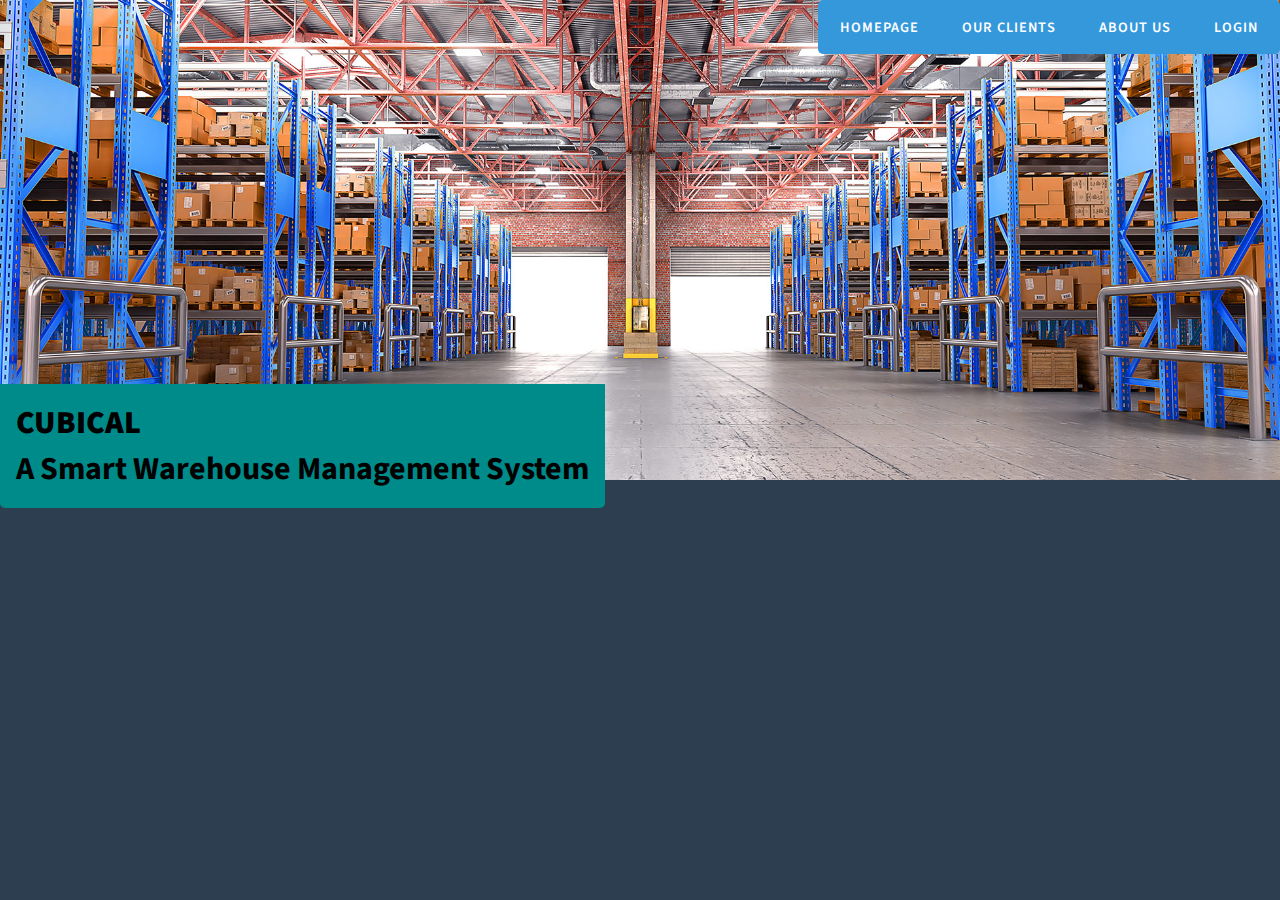
<file: index.html>
<!DOCTYPE html PUBLIC "-//W3C//DTD XHTML 1.0 Strict//EN" "http://www.w3.org/TR/xhtml1/DTD/xhtml1-strict.dtd">
<!--
Design by TEMPLATED
http://templated.co
Released for free under the Creative Commons Attribution License

Name       : Cubical-Warehouse Management System 
Description: A two-column, fixed-width design with dark color scheme.
Version    : 1.0
Released   : 20140131

-->
<html xmlns="http://www.w3.org/1999/xhtml">
<head>
<meta http-equiv="Content-Type" content="text/html; charset=utf-8" />
<title></title>
<meta name="keywords" content="" />
<meta name="description" content="" />
<link href="http://fonts.googleapis.com/css?family=Source+Sans+Pro:200,300,400,600,700,900" rel="stylesheet" />
<link href="default.css" rel="stylesheet" type="text/css" media="all" />
<link href="fonts.css" rel="stylesheet" type="text/css" media="all" />

<!--[if IE 6]><link href="default_ie6.css" rel="stylesheet" type="text/css" /><![endif]-->

</head>
<body>
<div id="header-wrapper">
	<div id="header" class="container">
		<div id="logo">
			<h1><strong>CUBICAL</strong><br/>A Smart Warehouse Management System</h1>
                        <!--<h2><a href="#">Smart Warehouse Management System</a></h2>-->
		</div>
		<div id="menu">
			<ul>
				<li class="active"><a href="#" accesskey="1" title="">Homepage</a></li>
				<li><a href="#" accesskey="2" title="">Our Clients</a></li>
				<li><a href="/home/jayashree/Desktop/software engineering/openspace-396473699/ui/aboutus.html" accesskey="3" title="">About Us</a></li>
				<!--<li><a href="#" accesskey="4" title="">Careers</a></li>-->
				<li><a href="/home/jayashree/Desktop/software engineering/openspace-396473699/ui/Login_v3/Login_v3/index.html" accesskey="4" title="">LogIn</a></li>
			</ul>
		</div>
	</div>
</div>
<!--<div id="welcome-wrapper">
	<div id="welcome" class="container">
		<div class="title">
			<h2 style="color:darkblue">Welcome to CUBICAL</h2>
			<h4 style="color:darkslateblue;">Developers-<br/>Rohan (1501045)<br/>Jayashree Phukan (1501023)</h4>
		</div>
		<p style="color:darkred;"><strong>This is <strong>Cubical</strong>, a software application that is designed to provide smart and centralized management of tasks in a warehouse in real time. This application is designd to give a user friendly warehouse automation experience to make your life easier</strong> </p>
<p style="color:darkred;">Visit the following links for more information:<br/><a href="https://github.com/rg1235/WMS-Software-Engineering-"><strong>CUBICAL</strong> Github repositary</a><br/>
<a href="https://docs.google.com/document/d/1008bHzdMLqnbgx0azYrONwp9vut3qUEJTPbUHhjEHec/edit?usp=sharing"> Documentation</a><br/>
<a href="https://docs.google.com/document/d/16b1S5rFLZnTHWvn0UlbhWC32NNTLfD_nQhq1TpJAnS4/edit"> Product Backlog</a></p>

	</div>
</div>
<div id="wrapper">
<!--	<div id="staff" class="container">
		<div class="title">
			<h2>Etiam rhoncus volutpat</h2>
			<span>Donec leo, vivamus fermentum nibh in augue praesent a lacus at urna congue rutrum</span> </div>
		<div class="boxA"><img src="images/pic01.jpg" width="300" height="450" alt="" /></div>
		<div class="boxB"><img src="images/pic02.jpg" width="300" height="450" alt="" /></div>
		<div class="boxC"><img src="images/pic03.jpg" width="300" height="450" alt="" /></div>
	</div>-->
	<!--<div id="page" class="container">
               
			<h2 style="color:darkblue">Product Description</h2>
			
		
<p>Cubical warehouse management system (WMS) is a software application that is designed to provide smart and centralized management of tasks in a warehouse in real time. The objective of Cubical WMS is to automate the entire warehouse management cycle - from the point that goods are received at the warehouse up to its shipping.</p>
<p>Efficient maintainence of a warehouse is a key aspect of any product based company. E-commerce needs to maintain a large number of warehouses throughout the country.The target of the Cubical WMS is to meet the warehouse management requirements of the automative industries, e-commerce, retail, electronics, pharmaceutical, 3PL(Third party logistics).</p>
<p>The system eliminates the need for paper documentation. All documentation is generated, transmitted, processed and optimized in the system and transformed into precise tasks sent individually to operators. It eliminates the problem of inefficient use of space which is one of the major issues in any warehouse. It makes the retreival of goods easy thereby saving both time and cost.Maintaining a computerised record eliminates human errors.</p>

<p>Traditionally warehouse management is done manually which is prone to human error making it inefficient on the parameters of time and cost. The warehouse management system in common practice only takes care of check-in and check out features along with keeping a count of the stocks. Moreover such systems work on batch processing which doesn't keep a realtime record of the number of stocks. </p>
<p>Contrary to the traditional and common practice, Cubical WMS has realtime computerised book keeping feature.Cubical WMS focuses on effcient space utilization, it keeps track of the location of every good and also the empty spaces in the warehouse and the storage is done accordingly.It also provides features like individual inventory management, order management.Lastly,the packaging and shipping is also kept in track.  </p>
<p>The product will be a web based appllication which will run on the local server accesible to the warehouse workers.</p>
		<!--<div class="boxA">
			<h2>Fusce ultrices<br />
				<span>fringilla metus</span></h2>
			<p>Donec leo, vivamus fermentum nibh in augue praesent a lacus at urna congue rutrum.</p>
			<ul class="style4">
				<li class="first"><a href="#">Consectetuer adipiscing elit</a></li>
				<li><a href="#">Metus aliquam pellentesque</a></li>
				<li><a href="#">Proin gravida orci porttitor</a></li>
			</ul>
		</div>
		<div class="boxB">
			<h2>Praesent<br />
				<span> scelerisque scelerisque</span></h2>
			<ul class="style3">
				<li class="first">
					<p class="date"><a href="#">Jan<b>30</b></a></p>
					<h3>Amet sed volutpat mauris</h3>
					<p><a href="#">Mauris tempus nibh sodales adipiscing dolore.</a></p>
				</li>
				<li>
					<p class="date"><a href="#">Jan<b>28</b></a></p>
					<h3>Sagittis diam dolor amet</h3>
					<p><a href="#">Duis arcu tortor fringilla sed  sed magna.</a></p>
				</li>
			</ul>
		</div>
		<div class="boxC">
			<h2>Etiam posuere<br />
				<span>augue sit amet</span></h2>
			<ul class="style4">
				<li class="first"><a href="#">Consectetuer adipiscing elit</a></li>
				<li><a href="#">Metus aliquam pellentesque</a></li>
				<li><a href="#">Suspendisse iaculis mauris</a></li>
				<li><a href="#">Urnanet non molestie semper</a></li>
				<li><a href="#">Suspendisse iaculis mauris</a></li>
			</ul>
		</div>-->
	<!--</div>
</div>

<div id="copyright" class="container">
	
</div>
</body>
</html>
</file>
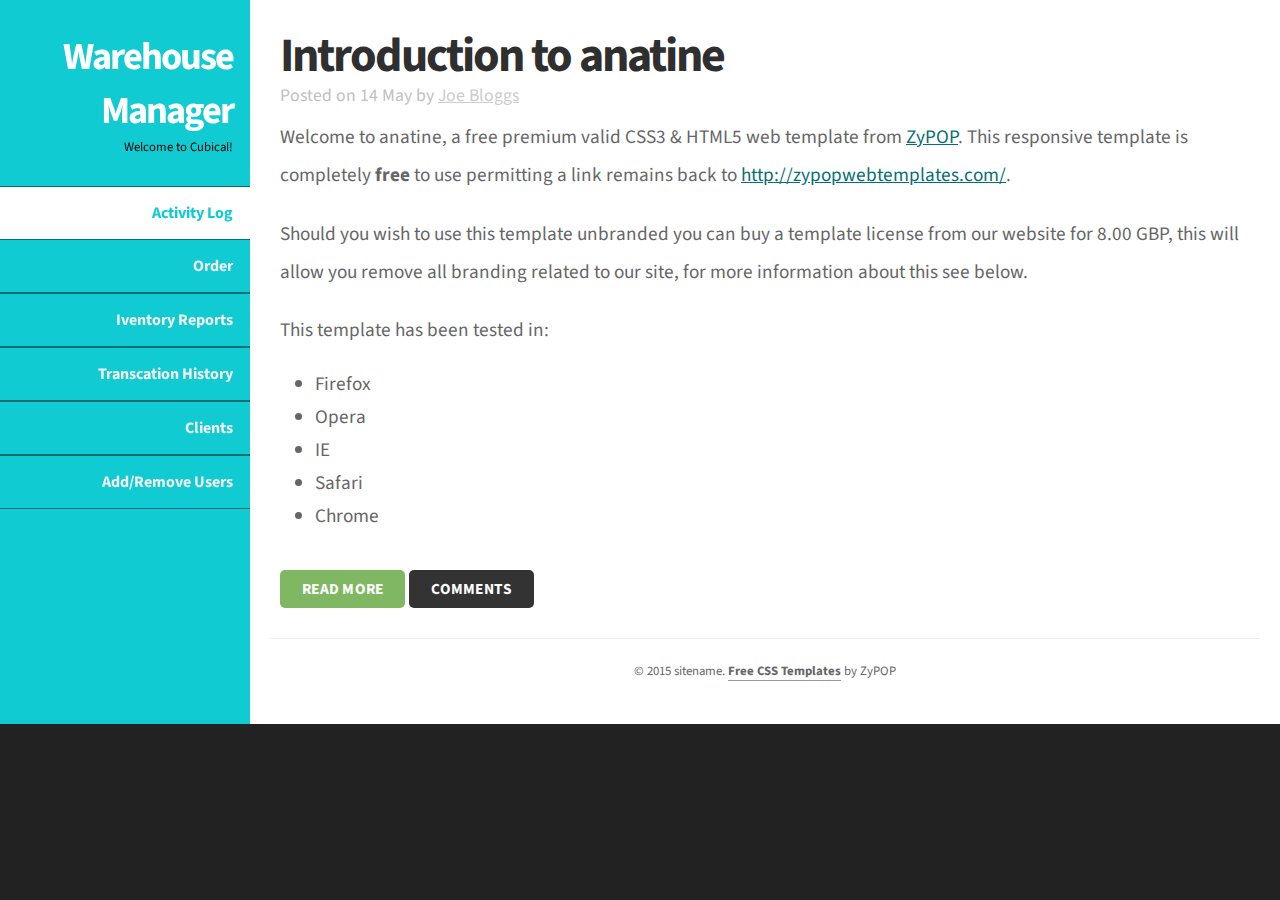
<file: template_3372/index.html>
<!doctype html>
<html>
<head>
<meta http-equiv="Content-Type" content="text/html; charset=iso-8859-1" />
<title>anatine - a free css template</title>
<link rel="stylesheet" href="styles.css" type="text/css" />
<!--[if lt IE 9]>
<script src="http://html5shiv.googlecode.com/svn/trunk/html5.js"></script>
<![endif]-->
<!--
anatine, a free CSS web template by ZyPOP (zypopwebtemplates.com/)

Download: http://zypopwebtemplates.com/

License: Creative Commons Attribution
//-->
<meta name="viewport" content="width=device-width, minimum-scale=1.0, maximum-scale=1.0" />
</head>

<body>

		<section id="body" class="width">
			<aside id="sidebar" class="column-left">

			<header>
				<h1 style="color:#000000"><a href="#">Warehouse Manager</a></h1>

				<h2>Welcome to Cubical!</h2>
				
			</header>

			<nav id="mainnav">
  				<ul>
					<li class="selected-item"><a href="index.html">Activity Log</a></li>
                            		<li class="#"><a href="#">Order</a></li>
                           		 <li><a href="examples.html">Iventory Reports</a></li>
                           		 <li><a href="#">Transcation History</a></li>
                            		<li><a href="#">Clients</a></li>
                            		<li><a href="#">Add/Remove Users</a></li>
                        	</ul>
			</nav>

			
			
			</aside>
			<section id="content" class="column-right">
                		
	    <article>
				
			
			<h2>Introduction to anatine</h2>
			<div class="article-info">Posted on <time datetime="2013-05-14">14 May</time> by <a href="#" rel="author">Joe Bloggs</a></div>

            <p>Welcome to anatine, a free premium valid CSS3 &amp; HTML5 web template from <a href="http://zypopwebtemplates.com/" title="ZyPOP">ZyPOP</a>. This responsive template is completely <strong>free</strong> to use permitting a link remains back to  <a href="http://zypopwebtemplates.com/" title="ZyPOP">http://zypopwebtemplates.com/</a>.</p>

<p>Should you wish to use this template unbranded you can buy a template license from our website for 8.00 GBP, this will allow you remove all branding related to our site, for more information about this see below.</p>	
            
            <p>This template has been tested in:</p>


            <ul class="styledlist">
                <li>Firefox</li>
                <li>Opera</li>
                <li>IE</li>
 		<li>Safari</li>
                <li>Chrome</li>
            </ul>

		<a href="#" class="button">Read more</a>
		<a href="#" class="button button-reversed">Comments</a>


		
		</article>
	
		<!--<article class="expanded">

            		<h2>Buy unbranded</h2>
			<div class="article-info">Posted on <time datetime="2013-05-14">14 May</time> by <a href="#" rel="author">Joe Bloggs</a></div>

			
            <p>Purchasing a template license for 8.00 GBP (at time of writing around 12 USD) gives you the right to remove any branding including links, logos and source tags relating to ZyPOP. As well as waiving the attribution requirement, your payment will also help us provide continued support for users as well as creating new web templates. Find out more about how to buy at the licensing page on our website which can be accessed at <a href="http://zypopwebtemplates.com/licensing" title="template license">http://zypopwebtemplates.com/licensing</a></p>

<h3>Lorem lipsum</h3>

<p>Morbi fermentum condimentum felis, commodo vestibulum sem mattis sed. Aliquam magna ante, mollis vitae tincidunt in, malesuada vitae turpis. Sed aliquam libero ut velit bibendum consectetur. Quisque sagittis, est in laoreet semper, enim dui consequat felis, faucibus ornare urna velit nec leo. Maecenas condimentum velit vitae est lobortis fermentum. In tristique sem vitae metus ornare luctus tempus nisl volutpat. Integer et est id nisi tempus pharetra sagittis et libero.</p>


		<a href="#" class="button">Read more</a>
		<a href="#" class="button button-reversed">Comments</a>
		</article>-->

			
			<footer class="clear">
				<p>&copy; 2015 sitename. <a href="http://zypopwebtemplates.com/">Free CSS Templates</a> by ZyPOP</p>
			</footer>

		</section>

		<div class="clear"></div>

	</section>
	

</body>
</html>
</file>
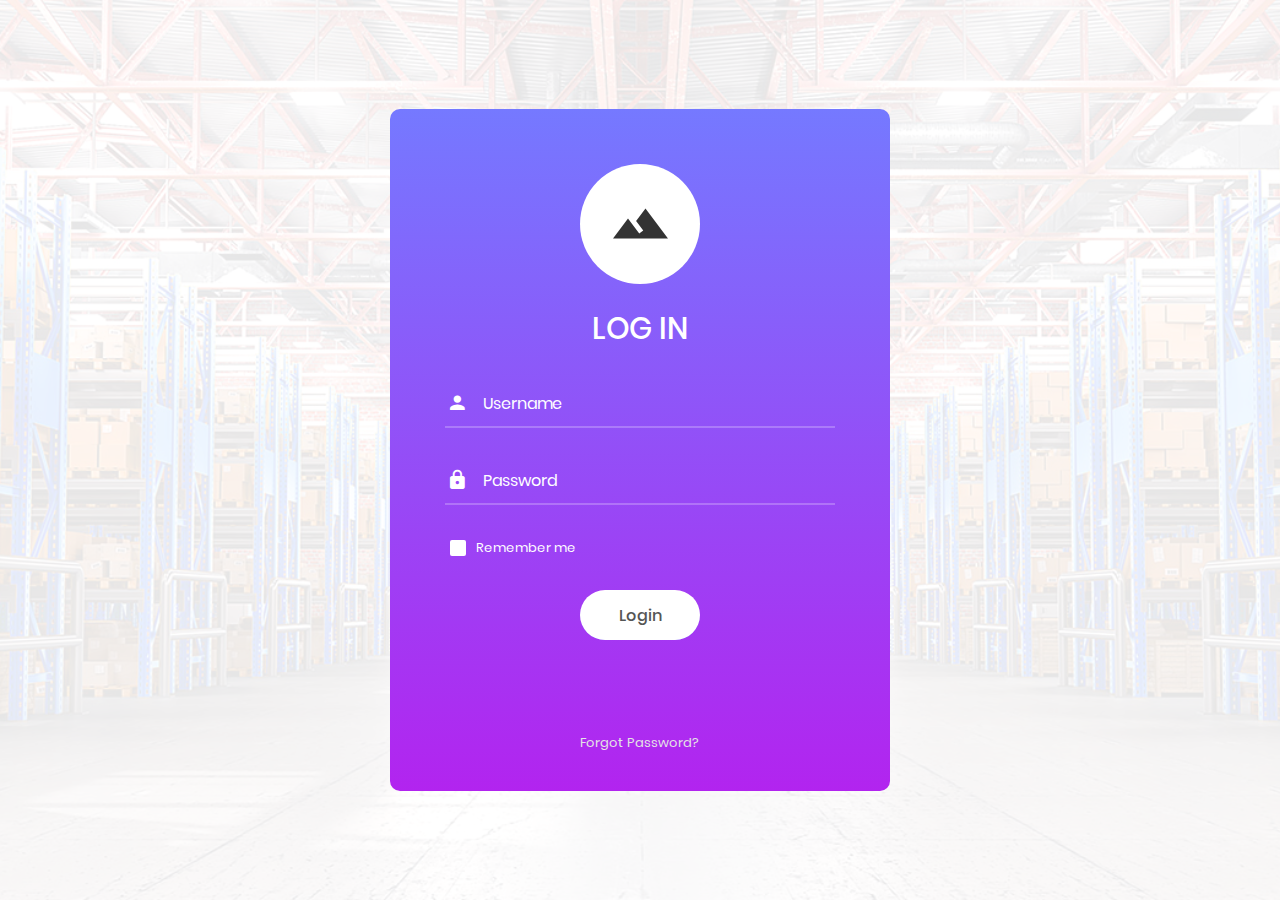
<file: Login_v3/Login_v3/index.html>
<!DOCTYPE html>
<html lang="en">
<head>
	<title>Login V3</title>
	<meta charset="UTF-8">
	<meta name="viewport" content="width=device-width, initial-scale=1">
<!--===============================================================================================-->	
	<link rel="icon" type="image/png" href="images/icons/favicon.ico"/>
<!--===============================================================================================-->
	<link rel="stylesheet" type="text/css" href="vendor/bootstrap/css/bootstrap.min.css">
<!--===============================================================================================-->
	<link rel="stylesheet" type="text/css" href="fonts/font-awesome-4.7.0/css/font-awesome.min.css">
<!--===============================================================================================-->
	<link rel="stylesheet" type="text/css" href="fonts/iconic/css/material-design-iconic-font.min.css">
<!--===============================================================================================-->
	<link rel="stylesheet" type="text/css" href="vendor/animate/animate.css">
<!--===============================================================================================-->	
	<link rel="stylesheet" type="text/css" href="vendor/css-hamburgers/hamburgers.min.css">
<!--===============================================================================================-->
	<link rel="stylesheet" type="text/css" href="vendor/animsition/css/animsition.min.css">
<!--===============================================================================================-->
	<link rel="stylesheet" type="text/css" href="vendor/select2/select2.min.css">
<!--===============================================================================================-->	
	<link rel="stylesheet" type="text/css" href="vendor/daterangepicker/daterangepicker.css">
<!--===============================================================================================-->
	<link rel="stylesheet" type="text/css" href="css/util.css">
	<link rel="stylesheet" type="text/css" href="css/main.css">
<!--===============================================================================================-->
</head>
<body>
	
	<div class="limiter">
		<div class="container-login100" style="background-image: url('images/bg-01.jpg');">
			<div class="wrap-login100">
				<form class="login100-form validate-form">
					<span class="login100-form-logo">
						<i class="zmdi zmdi-landscape"></i>
					</span>

					<span class="login100-form-title p-b-34 p-t-27">
						Log in
					</span>

					<div class="wrap-input100 validate-input" data-validate = "Enter username">
						<input class="input100" type="text" name="username" placeholder="Username">
						<span class="focus-input100" data-placeholder="&#xf207;"></span>
					</div>

					<div class="wrap-input100 validate-input" data-validate="Enter password">
						<input class="input100" type="password" name="pass" placeholder="Password">
						<span class="focus-input100" data-placeholder="&#xf191;"></span>
					</div>

					<div class="contact100-form-checkbox">
						<input class="input-checkbox100" id="ckb1" type="checkbox" name="remember-me">
						<label class="label-checkbox100" for="ckb1">
							Remember me
						</label>
					</div>

					<div class="container-login100-form-btn">
						<button class="login100-form-btn">
							Login
						</button>
					</div>

					<div class="text-center p-t-90">
						<a class="txt1" href="#">
							Forgot Password?
						</a>
					</div>
				</form>
			</div>
		</div>
	</div>
	

	<div id="dropDownSelect1"></div>
	
<!--===============================================================================================-->
	<script src="vendor/jquery/jquery-3.2.1.min.js"></script>
<!--===============================================================================================-->
	<script src="vendor/animsition/js/animsition.min.js"></script>
<!--===============================================================================================-->
	<script src="vendor/bootstrap/js/popper.js"></script>
	<script src="vendor/bootstrap/js/bootstrap.min.js"></script>
<!--===============================================================================================-->
	<script src="vendor/select2/select2.min.js"></script>
<!--===============================================================================================-->
	<script src="vendor/daterangepicker/moment.min.js"></script>
	<script src="vendor/daterangepicker/daterangepicker.js"></script>
<!--===============================================================================================-->
	<script src="vendor/countdowntime/countdowntime.js"></script>
<!--===============================================================================================-->
	<script src="js/main.js"></script>

</body>
</html>
</file>
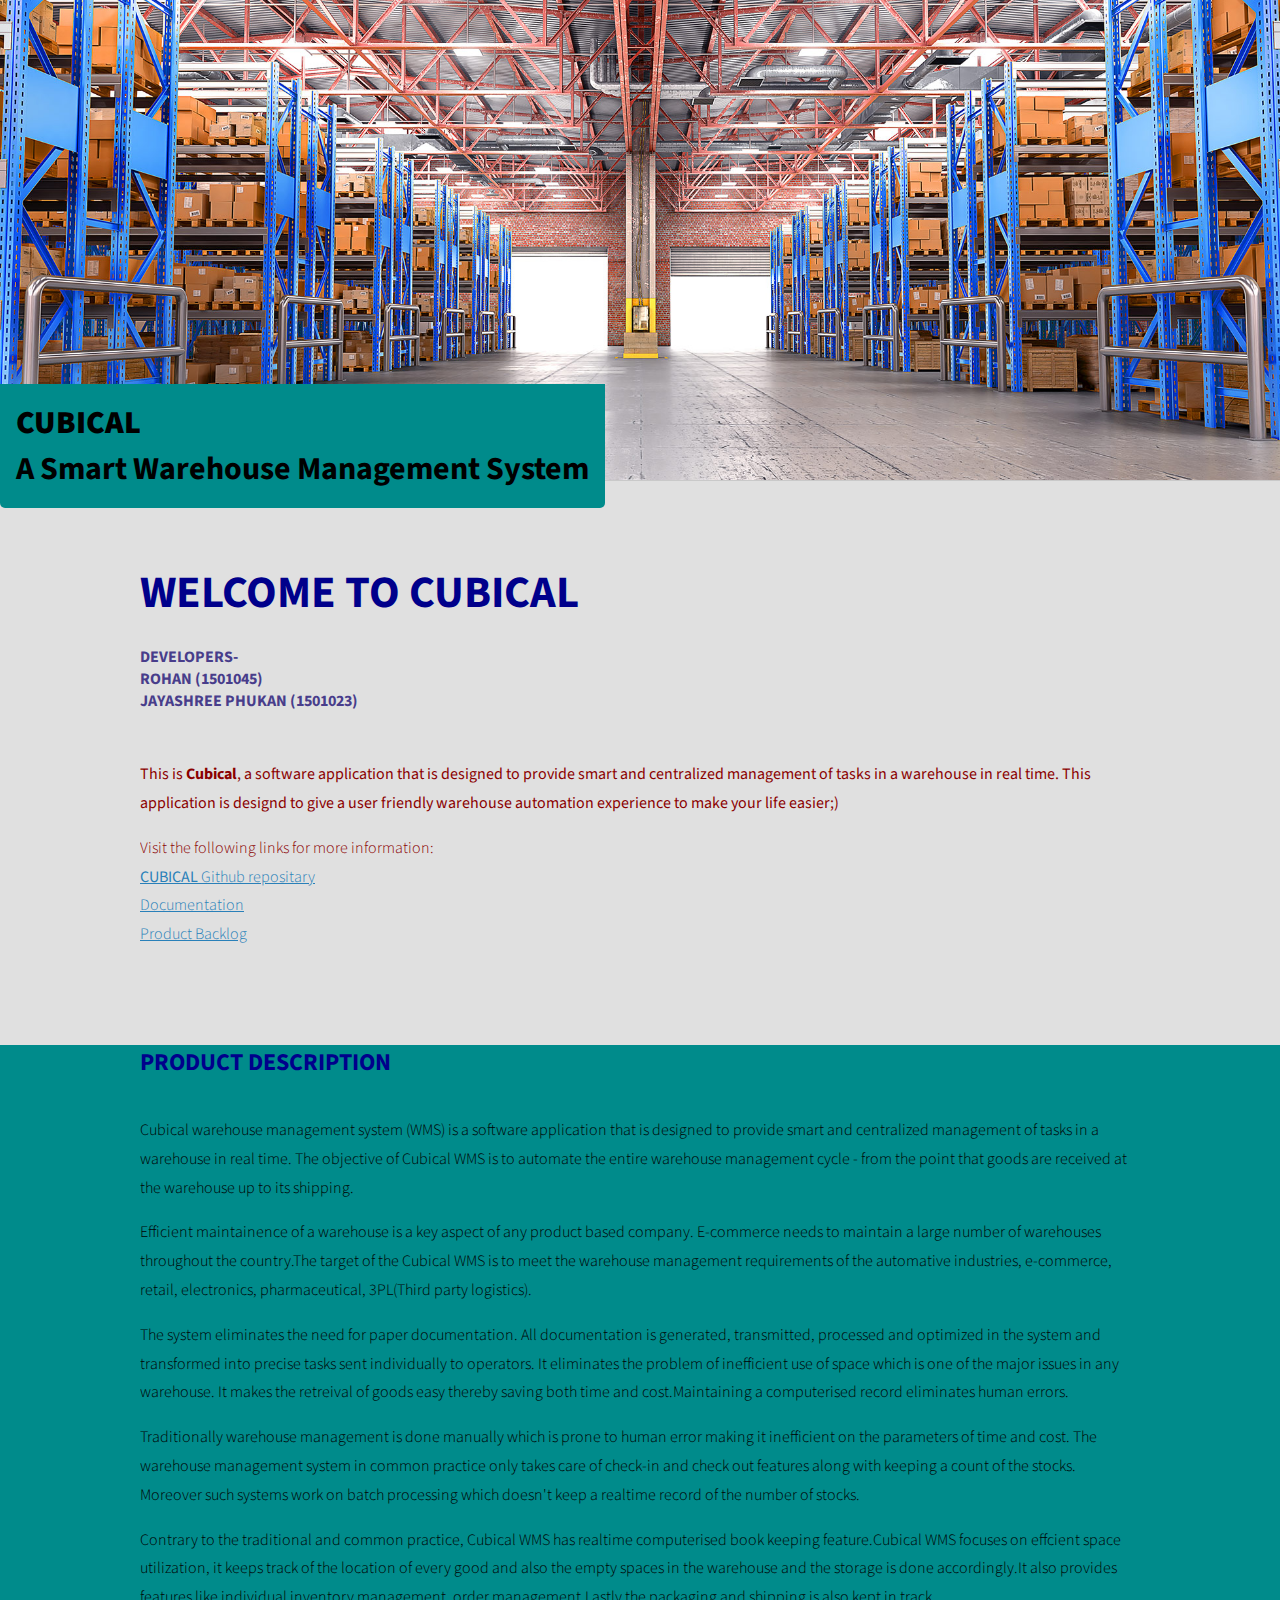
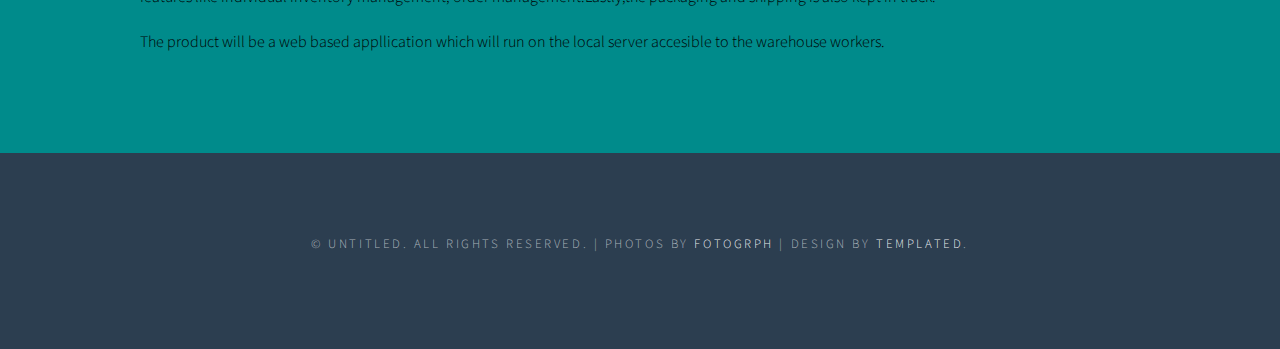
<file: aboutus.html>
<!DOCTYPE html PUBLIC "-//W3C//DTD XHTML 1.0 Strict//EN" "http://www.w3.org/TR/xhtml1/DTD/xhtml1-strict.dtd">
<!--
Design by TEMPLATED
http://templated.co
Released for free under the Creative Commons Attribution License

Name       : Cubical-Warehouse Management System 
Description: A two-column, fixed-width design with dark color scheme.
Version    : 1.0
Released   : 20140131

-->
<html xmlns="http://www.w3.org/1999/xhtml">
<head>
<meta http-equiv="Content-Type" content="text/html; charset=utf-8" />
<title></title>
<meta name="keywords" content="" />
<meta name="description" content="" />
<link href="http://fonts.googleapis.com/css?family=Source+Sans+Pro:200,300,400,600,700,900" rel="stylesheet" />
<link href="default.css" rel="stylesheet" type="text/css" media="all" />
<link href="fonts.css" rel="stylesheet" type="text/css" media="all" />

<!--[if IE 6]><link href="default_ie6.css" rel="stylesheet" type="text/css" /><![endif]-->

</head>
<body>
<div id="header-wrapper">
	<div id="header" class="container">
		<div id="logo">
			<h1><strong>CUBICAL</strong><br/>A Smart Warehouse Management System</h1>
                        <!--<h2><a href="#">Smart Warehouse Management System</a></h2>-->
		</div>
		<!--<div id="menu">
			<ul>
				<li class="active"><a href="#" accesskey="1" title="">Homepage</a></li>
				<li><a href="#" accesskey="2" title="">Our Clients</a></li>
				<li><a href="/home/jayashree/Desktop/software engineering/openspace-396473699/ui/aboutus.html" accesskey="3" title="">About Us</a></li>
				<!--<li><a href="#" accesskey="4" title="">Careers</a></li>-->
				<!--<li><a href="/home/jayashree/Desktop/software engineering/openspace-396473699/ui/Login_v3/Login_v3/index.html" accesskey="4" title="">LogIn</a></li>
			</ul>
		</div>-->
	</div>
</div>
<div id="welcome-wrapper">
	<div id="welcome" class="container">
		<div class="title">
			<h2 style="color:darkblue">Welcome to CUBICAL</h2>
			<h4 style="color:darkslateblue;">Developers-<br/>Rohan (1501045)<br/>Jayashree Phukan (1501023)</h4>
		</div>
		<p style="color:darkred;"><strong>This is <strong>Cubical</strong>, a software application that is designed to provide smart and centralized management of tasks in a warehouse in real time. This application is designd to give a user friendly warehouse automation experience to make your life easier;)</strong> </p>
<p style="color:darkred;">Visit the following links for more information:<br/><a href="https://github.com/rg1235/WMS-Software-Engineering-"><strong>CUBICAL</strong> Github repositary</a><br/>
<a href="https://docs.google.com/document/d/1008bHzdMLqnbgx0azYrONwp9vut3qUEJTPbUHhjEHec/edit?usp=sharing"> Documentation</a><br/>
<a href="https://docs.google.com/document/d/16b1S5rFLZnTHWvn0UlbhWC32NNTLfD_nQhq1TpJAnS4/edit"> Product Backlog</a></p>

	</div>
</div>
<div id="wrapper">
<!--	<div id="staff" class="container">
		<div class="title">
			<h2>Etiam rhoncus volutpat</h2>
			<span>Donec leo, vivamus fermentum nibh in augue praesent a lacus at urna congue rutrum</span> </div>
		<div class="boxA"><img src="images/pic01.jpg" width="300" height="450" alt="" /></div>
		<div class="boxB"><img src="images/pic02.jpg" width="300" height="450" alt="" /></div>
		<div class="boxC"><img src="images/pic03.jpg" width="300" height="450" alt="" /></div>
	</div>-->
	<div id="page" class="container">
               
			<h2 style="color:darkblue">Product Description</h2>
			
		
<p>Cubical warehouse management system (WMS) is a software application that is designed to provide smart and centralized management of tasks in a warehouse in real time. The objective of Cubical WMS is to automate the entire warehouse management cycle - from the point that goods are received at the warehouse up to its shipping.</p>
<p>Efficient maintainence of a warehouse is a key aspect of any product based company. E-commerce needs to maintain a large number of warehouses throughout the country.The target of the Cubical WMS is to meet the warehouse management requirements of the automative industries, e-commerce, retail, electronics, pharmaceutical, 3PL(Third party logistics).</p>
<p>The system eliminates the need for paper documentation. All documentation is generated, transmitted, processed and optimized in the system and transformed into precise tasks sent individually to operators. It eliminates the problem of inefficient use of space which is one of the major issues in any warehouse. It makes the retreival of goods easy thereby saving both time and cost.Maintaining a computerised record eliminates human errors.</p>

<p>Traditionally warehouse management is done manually which is prone to human error making it inefficient on the parameters of time and cost. The warehouse management system in common practice only takes care of check-in and check out features along with keeping a count of the stocks. Moreover such systems work on batch processing which doesn't keep a realtime record of the number of stocks. </p>
<p>Contrary to the traditional and common practice, Cubical WMS has realtime computerised book keeping feature.Cubical WMS focuses on effcient space utilization, it keeps track of the location of every good and also the empty spaces in the warehouse and the storage is done accordingly.It also provides features like individual inventory management, order management.Lastly,the packaging and shipping is also kept in track.  </p>
<p>The product will be a web based appllication which will run on the local server accesible to the warehouse workers.</p>
		<!--<div class="boxA">
			<h2>Fusce ultrices<br />
				<span>fringilla metus</span></h2>
			<p>Donec leo, vivamus fermentum nibh in augue praesent a lacus at urna congue rutrum.</p>
			<ul class="style4">
				<li class="first"><a href="#">Consectetuer adipiscing elit</a></li>
				<li><a href="#">Metus aliquam pellentesque</a></li>
				<li><a href="#">Proin gravida orci porttitor</a></li>
			</ul>
		</div>
		<div class="boxB">
			<h2>Praesent<br />
				<span> scelerisque scelerisque</span></h2>
			<ul class="style3">
				<li class="first">
					<p class="date"><a href="#">Jan<b>30</b></a></p>
					<h3>Amet sed volutpat mauris</h3>
					<p><a href="#">Mauris tempus nibh sodales adipiscing dolore.</a></p>
				</li>
				<li>
					<p class="date"><a href="#">Jan<b>28</b></a></p>
					<h3>Sagittis diam dolor amet</h3>
					<p><a href="#">Duis arcu tortor fringilla sed  sed magna.</a></p>
				</li>
			</ul>
		</div>
		<div class="boxC">
			<h2>Etiam posuere<br />
				<span>augue sit amet</span></h2>
			<ul class="style4">
				<li class="first"><a href="#">Consectetuer adipiscing elit</a></li>
				<li><a href="#">Metus aliquam pellentesque</a></li>
				<li><a href="#">Suspendisse iaculis mauris</a></li>
				<li><a href="#">Urnanet non molestie semper</a></li>
				<li><a href="#">Suspendisse iaculis mauris</a></li>
			</ul>
		</div>-->
	</div>
</div>

<div id="copyright" class="container">
	<p>&copy; Untitled. All rights reserved. | Photos by <a href="http://fotogrph.com/">Fotogrph</a> | Design by <a href="http://templated.co" rel="nofollow">TEMPLATED</a>.</p>
</div>
</body>
</html>
</file>
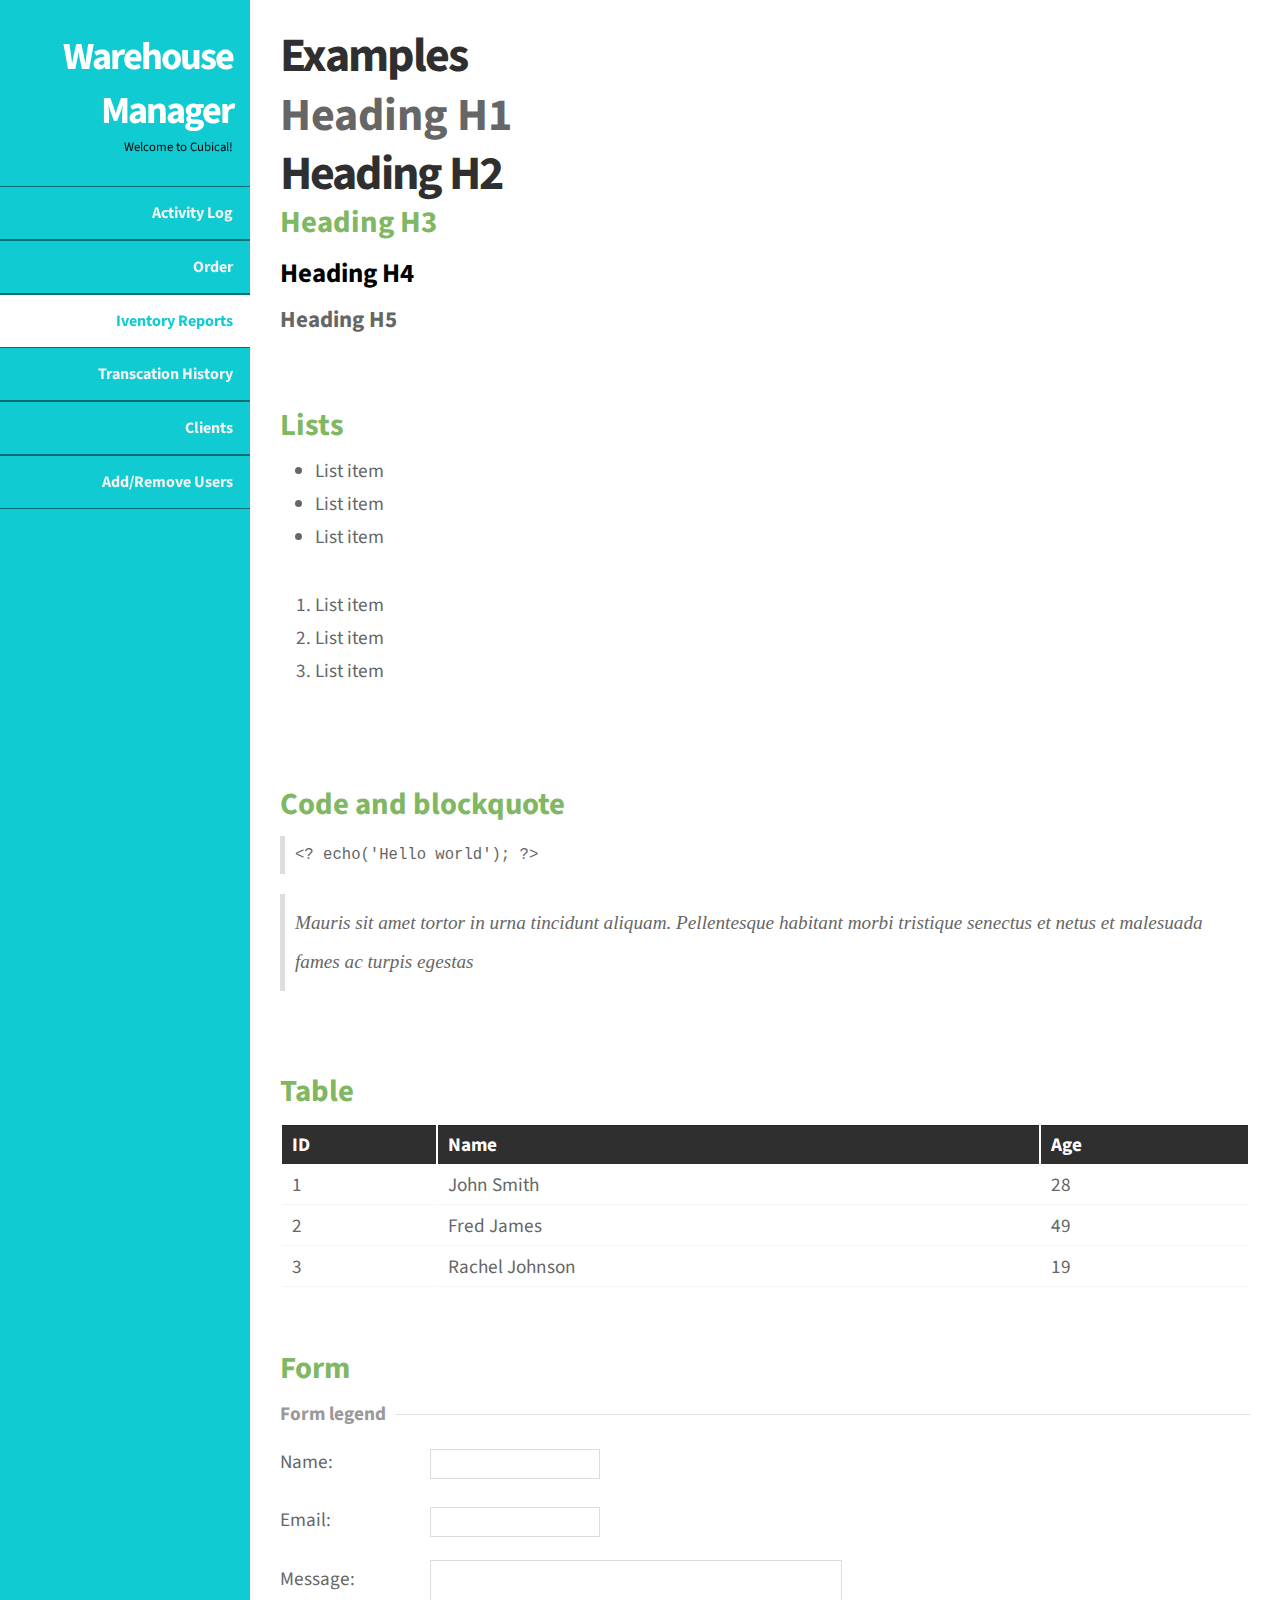
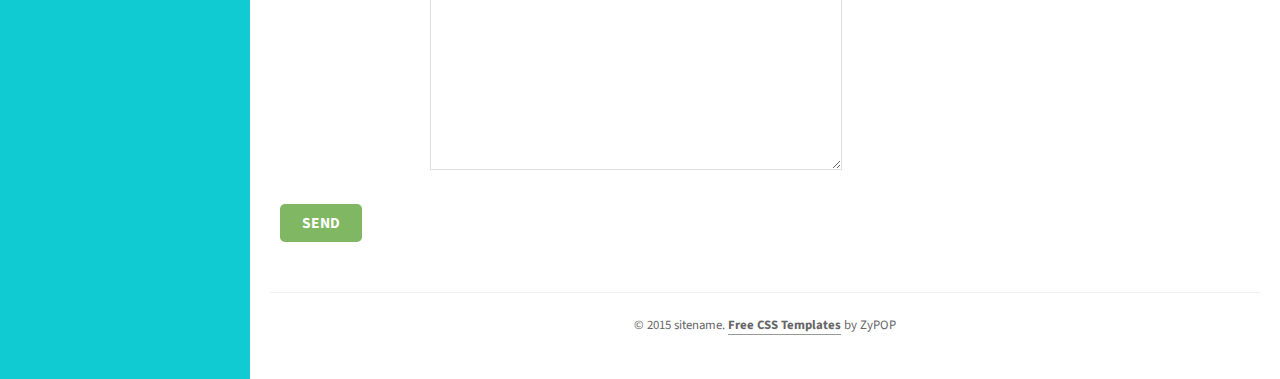
<file: template_3372/examples.html>
<!doctype html>
<html>
<head>
<meta http-equiv="Content-Type" content="text/html; charset=iso-8859-1" />
<title>anatine - a free css template</title>
<link rel="stylesheet" href="styles.css" type="text/css" />
<!--[if lt IE 9]>
<script src="http://html5shiv.googlecode.com/svn/trunk/html5.js"></script>
<![endif]-->
<!--
anatine, a free CSS web template by ZyPOP (zypopwebtemplates.com/)

Download: http://zypopwebtemplates.com/

License: Creative Commons Attribution
//-->
<meta name="viewport" content="width=device-width, minimum-scale=1.0, maximum-scale=1.0" />
</head>

<body>

		<section id="body" class="width">
			<aside id="sidebar" class="column-left">

			<header>
				<h1 style="color:#000000"><a href="#">Warehouse Manager</a></h1>

				<h2>Welcome to Cubical!</h2>
				
			</header>

			<nav id="mainnav">
  				<ul>
                            		<li ><a href="index.html">Activity Log</a></li>
                            		<li class="#"><a href= "#">Order</a></li>
                           		 <li class="selected-item"><a href="examples.html">Iventory Reports</a></li>
                           		 <li><a href="#">Transcation History</a></li>
                            		<li><a href="#">Clients</a></li>
                            		<li><a href="#">Add/Remove Users</a></li>
                        	</ul>
			</nav>

			
			
			</aside>
			<section id="content" class="column-right">
                		
	    <article>
				
			
			<h2>Examples</h2>

				<h1>Heading H1</h1>
				<h2>Heading H2</h2>
				<h3>Heading H3</h3>
				<h4>Heading H4</h4>
				<h5>Heading H5</h5>
				<p>&nbsp;</p>

				
				<h3>Lists</h3>
				<ul>
					<li>List item</li>
					<li>List item</li>
					<li>List item</li>
				</ul>
						
				<ol>

					<li>List item</li>
					<li>List item</li>
					<li>List item</li>
				</ol>
				<p>&nbsp;</p>
				
					
				<h3>Code and blockquote</h3>
				<code>&lt;? echo('Hello world'); ?&gt;</code>

				<blockquote><p>Mauris sit amet tortor in urna tincidunt aliquam. Pellentesque habitant morbi tristique senectus et netus et malesuada fames ac turpis egestas</p></blockquote>
				<p>&nbsp;</p>
				
				
				
				<h3>Table</h3>
				<table>
					<tr>
						<th>ID</th>
						<th>Name</th>
						<th>Age</th>
					</tr>
					<tr>
						<td>1</td>
						<td>John Smith</td>
						<td>28</td>

					</tr>
					<tr>
						<td>2</td>
						<td>Fred James</td>
						<td>49</td>
					</tr>
					<tr>
						<td>3</td>
						<td>Rachel Johnson</td>
						<td>19</td>
					</tr>
	
				</table>
				<p>&nbsp;</p>
				
				<h3>Form</h3>
				<fieldset>

					<legend>Form legend</legend>
					<form action="#" method="get">
						<p><label for="name">Name:</label>
						<input type="text" name="name" id="name" value="" /><br /></p>		
						<p><label for="email">Email:</label>
						<input type="text" name="email" id="email" value="" /><br /></p>
						<p><label for="message">Message:</label>	
						<textarea cols="60" rows="11" name="message" id="message"></textarea><br /></p>
						<p><input type="submit" name="send" class="formbutton" value="Send" /></p>
					</form>
	
				</fieldset>
		</article>

			
			<footer class="clear">
				<p>&copy; 2015 sitename. <a href="http://zypopwebtemplates.com/">Free CSS Templates</a> by ZyPOP</p>
			</footer>

		</section>

		<div class="clear"></div>

	</section>
	

</body>
</html>
</file>
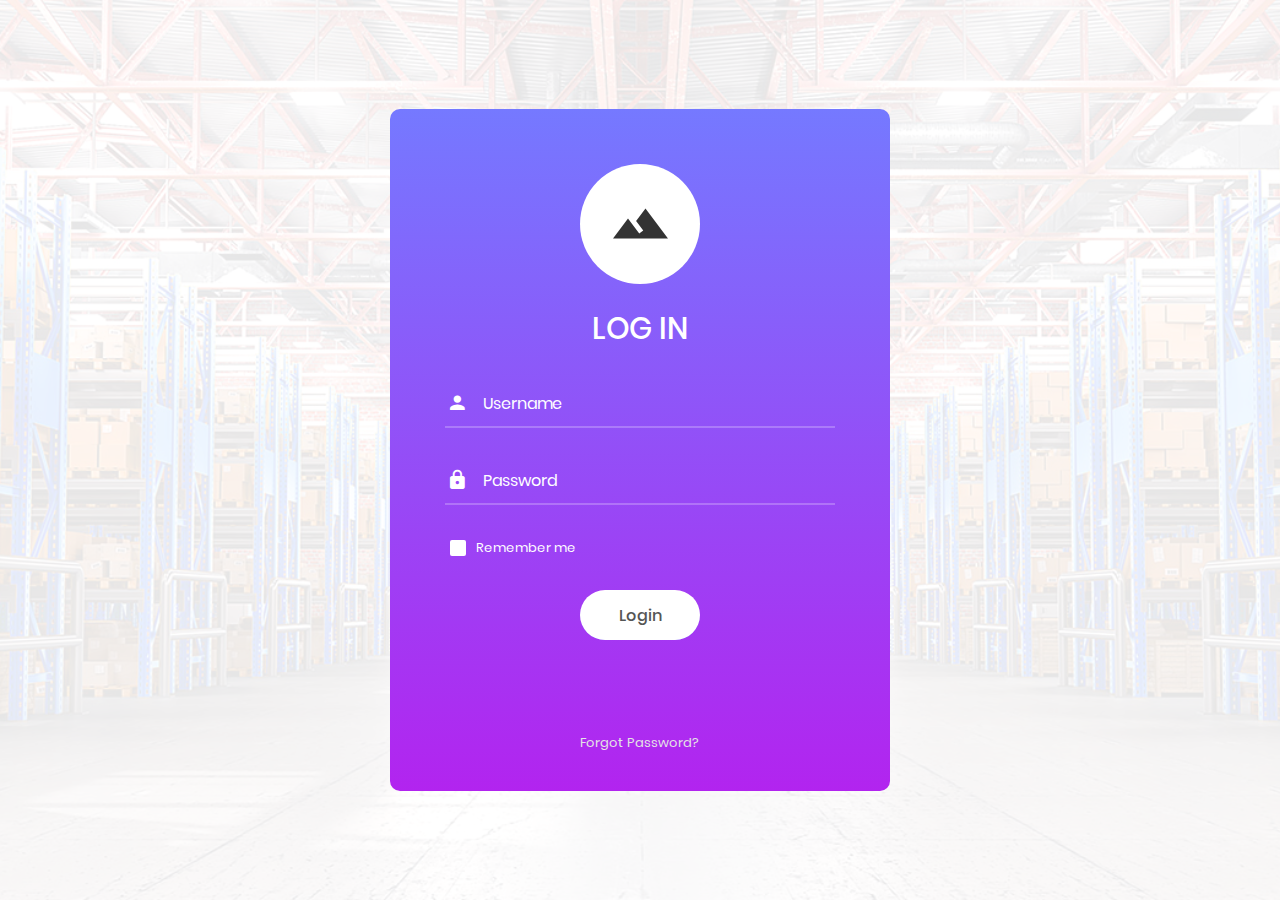
<file: Login_v3/Login_v3/login.html>
<!DOCTYPE html>
<html lang="en">
<head>
	<title>Login V3</title>
	<meta charset="UTF-8">
	<meta name="viewport" content="width=device-width, initial-scale=1">
<!--===============================================================================================-->	
	<link rel="icon" type="image/png" href="images/icons/favicon.ico"/>
<!--===============================================================================================-->
	<link rel="stylesheet" type="text/css" href="vendor/bootstrap/css/bootstrap.min.css">
<!--===============================================================================================-->
	<link rel="stylesheet" type="text/css" href="fonts/font-awesome-4.7.0/css/font-awesome.min.css">
<!--===============================================================================================-->
	<link rel="stylesheet" type="text/css" href="fonts/iconic/css/material-design-iconic-font.min.css">
<!--===============================================================================================-->
	<link rel="stylesheet" type="text/css" href="vendor/animate/animate.css">
<!--===============================================================================================-->	
	<link rel="stylesheet" type="text/css" href="vendor/css-hamburgers/hamburgers.min.css">
<!--===============================================================================================-->
	<link rel="stylesheet" type="text/css" href="vendor/animsition/css/animsition.min.css">
<!--===============================================================================================-->
	<link rel="stylesheet" type="text/css" href="vendor/select2/select2.min.css">
<!--===============================================================================================-->	
	<link rel="stylesheet" type="text/css" href="vendor/daterangepicker/daterangepicker.css">
<!--===============================================================================================-->
	<link rel="stylesheet" type="text/css" href="css/util.css">
	<link rel="stylesheet" type="text/css" href="css/main.css">
<!--===============================================================================================-->
</head>
<body>
	
	<div class="limiter">
		<div class="container-login100" style="background-image: url('images/bg-01.jpg');">
			<div class="wrap-login100">
				<form class="login100-form validate-form">
					<span class="login100-form-logo">
						<i class="zmdi zmdi-landscape"></i>
					</span>

					<span class="login100-form-title p-b-34 p-t-27">
						Log in
					</span>

					<div class="wrap-input100 validate-input" data-validate = "Enter username">
						<input class="input100" type="text" name="username" placeholder="Username">
						<span class="focus-input100" data-placeholder="&#xf207;"></span>
					</div>

					<div class="wrap-input100 validate-input" data-validate="Enter password">
						<input class="input100" type="password" name="pass" placeholder="Password">
						<span class="focus-input100" data-placeholder="&#xf191;"></span>
					</div>

					<div class="contact100-form-checkbox">
						<input class="input-checkbox100" id="ckb1" type="checkbox" name="remember-me">
						<label class="label-checkbox100" for="ckb1">
							Remember me
						</label>
					</div>

					<div class="container-login100-form-btn">
						<button class="login100-form-btn">
							Login
						</button>
					</div>

					<div class="text-center p-t-90">
						<a class="txt1" href="#">
							Forgot Password?
						</a>
					</div>
				</form>
			</div>
		</div>
	</div>
	

	<div id="dropDownSelect1"></div>
	
<!--===============================================================================================-->
	<script src="vendor/jquery/jquery-3.2.1.min.js"></script>
<!--===============================================================================================-->
	<script src="vendor/animsition/js/animsition.min.js"></script>
<!--===============================================================================================-->
	<script src="vendor/bootstrap/js/popper.js"></script>
	<script src="vendor/bootstrap/js/bootstrap.min.js"></script>
<!--===============================================================================================-->
	<script src="vendor/select2/select2.min.js"></script>
<!--===============================================================================================-->
	<script src="vendor/daterangepicker/moment.min.js"></script>
	<script src="vendor/daterangepicker/daterangepicker.js"></script>
<!--===============================================================================================-->
	<script src="vendor/countdowntime/countdowntime.js"></script>
<!--===============================================================================================-->
	<script src="js/main.js"></script>

</body>
</html>
</file>
<file: default.css>
html, body
{
	height: 100%;
}

body
{
	margin: 0px;
	padding: 0px;
	background: #2C3E50;
	font-family: 'Source Sans Pro', sans-serif;
	font-size: 12pt;
	font-weight: 300;
	color: #000000;
}

h1, h2, h3
{
	margin: 0;
	padding: 0;
}

p, ol, ul
{
	margin-top: 0;
}

ol, ul
{
	padding: 0;
	list-style: none;
}

p
{
	line-height: 180%;
}

strong
{
}

a
{
	color: #2980B9;
}

a:hover
{
	text-decoration: none;
}

.container
{
	overflow: hidden;
	margin: 0em auto;
	width: 1000px;
}

/*********************************************************************************/
/* Image Style                                                                   */
/*********************************************************************************/

	.image
{
	display: inline-block;
}

.image img
{
	display: block;
	width: 100%;
}

.image-full
{
	display: block;
	width: 100%;
	margin: 0 0 2em 0;
}

.image-left
{
	float: left;
	margin: 0 2em 2em 0;
}

.image-centered
{
	display: block;
	margin: 0 0 2em 0;
}

.image-centered img
{
	margin: 0 auto;
	width: auto;
}

/*********************************************************************************/
/* List Styles                                                                   */
/*********************************************************************************/

	ul.style1
{
}

/*********************************************************************************/
/* Social Icon Styles                                                            */
/*********************************************************************************/

	ul.contact
{
	margin: 0;
	padding: 2em 0em 0em 0em;
	list-style: none;
}

ul.contact li
{
	display: inline-block;
	padding: 0em 0.30em;
	font-size: 1em;
}

ul.contact li span
{
	display: none;
	margin: 0;
	padding: 0;
}

ul.contact li a
{
	color: #FFF;
}

ul.contact li a:before
{
	display: inline-block;
	background: #3f3f3f;
	width: 40px;
	height: 40px;
	line-height: 40px;
	border-radius: 20px;
	text-align: center;
	color: #FFFFFF;
}

ul.contact li a.icon-twitter:before
{
	background: #2DAAE4;
}

ul.contact li a.icon-facebook:before
{
	background: #39599F;
}

ul.contact li a.icon-dribbble:before
{
	background: #C4376B;
}

ul.contact li a.icon-tumblr:before
{
	background: #31516A;
}

ul.contact li a.icon-rss:before
{
	background: #F2600B;
}

/*********************************************************************************/
/* Button Style                                                                  */
/*********************************************************************************/

	.button
{
	display: inline-block;
	padding: 1em 3em 1em 2em;
	letter-spacing: 0.20em;
	text-decoration: none;
	text-transform: uppercase;
	font-weight: 400;
	font-size: 0.90em;
	color: #FFF;
}

.button:before
{
	display: inline-block;
	background: #FFC31F;
	margin-right: 1em;
	width: 40px;
	height: 40px;
	line-height: 40px;
	border-radius: 20px;
	text-align: center;
	color: #272925;
}

/*********************************************************************************/
/* 4-column                                                                      */
/*********************************************************************************/

	.box1,  .box2,  .box3,  .box4
{
	width: 235px;
}
 .box1,  .box2,  .box3, {
 float: left;
 margin-right: 20px;
}

.box4
{
	float: right;
}

/*********************************************************************************/
/* 3-column                                                                      */
/*********************************************************************************/

	.boxA,  .boxB,  .boxC
{
	width: 300px;
}

.boxA,  .boxB
{
	float: left;
	margin-right: 50px;
}

.boxC
{
	float: right;
}

/*********************************************************************************/
/* 2-column                                                                      */
/*********************************************************************************/

	.tbox1,  .tbox2
{
	width: 575px;
}

.tbox1
{
	float: left;
}

.tbox2
{
	float: right;
}

#wrapper
{
	background: /*#F0FFF0*/ #008B8B;
}

/*********************************************************************************/
/* Header                                                                        */
/*********************************************************************************/

	#header-wrapper
{
	background: url(images/mainpic.jpg) no-repeat center;
	background-size: cover;
}

#header
{
	top:0
	left:0	
	position: relative;
	padding: 15em 0em;
}

/*********************************************************************************/
/* Logo                                                                          */
/*********************************************************************************/

	#logo
{
}

#logo h1
{
	position: absolute;
	top: 12em;
	left: 0;
	padding: 0.5em 0.5em;
	background: #008B8B;
	border-radius: 0px 0px 5px 5px;
}

#logo a
{
	text-decoration: none;
	color: #FFF;
}

/*********************************************************************************/
/* Menu                                                                          */
/*********************************************************************************/

	#menu
{
	position: absolute;
	top: 0;
	right: 0;
}

#menu ul
{
	display: inline-block;
	padding: 1em 0em;
	background: #3498DB;
	border-radius: 5px;
}

#menu li
{
	display: block;
	float: left;
	text-align: center;
}

#menu li a, #menu li span
{
	padding: 1em 1.5em;
	letter-spacing: 1px;
	text-decoration: none;
	text-transform: uppercase;
	font-size: 0.90em;
	font-weight: 600;
	color: #FFF;
}

#menu li:hover a, #menu li.active a, #menu li.active span
{
}

#menu .current_page_item a
{
}

#menu .icon
{
}

/*********************************************************************************/
/* Banner                                                                        */
/*********************************************************************************/

	#banner
{
	padding: 10em 0em;
}

#banner span
{
	display: block;
	text-transform: uppercase;
	text-align: center;
	font-weight: 700;
	font-size: 2.5em;
	color: #FFF;
}

/*********************************************************************************/
/* Page                                                                          */
/*********************************************************************************/

	#page
	{
		padding-bottom: 5em;
	}
	
	#page h2
	{
		padding-bottom: 1.5em;
		text-transform: uppercase;
		font-size: 1.5em;
	}

/*********************************************************************************/
/* Content                                                                       */
/*********************************************************************************/

	#content
{
}

/*********************************************************************************/
/* Sidebar                                                                       */
/*********************************************************************************/

	#sidebar
{
}

/*********************************************************************************/
/* Footer                                                                        */
/*********************************************************************************/

	#footer
{
}

/*********************************************************************************/
/* Copyright                                                                     */
/*********************************************************************************/

	#copyright
{
	overflow: hidden;
	padding: 5em 0em;
}

#copyright p
{
	letter-spacing: 0.20em;
	text-align: center;
	text-transform: uppercase;
	font-size: 0.80em;
	color: rgba(255,255,255,0.6);
}

#copyright a
{
	text-decoration: none;
	color: rgba(255,255,255,0.9);
}

/*********************************************************************************/
/* Heading Titles                                                                */
/*********************************************************************************/

.title
{
	margin-bottom: 3em;
	text-transform: uppercase;
}

.title h2
{
	font-size: 2.8em;
	font-weight: 700;
}

.title .byline
{
	font-size: 1.1em;
	color: #6F6F6F;
}

/*********************************************************************************/
/* Staff                                                                         */
/*********************************************************************************/

#staff
{
	padding: 5em 0em;
}

/*********************************************************************************/
/* Welcome                                                                       */
/*********************************************************************************/

#welcome-wrapper
{
	background: #E0E0E0;
	border-top: 1px solid rgba(0,0,0,.1);
}

#welcome
{
	padding: 5em 0em 5em 0em;
}

ul.style3
{
	margin: 0;
	padding: 0;
	overflow: hidden;
	list-style: none;
	color: #6c6c6c
}

ul.style3 li
{
	padding: 1.6em 0em 0em 0em;
	margin: 0 0 1em 0;
}

ul.style3 p
{
	margin: 0;
}

ul.style3 a
{
	display: block;
	text-decoration: none;
	color: #2D2D2D;
}

ul.style3 a:hover
{
	text-decoration: underline;
}

ul.style3 h3
{
	padding: 1em 0em 5px 0em;
	text-transform: uppercase;
	font-size: 1em;
	font-weight: 300;
}

ul.style3 .first
{
	padding-top: 0;
	background: none;
}

ul.style3 .date
{
	float: left;
	position: relative;
	width: 80px;
	height: 70px;
	margin: 0.5em 1.5em 0em 0.5em;
	padding: 20px 0em 0em 0em;
	background: #3498DB;
	border-radius: 5px;
	box-shadow: 0px 0px 0px 5px rgba(255,255,255,0.1);
	line-height: normal;
	text-align: center;
	text-transform: uppercase;
	text-shadow: 0px 1px 0px rgba(0,0,0,.2);
	font-size: 1em;
	font-weight: 400;
	color: #FFF;
}

ul.style3 .date:after
{
	content: '';
	display: block;
	position: absolute;
	left: 0;
	top: 0;
	width: 100%;
	height: 100%;
	border-radius: 6px;
}

ul.style3 .date b
{
	margin: 0;
	padding: 0;
	display: block;
	margin-top: -5px;
	font-size: 1.8em;
	font-weight: 700;
	color: #FFFFFF;
}

ul.style3 .date a
{
	color: #FFFFFF !important;
}

ul.style3 .date a:hover
{
	text-decoration: none;
}

ul.style4
{
	margin: 0px;
	padding: 0px;
	list-style: none;
}

ul.style4 li
{
	border-top: 1px solid rgba(0,0,0,0.1);
	line-height: 3em;
}

ul.style4 a
{
	color: #2D2D2D;
}

ul.style4 .first
{
	padding-top: 0px;
	border-top: none;
}
</file>
<file: template_3372/styles.css>
@import url(http://fonts.googleapis.com/css?family=Source+Sans+Pro:400,700);

/** global **/
body {
	margin:0px auto;
	padding:0;
	background: #222;
	font-family: "Source Sans Pro","sans-serif";
	font-size: 1.0em;
	color:#666;
}
* {
	margin:0;
	padding:0;
}


/** element defaults **/
table {
	width:100%;
	text-align:left;
}
th, td {
	padding:5px 10px;
}
th {
	color:#fff;
	border-top:1px solid #222;
	background-color:#2F2F2F;
}
td {
	border-bottom:1px solid #f4f4f4;
}
code, blockquote {
	display:block;
	border-left:5px solid #ddd;
	padding:10px;
	margin-bottom:20px;
}
blockquote p {
	font-style:italic;
	font-family:Georgia, "Times New Roman", Times, serif;
	margin:0;
	height: 1%;
}
p {
	line-height:2.0em;
	margin-bottom:20px;
}
a {
	color:#066f73;
}
a:hover {
	color:#000;
}
a:focus {
	outline:none;
}
a.button { 
    background-color: #80B763;
    border-radius: 5px;
    color: #FFFFFF;
    display: inline-block;
    font-weight: bold;
    padding: 8px 22px;
    font-size: 0.8em;
    letter-spacing: 0.25px;
    text-decoration: none;
    text-transform: uppercase;
}

a.button-reversed { 
    background-color: #333;
}

a.button:hover {
	background-color: #669D48;
}

a.button-reversed:hover {
	background-color: #222;
}
fieldset {
	display:block;
	border:none;
	border-top:1px solid #e0e0e0;
}
fieldset legend {
	font-weight:bold;
	padding-right:10px;
	color:#999;
}
fieldset form {
	padding-top:15px;
}
fieldset p label {
	float:left;
	width:150px;
	font-family: "Source Sans Pro","sans-serif";
}
fieldset form input, fieldset form select, fieldset form textarea {
	padding:5px;
	color:#333333;
	font-size:13px;
	font-family: "Source Sans Pro","sans-serif";
	border:1px solid #ddd;
}
fieldset form input.formbutton {
border:none;
    background-color: #80B763;
    border-radius: 5px;
    color: #FFFFFF;
    display: inline-block;
    font-weight: bold;
    padding: 8px 22px;
    font-size: 0.8em;
    letter-spacing: 0.25px;
    text-decoration: none;
    text-transform: uppercase;


}
h1 {
	font-size:2.4em;
}
h2 {
	color:#2f2f2f;
	font-size:1.8em;
	font-weight:bold;
	padding:0 0 5px;
	margin:0;
}
h3 {
	color:#80B763;
	font-size:1.6em;
	padding-bottom:10px;
}
h4 {
	padding-bottom:10px;
	font-size:1.4em;
	color:#000;
}
h5 {
	padding-bottom:10px;
	font-size:1.2em;
	color:#666666;
}
ul, ol {
	margin:0 0 35px 35px;
}
li {
	padding-bottom:5px;
}


/** wrapper **/
div#wrapper {
	margin:0px auto;
	padding:0;
}

.width {
	width:auto;
	margin: 0 auto;
}




/** header **/
header {
	padding:30px 17px 30px;
	margin:0 auto;
}
header h1 { 
	text-align: right;
}

header h1 a,
header h1 a:hover,
header h1 a:visited {
	color: #fff;
	font-size: 1.0em;
	text-decoration: none;
	letter-spacing:-2px;
}

header h2 {
	color:#000000;
	text-align: right;
	font-size: 0.8em;
	font-weight: normal;
	padding-bottom:0;
	letter-spacing:0;
}



/** body **/
section#body {
	padding: 0;
	background: #10cbd1;
}


/** content+sidebar styles **/
section#content {
	margin-left: 250px;
	padding: 20px;
	background-color: #fff;
}
.column-left {
	float:left;
}
.column-right {
	float:right;
}
aside#sidebar {
	width:250px;
	position: fixed;
}
nav#mainnav ul {
	padding: 0;
	margin: 0;
	list-style: none;
}

nav#mainnav li {
	padding:0;
	border-bottom: 1px solid #066f73;
	border-top: 1px solid #066f73;
}
nav#mainnav li.selected-item  {
	border-bottom:none;
}
nav#mainnav li.selected-item a,
nav#mainnav li.selected-item a:hover {
	color:#10cbd1;
	font-weight:bold;
	background: #fff;
}
nav#mainnav li a:hover {
	background:#066f73;
	color: #fff;
	text-decoration:none;
}
nav#mainnav li a {
	color: #f0f0f0;
	display: block;
	padding: 15px 17px;
	text-align: right;
	font-weight:  bold;
	text-decoration: none;
}




article {
    padding: 10px 10px 30px;
	font-size: 1.2em;
border-bottom: 1px solid #eee;
 }

article h2 {
    padding-bottom: 0;
	line-height: 1.1em;
	letter-spacing: -2px;
   font-size: 2.5em;
}

article .article-info {
  color: #C0c0c0;
font-size: 0.92em;
padding: 0px 0px 10px;
}

article .article-info a { 
	color: #ccc;
}



/** footer **/
footer {
	padding:20px 0px;
}

footer p {
	color:#666;
	margin:0;
	font-size:0.8em;
	text-align: center;
}
footer p a {
	color:#666;
	font-weight:bold;
	text-decoration:none;
	border-bottom:1px solid #999;
}
footer p a:hover { color:#333; border-bottom-color: #333; }


/** clear fix **/
.clear:after {
	display: block;
	clear: both;
	visibility: hidden;
	line-height: 0;
	height: 0;
}
 
.clear {
	clear: both;
	display: inline-block;
}
.clear {
	display: block;
}





@media screen and (max-width: 740px) {

	body { font-size: 0.5em; }	


	.width { width:auto; padding-left: 10px; padding-right: 10px; }

	.column-left, .column-right { margin:0px; }

	header h1, header h2, nav#mainnav li a { text-align:center; }
	
	section#content, aside#sidebar { position: relative; float: none; width: auto; margin-left: 0; }

	
}


@media screen and (max-width: 540px) {

	body { font-size: 0.5em; }

	header, header h1 a, header h1 a:hover { text-align: left; padding: 10px 0 0 0; font-size: 0.9em; }


	nav#mainnav ul li a { margin-top: 0; padding: 1em; }


}
</file>
<file: Login_v3/Login_v3/vendor/daterangepicker/daterangepicker.css>
.daterangepicker {
  position: absolute;
  color: inherit;
  background-color: #fff;
  border-radius: 4px;
  width: 278px;
  padding: 4px;
  margin-top: 1px;
  top: 100px;
  left: 20px;
  /* Calendars */ }
  .daterangepicker:before, .daterangepicker:after {
    position: absolute;
    display: inline-block;
    border-bottom-color: rgba(0, 0, 0, 0.2);
    content: ''; }
  .daterangepicker:before {
    top: -7px;
    border-right: 7px solid transparent;
    border-left: 7px solid transparent;
    border-bottom: 7px solid #ccc; }
  .daterangepicker:after {
    top: -6px;
    border-right: 6px solid transparent;
    border-bottom: 6px solid #fff;
    border-left: 6px solid transparent; }
  .daterangepicker.opensleft:before {
    right: 9px; }
  .daterangepicker.opensleft:after {
    right: 10px; }
  .daterangepicker.openscenter:before {
    left: 0;
    right: 0;
    width: 0;
    margin-left: auto;
    margin-right: auto; }
  .daterangepicker.openscenter:after {
    left: 0;
    right: 0;
    width: 0;
    margin-left: auto;
    margin-right: auto; }
  .daterangepicker.opensright:before {
    left: 9px; }
  .daterangepicker.opensright:after {
    left: 10px; }
  .daterangepicker.dropup {
    margin-top: -5px; }
    .daterangepicker.dropup:before {
      top: initial;
      bottom: -7px;
      border-bottom: initial;
      border-top: 7px solid #ccc; }
    .daterangepicker.dropup:after {
      top: initial;
      bottom: -6px;
      border-bottom: initial;
      border-top: 6px solid #fff; }
  .daterangepicker.dropdown-menu {
    max-width: none;
    z-index: 3001; }
  .daterangepicker.single .ranges, .daterangepicker.single .calendar {
    float: none; }
  .daterangepicker.show-calendar .calendar {
    display: block; }
  .daterangepicker .calendar {
    display: none;
    max-width: 270px;
    margin: 4px; }
    .daterangepicker .calendar.single .calendar-table {
      border: none; }
    .daterangepicker .calendar th, .daterangepicker .calendar td {
      white-space: nowrap;
      text-align: center;
      min-width: 32px; }
  .daterangepicker .calendar-table {
    border: 1px solid #fff;
    padding: 4px;
    border-radius: 4px;
    background-color: #fff; }
  .daterangepicker table {
    width: 100%;
    margin: 0; }
  .daterangepicker td, .daterangepicker th {
    text-align: center;
    width: 20px;
    height: 20px;
    border-radius: 4px;
    border: 1px solid transparent;
    white-space: nowrap;
    cursor: pointer; }
    .daterangepicker td.available:hover, .daterangepicker th.available:hover {
      background-color: #eee;
      border-color: transparent;
      color: inherit; }
    .daterangepicker td.week, .daterangepicker th.week {
      font-size: 80%;
      color: #ccc; }
  .daterangepicker td.off, .daterangepicker td.off.in-range, .daterangepicker td.off.start-date, .daterangepicker td.off.end-date {
    background-color: #fff;
    border-color: transparent;
    color: #999; }
  .daterangepicker td.in-range {
    background-color: #ebf4f8;
    border-color: transparent;
    color: #000;
    border-radius: 0; }
  .daterangepicker td.start-date {
    border-radius: 4px 0 0 4px; }
  .daterangepicker td.end-date {
    border-radius: 0 4px 4px 0; }
  .daterangepicker td.start-date.end-date {
    border-radius: 4px; }
  .daterangepicker td.active, .daterangepicker td.active:hover {
    background-color: #357ebd;
    border-color: transparent;
    color: #fff; }
  .daterangepicker th.month {
    width: auto; }
  .daterangepicker td.disabled, .daterangepicker option.disabled {
    color: #999;
    cursor: not-allowed;
    text-decoration: line-through; }
  .daterangepicker select.monthselect, .daterangepicker select.yearselect {
    font-size: 12px;
    padding: 1px;
    height: auto;
    margin: 0;
    cursor: default; }
  .daterangepicker select.monthselect {
    margin-right: 2%;
    width: 56%; }
  .daterangepicker select.yearselect {
    width: 40%; }
  .daterangepicker select.hourselect, .daterangepicker select.minuteselect, .daterangepicker select.secondselect, .daterangepicker select.ampmselect {
    width: 50px;
    margin-bottom: 0; }
  .daterangepicker .input-mini {
    border: 1px solid #ccc;
    border-radius: 4px;
    color: #555;
    height: 30px;
    line-height: 30px;
    display: block;
    vertical-align: middle;
    margin: 0 0 5px 0;
    padding: 0 6px 0 28px;
    width: 100%; }
    .daterangepicker .input-mini.active {
      border: 1px solid #08c;
      border-radius: 4px; }
  .daterangepicker .daterangepicker_input {
    position: relative; }
    .daterangepicker .daterangepicker_input i {
      position: absolute;
      left: 8px;
      top: 8px; }
  .daterangepicker.rtl .input-mini {
    padding-right: 28px;
    padding-left: 6px; }
  .daterangepicker.rtl .daterangepicker_input i {
    left: auto;
    right: 8px; }
  .daterangepicker .calendar-time {
    text-align: center;
    margin: 5px auto;
    line-height: 30px;
    position: relative;
    padding-left: 28px; }
    .daterangepicker .calendar-time select.disabled {
      color: #ccc;
      cursor: not-allowed; }

.ranges {
  font-size: 11px;
  float: none;
  margin: 4px;
  text-align: left; }
  .ranges ul {
    list-style: none;
    margin: 0 auto;
    padding: 0;
    width: 100%; }
  .ranges li {
    font-size: 13px;
    background-color: #f5f5f5;
    border: 1px solid #f5f5f5;
    border-radius: 4px;
    color: #08c;
    padding: 3px 12px;
    margin-bottom: 8px;
    cursor: pointer; }
    .ranges li:hover {
      background-color: #08c;
      border: 1px solid #08c;
      color: #fff; }
    .ranges li.active {
      background-color: #08c;
      border: 1px solid #08c;
      color: #fff; }

/*  Larger Screen Styling */
@media (min-width: 564px) {
  .daterangepicker {
    width: auto; }
    .daterangepicker .ranges ul {
      width: 160px; }
    .daterangepicker.single .ranges ul {
      width: 100%; }
    .daterangepicker.single .calendar.left {
      clear: none; }
    .daterangepicker.single.ltr .ranges, .daterangepicker.single.ltr .calendar {
      float: left; }
    .daterangepicker.single.rtl .ranges, .daterangepicker.single.rtl .calendar {
      float: right; }
    .daterangepicker.ltr {
      direction: ltr;
      text-align: left; }
      .daterangepicker.ltr .calendar.left {
        clear: left;
        margin-right: 0; }
        .daterangepicker.ltr .calendar.left .calendar-table {
          border-right: none;
          border-top-right-radius: 0;
          border-bottom-right-radius: 0; }
      .daterangepicker.ltr .calendar.right {
        margin-left: 0; }
        .daterangepicker.ltr .calendar.right .calendar-table {
          border-left: none;
          border-top-left-radius: 0;
          border-bottom-left-radius: 0; }
      .daterangepicker.ltr .left .daterangepicker_input {
        padding-right: 12px; }
      .daterangepicker.ltr .calendar.left .calendar-table {
        padding-right: 12px; }
      .daterangepicker.ltr .ranges, .daterangepicker.ltr .calendar {
        float: left; }
    .daterangepicker.rtl {
      direction: rtl;
      text-align: right; }
      .daterangepicker.rtl .calendar.left {
        clear: right;
        margin-left: 0; }
        .daterangepicker.rtl .calendar.left .calendar-table {
          border-left: none;
          border-top-left-radius: 0;
          border-bottom-left-radius: 0; }
      .daterangepicker.rtl .calendar.right {
        margin-right: 0; }
        .daterangepicker.rtl .calendar.right .calendar-table {
          border-right: none;
          border-top-right-radius: 0;
          border-bottom-right-radius: 0; }
      .daterangepicker.rtl .left .daterangepicker_input {
        padding-left: 12px; }
      .daterangepicker.rtl .calendar.left .calendar-table {
        padding-left: 12px; }
      .daterangepicker.rtl .ranges, .daterangepicker.rtl .calendar {
        text-align: right;
        float: right; } }
@media (min-width: 730px) {
  .daterangepicker .ranges {
    width: auto; }
  .daterangepicker.ltr .ranges {
    float: left; }
  .daterangepicker.rtl .ranges {
    float: right; }
  .daterangepicker .calendar.left {
    clear: none !important; } }
</file>
<file: Login_v3/Login_v3/css/util.css>
/*[ FONT SIZE ]
///////////////////////////////////////////////////////////
*/
.fs-1 {font-size: 1px;}
.fs-2 {font-size: 2px;}
.fs-3 {font-size: 3px;}
.fs-4 {font-size: 4px;}
.fs-5 {font-size: 5px;}
.fs-6 {font-size: 6px;}
.fs-7 {font-size: 7px;}
.fs-8 {font-size: 8px;}
.fs-9 {font-size: 9px;}
.fs-10 {font-size: 10px;}
.fs-11 {font-size: 11px;}
.fs-12 {font-size: 12px;}
.fs-13 {font-size: 13px;}
.fs-14 {font-size: 14px;}
.fs-15 {font-size: 15px;}
.fs-16 {font-size: 16px;}
.fs-17 {font-size: 17px;}
.fs-18 {font-size: 18px;}
.fs-19 {font-size: 19px;}
.fs-20 {font-size: 20px;}
.fs-21 {font-size: 21px;}
.fs-22 {font-size: 22px;}
.fs-23 {font-size: 23px;}
.fs-24 {font-size: 24px;}
.fs-25 {font-size: 25px;}
.fs-26 {font-size: 26px;}
.fs-27 {font-size: 27px;}
.fs-28 {font-size: 28px;}
.fs-29 {font-size: 29px;}
.fs-30 {font-size: 30px;}
.fs-31 {font-size: 31px;}
.fs-32 {font-size: 32px;}
.fs-33 {font-size: 33px;}
.fs-34 {font-size: 34px;}
.fs-35 {font-size: 35px;}
.fs-36 {font-size: 36px;}
.fs-37 {font-size: 37px;}
.fs-38 {font-size: 38px;}
.fs-39 {font-size: 39px;}
.fs-40 {font-size: 40px;}
.fs-41 {font-size: 41px;}
.fs-42 {font-size: 42px;}
.fs-43 {font-size: 43px;}
.fs-44 {font-size: 44px;}
.fs-45 {font-size: 45px;}
.fs-46 {font-size: 46px;}
.fs-47 {font-size: 47px;}
.fs-48 {font-size: 48px;}
.fs-49 {font-size: 49px;}
.fs-50 {font-size: 50px;}
.fs-51 {font-size: 51px;}
.fs-52 {font-size: 52px;}
.fs-53 {font-size: 53px;}
.fs-54 {font-size: 54px;}
.fs-55 {font-size: 55px;}
.fs-56 {font-size: 56px;}
.fs-57 {font-size: 57px;}
.fs-58 {font-size: 58px;}
.fs-59 {font-size: 59px;}
.fs-60 {font-size: 60px;}
.fs-61 {font-size: 61px;}
.fs-62 {font-size: 62px;}
.fs-63 {font-size: 63px;}
.fs-64 {font-size: 64px;}
.fs-65 {font-size: 65px;}
.fs-66 {font-size: 66px;}
.fs-67 {font-size: 67px;}
.fs-68 {font-size: 68px;}
.fs-69 {font-size: 69px;}
.fs-70 {font-size: 70px;}
.fs-71 {font-size: 71px;}
.fs-72 {font-size: 72px;}
.fs-73 {font-size: 73px;}
.fs-74 {font-size: 74px;}
.fs-75 {font-size: 75px;}
.fs-76 {font-size: 76px;}
.fs-77 {font-size: 77px;}
.fs-78 {font-size: 78px;}
.fs-79 {font-size: 79px;}
.fs-80 {font-size: 80px;}
.fs-81 {font-size: 81px;}
.fs-82 {font-size: 82px;}
.fs-83 {font-size: 83px;}
.fs-84 {font-size: 84px;}
.fs-85 {font-size: 85px;}
.fs-86 {font-size: 86px;}
.fs-87 {font-size: 87px;}
.fs-88 {font-size: 88px;}
.fs-89 {font-size: 89px;}
.fs-90 {font-size: 90px;}
.fs-91 {font-size: 91px;}
.fs-92 {font-size: 92px;}
.fs-93 {font-size: 93px;}
.fs-94 {font-size: 94px;}
.fs-95 {font-size: 95px;}
.fs-96 {font-size: 96px;}
.fs-97 {font-size: 97px;}
.fs-98 {font-size: 98px;}
.fs-99 {font-size: 99px;}
.fs-100 {font-size: 100px;}
.fs-101 {font-size: 101px;}
.fs-102 {font-size: 102px;}
.fs-103 {font-size: 103px;}
.fs-104 {font-size: 104px;}
.fs-105 {font-size: 105px;}
.fs-106 {font-size: 106px;}
.fs-107 {font-size: 107px;}
.fs-108 {font-size: 108px;}
.fs-109 {font-size: 109px;}
.fs-110 {font-size: 110px;}
.fs-111 {font-size: 111px;}
.fs-112 {font-size: 112px;}
.fs-113 {font-size: 113px;}
.fs-114 {font-size: 114px;}
.fs-115 {font-size: 115px;}
.fs-116 {font-size: 116px;}
.fs-117 {font-size: 117px;}
.fs-118 {font-size: 118px;}
.fs-119 {font-size: 119px;}
.fs-120 {font-size: 120px;}
.fs-121 {font-size: 121px;}
.fs-122 {font-size: 122px;}
.fs-123 {font-size: 123px;}
.fs-124 {font-size: 124px;}
.fs-125 {font-size: 125px;}
.fs-126 {font-size: 126px;}
.fs-127 {font-size: 127px;}
.fs-128 {font-size: 128px;}
.fs-129 {font-size: 129px;}
.fs-130 {font-size: 130px;}
.fs-131 {font-size: 131px;}
.fs-132 {font-size: 132px;}
.fs-133 {font-size: 133px;}
.fs-134 {font-size: 134px;}
.fs-135 {font-size: 135px;}
.fs-136 {font-size: 136px;}
.fs-137 {font-size: 137px;}
.fs-138 {font-size: 138px;}
.fs-139 {font-size: 139px;}
.fs-140 {font-size: 140px;}
.fs-141 {font-size: 141px;}
.fs-142 {font-size: 142px;}
.fs-143 {font-size: 143px;}
.fs-144 {font-size: 144px;}
.fs-145 {font-size: 145px;}
.fs-146 {font-size: 146px;}
.fs-147 {font-size: 147px;}
.fs-148 {font-size: 148px;}
.fs-149 {font-size: 149px;}
.fs-150 {font-size: 150px;}
.fs-151 {font-size: 151px;}
.fs-152 {font-size: 152px;}
.fs-153 {font-size: 153px;}
.fs-154 {font-size: 154px;}
.fs-155 {font-size: 155px;}
.fs-156 {font-size: 156px;}
.fs-157 {font-size: 157px;}
.fs-158 {font-size: 158px;}
.fs-159 {font-size: 159px;}
.fs-160 {font-size: 160px;}
.fs-161 {font-size: 161px;}
.fs-162 {font-size: 162px;}
.fs-163 {font-size: 163px;}
.fs-164 {font-size: 164px;}
.fs-165 {font-size: 165px;}
.fs-166 {font-size: 166px;}
.fs-167 {font-size: 167px;}
.fs-168 {font-size: 168px;}
.fs-169 {font-size: 169px;}
.fs-170 {font-size: 170px;}
.fs-171 {font-size: 171px;}
.fs-172 {font-size: 172px;}
.fs-173 {font-size: 173px;}
.fs-174 {font-size: 174px;}
.fs-175 {font-size: 175px;}
.fs-176 {font-size: 176px;}
.fs-177 {font-size: 177px;}
.fs-178 {font-size: 178px;}
.fs-179 {font-size: 179px;}
.fs-180 {font-size: 180px;}
.fs-181 {font-size: 181px;}
.fs-182 {font-size: 182px;}
.fs-183 {font-size: 183px;}
.fs-184 {font-size: 184px;}
.fs-185 {font-size: 185px;}
.fs-186 {font-size: 186px;}
.fs-187 {font-size: 187px;}
.fs-188 {font-size: 188px;}
.fs-189 {font-size: 189px;}
.fs-190 {font-size: 190px;}
.fs-191 {font-size: 191px;}
.fs-192 {font-size: 192px;}
.fs-193 {font-size: 193px;}
.fs-194 {font-size: 194px;}
.fs-195 {font-size: 195px;}
.fs-196 {font-size: 196px;}
.fs-197 {font-size: 197px;}
.fs-198 {font-size: 198px;}
.fs-199 {font-size: 199px;}
.fs-200 {font-size: 200px;}

/*[ PADDING ]
///////////////////////////////////////////////////////////
*/
.p-t-0 {padding-top: 0px;}
.p-t-1 {padding-top: 1px;}
.p-t-2 {padding-top: 2px;}
.p-t-3 {padding-top: 3px;}
.p-t-4 {padding-top: 4px;}
.p-t-5 {padding-top: 5px;}
.p-t-6 {padding-top: 6px;}
.p-t-7 {padding-top: 7px;}
.p-t-8 {padding-top: 8px;}
.p-t-9 {padding-top: 9px;}
.p-t-10 {padding-top: 10px;}
.p-t-11 {padding-top: 11px;}
.p-t-12 {padding-top: 12px;}
.p-t-13 {padding-top: 13px;}
.p-t-14 {padding-top: 14px;}
.p-t-15 {padding-top: 15px;}
.p-t-16 {padding-top: 16px;}
.p-t-17 {padding-top: 17px;}
.p-t-18 {padding-top: 18px;}
.p-t-19 {padding-top: 19px;}
.p-t-20 {padding-top: 20px;}
.p-t-21 {padding-top: 21px;}
.p-t-22 {padding-top: 22px;}
.p-t-23 {padding-top: 23px;}
.p-t-24 {padding-top: 24px;}
.p-t-25 {padding-top: 25px;}
.p-t-26 {padding-top: 26px;}
.p-t-27 {padding-top: 27px;}
.p-t-28 {padding-top: 28px;}
.p-t-29 {padding-top: 29px;}
.p-t-30 {padding-top: 30px;}
.p-t-31 {padding-top: 31px;}
.p-t-32 {padding-top: 32px;}
.p-t-33 {padding-top: 33px;}
.p-t-34 {padding-top: 34px;}
.p-t-35 {padding-top: 35px;}
.p-t-36 {padding-top: 36px;}
.p-t-37 {padding-top: 37px;}
.p-t-38 {padding-top: 38px;}
.p-t-39 {padding-top: 39px;}
.p-t-40 {padding-top: 40px;}
.p-t-41 {padding-top: 41px;}
.p-t-42 {padding-top: 42px;}
.p-t-43 {padding-top: 43px;}
.p-t-44 {padding-top: 44px;}
.p-t-45 {padding-top: 45px;}
.p-t-46 {padding-top: 46px;}
.p-t-47 {padding-top: 47px;}
.p-t-48 {padding-top: 48px;}
.p-t-49 {padding-top: 49px;}
.p-t-50 {padding-top: 50px;}
.p-t-51 {padding-top: 51px;}
.p-t-52 {padding-top: 52px;}
.p-t-53 {padding-top: 53px;}
.p-t-54 {padding-top: 54px;}
.p-t-55 {padding-top: 55px;}
.p-t-56 {padding-top: 56px;}
.p-t-57 {padding-top: 57px;}
.p-t-58 {padding-top: 58px;}
.p-t-59 {padding-top: 59px;}
.p-t-60 {padding-top: 60px;}
.p-t-61 {padding-top: 61px;}
.p-t-62 {padding-top: 62px;}
.p-t-63 {padding-top: 63px;}
.p-t-64 {padding-top: 64px;}
.p-t-65 {padding-top: 65px;}
.p-t-66 {padding-top: 66px;}
.p-t-67 {padding-top: 67px;}
.p-t-68 {padding-top: 68px;}
.p-t-69 {padding-top: 69px;}
.p-t-70 {padding-top: 70px;}
.p-t-71 {padding-top: 71px;}
.p-t-72 {padding-top: 72px;}
.p-t-73 {padding-top: 73px;}
.p-t-74 {padding-top: 74px;}
.p-t-75 {padding-top: 75px;}
.p-t-76 {padding-top: 76px;}
.p-t-77 {padding-top: 77px;}
.p-t-78 {padding-top: 78px;}
.p-t-79 {padding-top: 79px;}
.p-t-80 {padding-top: 80px;}
.p-t-81 {padding-top: 81px;}
.p-t-82 {padding-top: 82px;}
.p-t-83 {padding-top: 83px;}
.p-t-84 {padding-top: 84px;}
.p-t-85 {padding-top: 85px;}
.p-t-86 {padding-top: 86px;}
.p-t-87 {padding-top: 87px;}
.p-t-88 {padding-top: 88px;}
.p-t-89 {padding-top: 89px;}
.p-t-90 {padding-top: 90px;}
.p-t-91 {padding-top: 91px;}
.p-t-92 {padding-top: 92px;}
.p-t-93 {padding-top: 93px;}
.p-t-94 {padding-top: 94px;}
.p-t-95 {padding-top: 95px;}
.p-t-96 {padding-top: 96px;}
.p-t-97 {padding-top: 97px;}
.p-t-98 {padding-top: 98px;}
.p-t-99 {padding-top: 99px;}
.p-t-100 {padding-top: 100px;}
.p-t-101 {padding-top: 101px;}
.p-t-102 {padding-top: 102px;}
.p-t-103 {padding-top: 103px;}
.p-t-104 {padding-top: 104px;}
.p-t-105 {padding-top: 105px;}
.p-t-106 {padding-top: 106px;}
.p-t-107 {padding-top: 107px;}
.p-t-108 {padding-top: 108px;}
.p-t-109 {padding-top: 109px;}
.p-t-110 {padding-top: 110px;}
.p-t-111 {padding-top: 111px;}
.p-t-112 {padding-top: 112px;}
.p-t-113 {padding-top: 113px;}
.p-t-114 {padding-top: 114px;}
.p-t-115 {padding-top: 115px;}
.p-t-116 {padding-top: 116px;}
.p-t-117 {padding-top: 117px;}
.p-t-118 {padding-top: 118px;}
.p-t-119 {padding-top: 119px;}
.p-t-120 {padding-top: 120px;}
.p-t-121 {padding-top: 121px;}
.p-t-122 {padding-top: 122px;}
.p-t-123 {padding-top: 123px;}
.p-t-124 {padding-top: 124px;}
.p-t-125 {padding-top: 125px;}
.p-t-126 {padding-top: 126px;}
.p-t-127 {padding-top: 127px;}
.p-t-128 {padding-top: 128px;}
.p-t-129 {padding-top: 129px;}
.p-t-130 {padding-top: 130px;}
.p-t-131 {padding-top: 131px;}
.p-t-132 {padding-top: 132px;}
.p-t-133 {padding-top: 133px;}
.p-t-134 {padding-top: 134px;}
.p-t-135 {padding-top: 135px;}
.p-t-136 {padding-top: 136px;}
.p-t-137 {padding-top: 137px;}
.p-t-138 {padding-top: 138px;}
.p-t-139 {padding-top: 139px;}
.p-t-140 {padding-top: 140px;}
.p-t-141 {padding-top: 141px;}
.p-t-142 {padding-top: 142px;}
.p-t-143 {padding-top: 143px;}
.p-t-144 {padding-top: 144px;}
.p-t-145 {padding-top: 145px;}
.p-t-146 {padding-top: 146px;}
.p-t-147 {padding-top: 147px;}
.p-t-148 {padding-top: 148px;}
.p-t-149 {padding-top: 149px;}
.p-t-150 {padding-top: 150px;}
.p-t-151 {padding-top: 151px;}
.p-t-152 {padding-top: 152px;}
.p-t-153 {padding-top: 153px;}
.p-t-154 {padding-top: 154px;}
.p-t-155 {padding-top: 155px;}
.p-t-156 {padding-top: 156px;}
.p-t-157 {padding-top: 157px;}
.p-t-158 {padding-top: 158px;}
.p-t-159 {padding-top: 159px;}
.p-t-160 {padding-top: 160px;}
.p-t-161 {padding-top: 161px;}
.p-t-162 {padding-top: 162px;}
.p-t-163 {padding-top: 163px;}
.p-t-164 {padding-top: 164px;}
.p-t-165 {padding-top: 165px;}
.p-t-166 {padding-top: 166px;}
.p-t-167 {padding-top: 167px;}
.p-t-168 {padding-top: 168px;}
.p-t-169 {padding-top: 169px;}
.p-t-170 {padding-top: 170px;}
.p-t-171 {padding-top: 171px;}
.p-t-172 {padding-top: 172px;}
.p-t-173 {padding-top: 173px;}
.p-t-174 {padding-top: 174px;}
.p-t-175 {padding-top: 175px;}
.p-t-176 {padding-top: 176px;}
.p-t-177 {padding-top: 177px;}
.p-t-178 {padding-top: 178px;}
.p-t-179 {padding-top: 179px;}
.p-t-180 {padding-top: 180px;}
.p-t-181 {padding-top: 181px;}
.p-t-182 {padding-top: 182px;}
.p-t-183 {padding-top: 183px;}
.p-t-184 {padding-top: 184px;}
.p-t-185 {padding-top: 185px;}
.p-t-186 {padding-top: 186px;}
.p-t-187 {padding-top: 187px;}
.p-t-188 {padding-top: 188px;}
.p-t-189 {padding-top: 189px;}
.p-t-190 {padding-top: 190px;}
.p-t-191 {padding-top: 191px;}
.p-t-192 {padding-top: 192px;}
.p-t-193 {padding-top: 193px;}
.p-t-194 {padding-top: 194px;}
.p-t-195 {padding-top: 195px;}
.p-t-196 {padding-top: 196px;}
.p-t-197 {padding-top: 197px;}
.p-t-198 {padding-top: 198px;}
.p-t-199 {padding-top: 199px;}
.p-t-200 {padding-top: 200px;}
.p-t-201 {padding-top: 201px;}
.p-t-202 {padding-top: 202px;}
.p-t-203 {padding-top: 203px;}
.p-t-204 {padding-top: 204px;}
.p-t-205 {padding-top: 205px;}
.p-t-206 {padding-top: 206px;}
.p-t-207 {padding-top: 207px;}
.p-t-208 {padding-top: 208px;}
.p-t-209 {padding-top: 209px;}
.p-t-210 {padding-top: 210px;}
.p-t-211 {padding-top: 211px;}
.p-t-212 {padding-top: 212px;}
.p-t-213 {padding-top: 213px;}
.p-t-214 {padding-top: 214px;}
.p-t-215 {padding-top: 215px;}
.p-t-216 {padding-top: 216px;}
.p-t-217 {padding-top: 217px;}
.p-t-218 {padding-top: 218px;}
.p-t-219 {padding-top: 219px;}
.p-t-220 {padding-top: 220px;}
.p-t-221 {padding-top: 221px;}
.p-t-222 {padding-top: 222px;}
.p-t-223 {padding-top: 223px;}
.p-t-224 {padding-top: 224px;}
.p-t-225 {padding-top: 225px;}
.p-t-226 {padding-top: 226px;}
.p-t-227 {padding-top: 227px;}
.p-t-228 {padding-top: 228px;}
.p-t-229 {padding-top: 229px;}
.p-t-230 {padding-top: 230px;}
.p-t-231 {padding-top: 231px;}
.p-t-232 {padding-top: 232px;}
.p-t-233 {padding-top: 233px;}
.p-t-234 {padding-top: 234px;}
.p-t-235 {padding-top: 235px;}
.p-t-236 {padding-top: 236px;}
.p-t-237 {padding-top: 237px;}
.p-t-238 {padding-top: 238px;}
.p-t-239 {padding-top: 239px;}
.p-t-240 {padding-top: 240px;}
.p-t-241 {padding-top: 241px;}
.p-t-242 {padding-top: 242px;}
.p-t-243 {padding-top: 243px;}
.p-t-244 {padding-top: 244px;}
.p-t-245 {padding-top: 245px;}
.p-t-246 {padding-top: 246px;}
.p-t-247 {padding-top: 247px;}
.p-t-248 {padding-top: 248px;}
.p-t-249 {padding-top: 249px;}
.p-t-250 {padding-top: 250px;}
.p-b-0 {padding-bottom: 0px;}
.p-b-1 {padding-bottom: 1px;}
.p-b-2 {padding-bottom: 2px;}
.p-b-3 {padding-bottom: 3px;}
.p-b-4 {padding-bottom: 4px;}
.p-b-5 {padding-bottom: 5px;}
.p-b-6 {padding-bottom: 6px;}
.p-b-7 {padding-bottom: 7px;}
.p-b-8 {padding-bottom: 8px;}
.p-b-9 {padding-bottom: 9px;}
.p-b-10 {padding-bottom: 10px;}
.p-b-11 {padding-bottom: 11px;}
.p-b-12 {padding-bottom: 12px;}
.p-b-13 {padding-bottom: 13px;}
.p-b-14 {padding-bottom: 14px;}
.p-b-15 {padding-bottom: 15px;}
.p-b-16 {padding-bottom: 16px;}
.p-b-17 {padding-bottom: 17px;}
.p-b-18 {padding-bottom: 18px;}
.p-b-19 {padding-bottom: 19px;}
.p-b-20 {padding-bottom: 20px;}
.p-b-21 {padding-bottom: 21px;}
.p-b-22 {padding-bottom: 22px;}
.p-b-23 {padding-bottom: 23px;}
.p-b-24 {padding-bottom: 24px;}
.p-b-25 {padding-bottom: 25px;}
.p-b-26 {padding-bottom: 26px;}
.p-b-27 {padding-bottom: 27px;}
.p-b-28 {padding-bottom: 28px;}
.p-b-29 {padding-bottom: 29px;}
.p-b-30 {padding-bottom: 30px;}
.p-b-31 {padding-bottom: 31px;}
.p-b-32 {padding-bottom: 32px;}
.p-b-33 {padding-bottom: 33px;}
.p-b-34 {padding-bottom: 34px;}
.p-b-35 {padding-bottom: 35px;}
.p-b-36 {padding-bottom: 36px;}
.p-b-37 {padding-bottom: 37px;}
.p-b-38 {padding-bottom: 38px;}
.p-b-39 {padding-bottom: 39px;}
.p-b-40 {padding-bottom: 40px;}
.p-b-41 {padding-bottom: 41px;}
.p-b-42 {padding-bottom: 42px;}
.p-b-43 {padding-bottom: 43px;}
.p-b-44 {padding-bottom: 44px;}
.p-b-45 {padding-bottom: 45px;}
.p-b-46 {padding-bottom: 46px;}
.p-b-47 {padding-bottom: 47px;}
.p-b-48 {padding-bottom: 48px;}
.p-b-49 {padding-bottom: 49px;}
.p-b-50 {padding-bottom: 50px;}
.p-b-51 {padding-bottom: 51px;}
.p-b-52 {padding-bottom: 52px;}
.p-b-53 {padding-bottom: 53px;}
.p-b-54 {padding-bottom: 54px;}
.p-b-55 {padding-bottom: 55px;}
.p-b-56 {padding-bottom: 56px;}
.p-b-57 {padding-bottom: 57px;}
.p-b-58 {padding-bottom: 58px;}
.p-b-59 {padding-bottom: 59px;}
.p-b-60 {padding-bottom: 60px;}
.p-b-61 {padding-bottom: 61px;}
.p-b-62 {padding-bottom: 62px;}
.p-b-63 {padding-bottom: 63px;}
.p-b-64 {padding-bottom: 64px;}
.p-b-65 {padding-bottom: 65px;}
.p-b-66 {padding-bottom: 66px;}
.p-b-67 {padding-bottom: 67px;}
.p-b-68 {padding-bottom: 68px;}
.p-b-69 {padding-bottom: 69px;}
.p-b-70 {padding-bottom: 70px;}
.p-b-71 {padding-bottom: 71px;}
.p-b-72 {padding-bottom: 72px;}
.p-b-73 {padding-bottom: 73px;}
.p-b-74 {padding-bottom: 74px;}
.p-b-75 {padding-bottom: 75px;}
.p-b-76 {padding-bottom: 76px;}
.p-b-77 {padding-bottom: 77px;}
.p-b-78 {padding-bottom: 78px;}
.p-b-79 {padding-bottom: 79px;}
.p-b-80 {padding-bottom: 80px;}
.p-b-81 {padding-bottom: 81px;}
.p-b-82 {padding-bottom: 82px;}
.p-b-83 {padding-bottom: 83px;}
.p-b-84 {padding-bottom: 84px;}
.p-b-85 {padding-bottom: 85px;}
.p-b-86 {padding-bottom: 86px;}
.p-b-87 {padding-bottom: 87px;}
.p-b-88 {padding-bottom: 88px;}
.p-b-89 {padding-bottom: 89px;}
.p-b-90 {padding-bottom: 90px;}
.p-b-91 {padding-bottom: 91px;}
.p-b-92 {padding-bottom: 92px;}
.p-b-93 {padding-bottom: 93px;}
.p-b-94 {padding-bottom: 94px;}
.p-b-95 {padding-bottom: 95px;}
.p-b-96 {padding-bottom: 96px;}
.p-b-97 {padding-bottom: 97px;}
.p-b-98 {padding-bottom: 98px;}
.p-b-99 {padding-bottom: 99px;}
.p-b-100 {padding-bottom: 100px;}
.p-b-101 {padding-bottom: 101px;}
.p-b-102 {padding-bottom: 102px;}
.p-b-103 {padding-bottom: 103px;}
.p-b-104 {padding-bottom: 104px;}
.p-b-105 {padding-bottom: 105px;}
.p-b-106 {padding-bottom: 106px;}
.p-b-107 {padding-bottom: 107px;}
.p-b-108 {padding-bottom: 108px;}
.p-b-109 {padding-bottom: 109px;}
.p-b-110 {padding-bottom: 110px;}
.p-b-111 {padding-bottom: 111px;}
.p-b-112 {padding-bottom: 112px;}
.p-b-113 {padding-bottom: 113px;}
.p-b-114 {padding-bottom: 114px;}
.p-b-115 {padding-bottom: 115px;}
.p-b-116 {padding-bottom: 116px;}
.p-b-117 {padding-bottom: 117px;}
.p-b-118 {padding-bottom: 118px;}
.p-b-119 {padding-bottom: 119px;}
.p-b-120 {padding-bottom: 120px;}
.p-b-121 {padding-bottom: 121px;}
.p-b-122 {padding-bottom: 122px;}
.p-b-123 {padding-bottom: 123px;}
.p-b-124 {padding-bottom: 124px;}
.p-b-125 {padding-bottom: 125px;}
.p-b-126 {padding-bottom: 126px;}
.p-b-127 {padding-bottom: 127px;}
.p-b-128 {padding-bottom: 128px;}
.p-b-129 {padding-bottom: 129px;}
.p-b-130 {padding-bottom: 130px;}
.p-b-131 {padding-bottom: 131px;}
.p-b-132 {padding-bottom: 132px;}
.p-b-133 {padding-bottom: 133px;}
.p-b-134 {padding-bottom: 134px;}
.p-b-135 {padding-bottom: 135px;}
.p-b-136 {padding-bottom: 136px;}
.p-b-137 {padding-bottom: 137px;}
.p-b-138 {padding-bottom: 138px;}
.p-b-139 {padding-bottom: 139px;}
.p-b-140 {padding-bottom: 140px;}
.p-b-141 {padding-bottom: 141px;}
.p-b-142 {padding-bottom: 142px;}
.p-b-143 {padding-bottom: 143px;}
.p-b-144 {padding-bottom: 144px;}
.p-b-145 {padding-bottom: 145px;}
.p-b-146 {padding-bottom: 146px;}
.p-b-147 {padding-bottom: 147px;}
.p-b-148 {padding-bottom: 148px;}
.p-b-149 {padding-bottom: 149px;}
.p-b-150 {padding-bottom: 150px;}
.p-b-151 {padding-bottom: 151px;}
.p-b-152 {padding-bottom: 152px;}
.p-b-153 {padding-bottom: 153px;}
.p-b-154 {padding-bottom: 154px;}
.p-b-155 {padding-bottom: 155px;}
.p-b-156 {padding-bottom: 156px;}
.p-b-157 {padding-bottom: 157px;}
.p-b-158 {padding-bottom: 158px;}
.p-b-159 {padding-bottom: 159px;}
.p-b-160 {padding-bottom: 160px;}
.p-b-161 {padding-bottom: 161px;}
.p-b-162 {padding-bottom: 162px;}
.p-b-163 {padding-bottom: 163px;}
.p-b-164 {padding-bottom: 164px;}
.p-b-165 {padding-bottom: 165px;}
.p-b-166 {padding-bottom: 166px;}
.p-b-167 {padding-bottom: 167px;}
.p-b-168 {padding-bottom: 168px;}
.p-b-169 {padding-bottom: 169px;}
.p-b-170 {padding-bottom: 170px;}
.p-b-171 {padding-bottom: 171px;}
.p-b-172 {padding-bottom: 172px;}
.p-b-173 {padding-bottom: 173px;}
.p-b-174 {padding-bottom: 174px;}
.p-b-175 {padding-bottom: 175px;}
.p-b-176 {padding-bottom: 176px;}
.p-b-177 {padding-bottom: 177px;}
.p-b-178 {padding-bottom: 178px;}
.p-b-179 {padding-bottom: 179px;}
.p-b-180 {padding-bottom: 180px;}
.p-b-181 {padding-bottom: 181px;}
.p-b-182 {padding-bottom: 182px;}
.p-b-183 {padding-bottom: 183px;}
.p-b-184 {padding-bottom: 184px;}
.p-b-185 {padding-bottom: 185px;}
.p-b-186 {padding-bottom: 186px;}
.p-b-187 {padding-bottom: 187px;}
.p-b-188 {padding-bottom: 188px;}
.p-b-189 {padding-bottom: 189px;}
.p-b-190 {padding-bottom: 190px;}
.p-b-191 {padding-bottom: 191px;}
.p-b-192 {padding-bottom: 192px;}
.p-b-193 {padding-bottom: 193px;}
.p-b-194 {padding-bottom: 194px;}
.p-b-195 {padding-bottom: 195px;}
.p-b-196 {padding-bottom: 196px;}
.p-b-197 {padding-bottom: 197px;}
.p-b-198 {padding-bottom: 198px;}
.p-b-199 {padding-bottom: 199px;}
.p-b-200 {padding-bottom: 200px;}
.p-b-201 {padding-bottom: 201px;}
.p-b-202 {padding-bottom: 202px;}
.p-b-203 {padding-bottom: 203px;}
.p-b-204 {padding-bottom: 204px;}
.p-b-205 {padding-bottom: 205px;}
.p-b-206 {padding-bottom: 206px;}
.p-b-207 {padding-bottom: 207px;}
.p-b-208 {padding-bottom: 208px;}
.p-b-209 {padding-bottom: 209px;}
.p-b-210 {padding-bottom: 210px;}
.p-b-211 {padding-bottom: 211px;}
.p-b-212 {padding-bottom: 212px;}
.p-b-213 {padding-bottom: 213px;}
.p-b-214 {padding-bottom: 214px;}
.p-b-215 {padding-bottom: 215px;}
.p-b-216 {padding-bottom: 216px;}
.p-b-217 {padding-bottom: 217px;}
.p-b-218 {padding-bottom: 218px;}
.p-b-219 {padding-bottom: 219px;}
.p-b-220 {padding-bottom: 220px;}
.p-b-221 {padding-bottom: 221px;}
.p-b-222 {padding-bottom: 222px;}
.p-b-223 {padding-bottom: 223px;}
.p-b-224 {padding-bottom: 224px;}
.p-b-225 {padding-bottom: 225px;}
.p-b-226 {padding-bottom: 226px;}
.p-b-227 {padding-bottom: 227px;}
.p-b-228 {padding-bottom: 228px;}
.p-b-229 {padding-bottom: 229px;}
.p-b-230 {padding-bottom: 230px;}
.p-b-231 {padding-bottom: 231px;}
.p-b-232 {padding-bottom: 232px;}
.p-b-233 {padding-bottom: 233px;}
.p-b-234 {padding-bottom: 234px;}
.p-b-235 {padding-bottom: 235px;}
.p-b-236 {padding-bottom: 236px;}
.p-b-237 {padding-bottom: 237px;}
.p-b-238 {padding-bottom: 238px;}
.p-b-239 {padding-bottom: 239px;}
.p-b-240 {padding-bottom: 240px;}
.p-b-241 {padding-bottom: 241px;}
.p-b-242 {padding-bottom: 242px;}
.p-b-243 {padding-bottom: 243px;}
.p-b-244 {padding-bottom: 244px;}
.p-b-245 {padding-bottom: 245px;}
.p-b-246 {padding-bottom: 246px;}
.p-b-247 {padding-bottom: 247px;}
.p-b-248 {padding-bottom: 248px;}
.p-b-249 {padding-bottom: 249px;}
.p-b-250 {padding-bottom: 250px;}
.p-l-0 {padding-left: 0px;}
.p-l-1 {padding-left: 1px;}
.p-l-2 {padding-left: 2px;}
.p-l-3 {padding-left: 3px;}
.p-l-4 {padding-left: 4px;}
.p-l-5 {padding-left: 5px;}
.p-l-6 {padding-left: 6px;}
.p-l-7 {padding-left: 7px;}
.p-l-8 {padding-left: 8px;}
.p-l-9 {padding-left: 9px;}
.p-l-10 {padding-left: 10px;}
.p-l-11 {padding-left: 11px;}
.p-l-12 {padding-left: 12px;}
.p-l-13 {padding-left: 13px;}
.p-l-14 {padding-left: 14px;}
.p-l-15 {padding-left: 15px;}
.p-l-16 {padding-left: 16px;}
.p-l-17 {padding-left: 17px;}
.p-l-18 {padding-left: 18px;}
.p-l-19 {padding-left: 19px;}
.p-l-20 {padding-left: 20px;}
.p-l-21 {padding-left: 21px;}
.p-l-22 {padding-left: 22px;}
.p-l-23 {padding-left: 23px;}
.p-l-24 {padding-left: 24px;}
.p-l-25 {padding-left: 25px;}
.p-l-26 {padding-left: 26px;}
.p-l-27 {padding-left: 27px;}
.p-l-28 {padding-left: 28px;}
.p-l-29 {padding-left: 29px;}
.p-l-30 {padding-left: 30px;}
.p-l-31 {padding-left: 31px;}
.p-l-32 {padding-left: 32px;}
.p-l-33 {padding-left: 33px;}
.p-l-34 {padding-left: 34px;}
.p-l-35 {padding-left: 35px;}
.p-l-36 {padding-left: 36px;}
.p-l-37 {padding-left: 37px;}
.p-l-38 {padding-left: 38px;}
.p-l-39 {padding-left: 39px;}
.p-l-40 {padding-left: 40px;}
.p-l-41 {padding-left: 41px;}
.p-l-42 {padding-left: 42px;}
.p-l-43 {padding-left: 43px;}
.p-l-44 {padding-left: 44px;}
.p-l-45 {padding-left: 45px;}
.p-l-46 {padding-left: 46px;}
.p-l-47 {padding-left: 47px;}
.p-l-48 {padding-left: 48px;}
.p-l-49 {padding-left: 49px;}
.p-l-50 {padding-left: 50px;}
.p-l-51 {padding-left: 51px;}
.p-l-52 {padding-left: 52px;}
.p-l-53 {padding-left: 53px;}
.p-l-54 {padding-left: 54px;}
.p-l-55 {padding-left: 55px;}
.p-l-56 {padding-left: 56px;}
.p-l-57 {padding-left: 57px;}
.p-l-58 {padding-left: 58px;}
.p-l-59 {padding-left: 59px;}
.p-l-60 {padding-left: 60px;}
.p-l-61 {padding-left: 61px;}
.p-l-62 {padding-left: 62px;}
.p-l-63 {padding-left: 63px;}
.p-l-64 {padding-left: 64px;}
.p-l-65 {padding-left: 65px;}
.p-l-66 {padding-left: 66px;}
.p-l-67 {padding-left: 67px;}
.p-l-68 {padding-left: 68px;}
.p-l-69 {padding-left: 69px;}
.p-l-70 {padding-left: 70px;}
.p-l-71 {padding-left: 71px;}
.p-l-72 {padding-left: 72px;}
.p-l-73 {padding-left: 73px;}
.p-l-74 {padding-left: 74px;}
.p-l-75 {padding-left: 75px;}
.p-l-76 {padding-left: 76px;}
.p-l-77 {padding-left: 77px;}
.p-l-78 {padding-left: 78px;}
.p-l-79 {padding-left: 79px;}
.p-l-80 {padding-left: 80px;}
.p-l-81 {padding-left: 81px;}
.p-l-82 {padding-left: 82px;}
.p-l-83 {padding-left: 83px;}
.p-l-84 {padding-left: 84px;}
.p-l-85 {padding-left: 85px;}
.p-l-86 {padding-left: 86px;}
.p-l-87 {padding-left: 87px;}
.p-l-88 {padding-left: 88px;}
.p-l-89 {padding-left: 89px;}
.p-l-90 {padding-left: 90px;}
.p-l-91 {padding-left: 91px;}
.p-l-92 {padding-left: 92px;}
.p-l-93 {padding-left: 93px;}
.p-l-94 {padding-left: 94px;}
.p-l-95 {padding-left: 95px;}
.p-l-96 {padding-left: 96px;}
.p-l-97 {padding-left: 97px;}
.p-l-98 {padding-left: 98px;}
.p-l-99 {padding-left: 99px;}
.p-l-100 {padding-left: 100px;}
.p-l-101 {padding-left: 101px;}
.p-l-102 {padding-left: 102px;}
.p-l-103 {padding-left: 103px;}
.p-l-104 {padding-left: 104px;}
.p-l-105 {padding-left: 105px;}
.p-l-106 {padding-left: 106px;}
.p-l-107 {padding-left: 107px;}
.p-l-108 {padding-left: 108px;}
.p-l-109 {padding-left: 109px;}
.p-l-110 {padding-left: 110px;}
.p-l-111 {padding-left: 111px;}
.p-l-112 {padding-left: 112px;}
.p-l-113 {padding-left: 113px;}
.p-l-114 {padding-left: 114px;}
.p-l-115 {padding-left: 115px;}
.p-l-116 {padding-left: 116px;}
.p-l-117 {padding-left: 117px;}
.p-l-118 {padding-left: 118px;}
.p-l-119 {padding-left: 119px;}
.p-l-120 {padding-left: 120px;}
.p-l-121 {padding-left: 121px;}
.p-l-122 {padding-left: 122px;}
.p-l-123 {padding-left: 123px;}
.p-l-124 {padding-left: 124px;}
.p-l-125 {padding-left: 125px;}
.p-l-126 {padding-left: 126px;}
.p-l-127 {padding-left: 127px;}
.p-l-128 {padding-left: 128px;}
.p-l-129 {padding-left: 129px;}
.p-l-130 {padding-left: 130px;}
.p-l-131 {padding-left: 131px;}
.p-l-132 {padding-left: 132px;}
.p-l-133 {padding-left: 133px;}
.p-l-134 {padding-left: 134px;}
.p-l-135 {padding-left: 135px;}
.p-l-136 {padding-left: 136px;}
.p-l-137 {padding-left: 137px;}
.p-l-138 {padding-left: 138px;}
.p-l-139 {padding-left: 139px;}
.p-l-140 {padding-left: 140px;}
.p-l-141 {padding-left: 141px;}
.p-l-142 {padding-left: 142px;}
.p-l-143 {padding-left: 143px;}
.p-l-144 {padding-left: 144px;}
.p-l-145 {padding-left: 145px;}
.p-l-146 {padding-left: 146px;}
.p-l-147 {padding-left: 147px;}
.p-l-148 {padding-left: 148px;}
.p-l-149 {padding-left: 149px;}
.p-l-150 {padding-left: 150px;}
.p-l-151 {padding-left: 151px;}
.p-l-152 {padding-left: 152px;}
.p-l-153 {padding-left: 153px;}
.p-l-154 {padding-left: 154px;}
.p-l-155 {padding-left: 155px;}
.p-l-156 {padding-left: 156px;}
.p-l-157 {padding-left: 157px;}
.p-l-158 {padding-left: 158px;}
.p-l-159 {padding-left: 159px;}
.p-l-160 {padding-left: 160px;}
.p-l-161 {padding-left: 161px;}
.p-l-162 {padding-left: 162px;}
.p-l-163 {padding-left: 163px;}
.p-l-164 {padding-left: 164px;}
.p-l-165 {padding-left: 165px;}
.p-l-166 {padding-left: 166px;}
.p-l-167 {padding-left: 167px;}
.p-l-168 {padding-left: 168px;}
.p-l-169 {padding-left: 169px;}
.p-l-170 {padding-left: 170px;}
.p-l-171 {padding-left: 171px;}
.p-l-172 {padding-left: 172px;}
.p-l-173 {padding-left: 173px;}
.p-l-174 {padding-left: 174px;}
.p-l-175 {padding-left: 175px;}
.p-l-176 {padding-left: 176px;}
.p-l-177 {padding-left: 177px;}
.p-l-178 {padding-left: 178px;}
.p-l-179 {padding-left: 179px;}
.p-l-180 {padding-left: 180px;}
.p-l-181 {padding-left: 181px;}
.p-l-182 {padding-left: 182px;}
.p-l-183 {padding-left: 183px;}
.p-l-184 {padding-left: 184px;}
.p-l-185 {padding-left: 185px;}
.p-l-186 {padding-left: 186px;}
.p-l-187 {padding-left: 187px;}
.p-l-188 {padding-left: 188px;}
.p-l-189 {padding-left: 189px;}
.p-l-190 {padding-left: 190px;}
.p-l-191 {padding-left: 191px;}
.p-l-192 {padding-left: 192px;}
.p-l-193 {padding-left: 193px;}
.p-l-194 {padding-left: 194px;}
.p-l-195 {padding-left: 195px;}
.p-l-196 {padding-left: 196px;}
.p-l-197 {padding-left: 197px;}
.p-l-198 {padding-left: 198px;}
.p-l-199 {padding-left: 199px;}
.p-l-200 {padding-left: 200px;}
.p-l-201 {padding-left: 201px;}
.p-l-202 {padding-left: 202px;}
.p-l-203 {padding-left: 203px;}
.p-l-204 {padding-left: 204px;}
.p-l-205 {padding-left: 205px;}
.p-l-206 {padding-left: 206px;}
.p-l-207 {padding-left: 207px;}
.p-l-208 {padding-left: 208px;}
.p-l-209 {padding-left: 209px;}
.p-l-210 {padding-left: 210px;}
.p-l-211 {padding-left: 211px;}
.p-l-212 {padding-left: 212px;}
.p-l-213 {padding-left: 213px;}
.p-l-214 {padding-left: 214px;}
.p-l-215 {padding-left: 215px;}
.p-l-216 {padding-left: 216px;}
.p-l-217 {padding-left: 217px;}
.p-l-218 {padding-left: 218px;}
.p-l-219 {padding-left: 219px;}
.p-l-220 {padding-left: 220px;}
.p-l-221 {padding-left: 221px;}
.p-l-222 {padding-left: 222px;}
.p-l-223 {padding-left: 223px;}
.p-l-224 {padding-left: 224px;}
.p-l-225 {padding-left: 225px;}
.p-l-226 {padding-left: 226px;}
.p-l-227 {padding-left: 227px;}
.p-l-228 {padding-left: 228px;}
.p-l-229 {padding-left: 229px;}
.p-l-230 {padding-left: 230px;}
.p-l-231 {padding-left: 231px;}
.p-l-232 {padding-left: 232px;}
.p-l-233 {padding-left: 233px;}
.p-l-234 {padding-left: 234px;}
.p-l-235 {padding-left: 235px;}
.p-l-236 {padding-left: 236px;}
.p-l-237 {padding-left: 237px;}
.p-l-238 {padding-left: 238px;}
.p-l-239 {padding-left: 239px;}
.p-l-240 {padding-left: 240px;}
.p-l-241 {padding-left: 241px;}
.p-l-242 {padding-left: 242px;}
.p-l-243 {padding-left: 243px;}
.p-l-244 {padding-left: 244px;}
.p-l-245 {padding-left: 245px;}
.p-l-246 {padding-left: 246px;}
.p-l-247 {padding-left: 247px;}
.p-l-248 {padding-left: 248px;}
.p-l-249 {padding-left: 249px;}
.p-l-250 {padding-left: 250px;}
.p-r-0 {padding-right: 0px;}
.p-r-1 {padding-right: 1px;}
.p-r-2 {padding-right: 2px;}
.p-r-3 {padding-right: 3px;}
.p-r-4 {padding-right: 4px;}
.p-r-5 {padding-right: 5px;}
.p-r-6 {padding-right: 6px;}
.p-r-7 {padding-right: 7px;}
.p-r-8 {padding-right: 8px;}
.p-r-9 {padding-right: 9px;}
.p-r-10 {padding-right: 10px;}
.p-r-11 {padding-right: 11px;}
.p-r-12 {padding-right: 12px;}
.p-r-13 {padding-right: 13px;}
.p-r-14 {padding-right: 14px;}
.p-r-15 {padding-right: 15px;}
.p-r-16 {padding-right: 16px;}
.p-r-17 {padding-right: 17px;}
.p-r-18 {padding-right: 18px;}
.p-r-19 {padding-right: 19px;}
.p-r-20 {padding-right: 20px;}
.p-r-21 {padding-right: 21px;}
.p-r-22 {padding-right: 22px;}
.p-r-23 {padding-right: 23px;}
.p-r-24 {padding-right: 24px;}
.p-r-25 {padding-right: 25px;}
.p-r-26 {padding-right: 26px;}
.p-r-27 {padding-right: 27px;}
.p-r-28 {padding-right: 28px;}
.p-r-29 {padding-right: 29px;}
.p-r-30 {padding-right: 30px;}
.p-r-31 {padding-right: 31px;}
.p-r-32 {padding-right: 32px;}
.p-r-33 {padding-right: 33px;}
.p-r-34 {padding-right: 34px;}
.p-r-35 {padding-right: 35px;}
.p-r-36 {padding-right: 36px;}
.p-r-37 {padding-right: 37px;}
.p-r-38 {padding-right: 38px;}
.p-r-39 {padding-right: 39px;}
.p-r-40 {padding-right: 40px;}
.p-r-41 {padding-right: 41px;}
.p-r-42 {padding-right: 42px;}
.p-r-43 {padding-right: 43px;}
.p-r-44 {padding-right: 44px;}
.p-r-45 {padding-right: 45px;}
.p-r-46 {padding-right: 46px;}
.p-r-47 {padding-right: 47px;}
.p-r-48 {padding-right: 48px;}
.p-r-49 {padding-right: 49px;}
.p-r-50 {padding-right: 50px;}
.p-r-51 {padding-right: 51px;}
.p-r-52 {padding-right: 52px;}
.p-r-53 {padding-right: 53px;}
.p-r-54 {padding-right: 54px;}
.p-r-55 {padding-right: 55px;}
.p-r-56 {padding-right: 56px;}
.p-r-57 {padding-right: 57px;}
.p-r-58 {padding-right: 58px;}
.p-r-59 {padding-right: 59px;}
.p-r-60 {padding-right: 60px;}
.p-r-61 {padding-right: 61px;}
.p-r-62 {padding-right: 62px;}
.p-r-63 {padding-right: 63px;}
.p-r-64 {padding-right: 64px;}
.p-r-65 {padding-right: 65px;}
.p-r-66 {padding-right: 66px;}
.p-r-67 {padding-right: 67px;}
.p-r-68 {padding-right: 68px;}
.p-r-69 {padding-right: 69px;}
.p-r-70 {padding-right: 70px;}
.p-r-71 {padding-right: 71px;}
.p-r-72 {padding-right: 72px;}
.p-r-73 {padding-right: 73px;}
.p-r-74 {padding-right: 74px;}
.p-r-75 {padding-right: 75px;}
.p-r-76 {padding-right: 76px;}
.p-r-77 {padding-right: 77px;}
.p-r-78 {padding-right: 78px;}
.p-r-79 {padding-right: 79px;}
.p-r-80 {padding-right: 80px;}
.p-r-81 {padding-right: 81px;}
.p-r-82 {padding-right: 82px;}
.p-r-83 {padding-right: 83px;}
.p-r-84 {padding-right: 84px;}
.p-r-85 {padding-right: 85px;}
.p-r-86 {padding-right: 86px;}
.p-r-87 {padding-right: 87px;}
.p-r-88 {padding-right: 88px;}
.p-r-89 {padding-right: 89px;}
.p-r-90 {padding-right: 90px;}
.p-r-91 {padding-right: 91px;}
.p-r-92 {padding-right: 92px;}
.p-r-93 {padding-right: 93px;}
.p-r-94 {padding-right: 94px;}
.p-r-95 {padding-right: 95px;}
.p-r-96 {padding-right: 96px;}
.p-r-97 {padding-right: 97px;}
.p-r-98 {padding-right: 98px;}
.p-r-99 {padding-right: 99px;}
.p-r-100 {padding-right: 100px;}
.p-r-101 {padding-right: 101px;}
.p-r-102 {padding-right: 102px;}
.p-r-103 {padding-right: 103px;}
.p-r-104 {padding-right: 104px;}
.p-r-105 {padding-right: 105px;}
.p-r-106 {padding-right: 106px;}
.p-r-107 {padding-right: 107px;}
.p-r-108 {padding-right: 108px;}
.p-r-109 {padding-right: 109px;}
.p-r-110 {padding-right: 110px;}
.p-r-111 {padding-right: 111px;}
.p-r-112 {padding-right: 112px;}
.p-r-113 {padding-right: 113px;}
.p-r-114 {padding-right: 114px;}
.p-r-115 {padding-right: 115px;}
.p-r-116 {padding-right: 116px;}
.p-r-117 {padding-right: 117px;}
.p-r-118 {padding-right: 118px;}
.p-r-119 {padding-right: 119px;}
.p-r-120 {padding-right: 120px;}
.p-r-121 {padding-right: 121px;}
.p-r-122 {padding-right: 122px;}
.p-r-123 {padding-right: 123px;}
.p-r-124 {padding-right: 124px;}
.p-r-125 {padding-right: 125px;}
.p-r-126 {padding-right: 126px;}
.p-r-127 {padding-right: 127px;}
.p-r-128 {padding-right: 128px;}
.p-r-129 {padding-right: 129px;}
.p-r-130 {padding-right: 130px;}
.p-r-131 {padding-right: 131px;}
.p-r-132 {padding-right: 132px;}
.p-r-133 {padding-right: 133px;}
.p-r-134 {padding-right: 134px;}
.p-r-135 {padding-right: 135px;}
.p-r-136 {padding-right: 136px;}
.p-r-137 {padding-right: 137px;}
.p-r-138 {padding-right: 138px;}
.p-r-139 {padding-right: 139px;}
.p-r-140 {padding-right: 140px;}
.p-r-141 {padding-right: 141px;}
.p-r-142 {padding-right: 142px;}
.p-r-143 {padding-right: 143px;}
.p-r-144 {padding-right: 144px;}
.p-r-145 {padding-right: 145px;}
.p-r-146 {padding-right: 146px;}
.p-r-147 {padding-right: 147px;}
.p-r-148 {padding-right: 148px;}
.p-r-149 {padding-right: 149px;}
.p-r-150 {padding-right: 150px;}
.p-r-151 {padding-right: 151px;}
.p-r-152 {padding-right: 152px;}
.p-r-153 {padding-right: 153px;}
.p-r-154 {padding-right: 154px;}
.p-r-155 {padding-right: 155px;}
.p-r-156 {padding-right: 156px;}
.p-r-157 {padding-right: 157px;}
.p-r-158 {padding-right: 158px;}
.p-r-159 {padding-right: 159px;}
.p-r-160 {padding-right: 160px;}
.p-r-161 {padding-right: 161px;}
.p-r-162 {padding-right: 162px;}
.p-r-163 {padding-right: 163px;}
.p-r-164 {padding-right: 164px;}
.p-r-165 {padding-right: 165px;}
.p-r-166 {padding-right: 166px;}
.p-r-167 {padding-right: 167px;}
.p-r-168 {padding-right: 168px;}
.p-r-169 {padding-right: 169px;}
.p-r-170 {padding-right: 170px;}
.p-r-171 {padding-right: 171px;}
.p-r-172 {padding-right: 172px;}
.p-r-173 {padding-right: 173px;}
.p-r-174 {padding-right: 174px;}
.p-r-175 {padding-right: 175px;}
.p-r-176 {padding-right: 176px;}
.p-r-177 {padding-right: 177px;}
.p-r-178 {padding-right: 178px;}
.p-r-179 {padding-right: 179px;}
.p-r-180 {padding-right: 180px;}
.p-r-181 {padding-right: 181px;}
.p-r-182 {padding-right: 182px;}
.p-r-183 {padding-right: 183px;}
.p-r-184 {padding-right: 184px;}
.p-r-185 {padding-right: 185px;}
.p-r-186 {padding-right: 186px;}
.p-r-187 {padding-right: 187px;}
.p-r-188 {padding-right: 188px;}
.p-r-189 {padding-right: 189px;}
.p-r-190 {padding-right: 190px;}
.p-r-191 {padding-right: 191px;}
.p-r-192 {padding-right: 192px;}
.p-r-193 {padding-right: 193px;}
.p-r-194 {padding-right: 194px;}
.p-r-195 {padding-right: 195px;}
.p-r-196 {padding-right: 196px;}
.p-r-197 {padding-right: 197px;}
.p-r-198 {padding-right: 198px;}
.p-r-199 {padding-right: 199px;}
.p-r-200 {padding-right: 200px;}
.p-r-201 {padding-right: 201px;}
.p-r-202 {padding-right: 202px;}
.p-r-203 {padding-right: 203px;}
.p-r-204 {padding-right: 204px;}
.p-r-205 {padding-right: 205px;}
.p-r-206 {padding-right: 206px;}
.p-r-207 {padding-right: 207px;}
.p-r-208 {padding-right: 208px;}
.p-r-209 {padding-right: 209px;}
.p-r-210 {padding-right: 210px;}
.p-r-211 {padding-right: 211px;}
.p-r-212 {padding-right: 212px;}
.p-r-213 {padding-right: 213px;}
.p-r-214 {padding-right: 214px;}
.p-r-215 {padding-right: 215px;}
.p-r-216 {padding-right: 216px;}
.p-r-217 {padding-right: 217px;}
.p-r-218 {padding-right: 218px;}
.p-r-219 {padding-right: 219px;}
.p-r-220 {padding-right: 220px;}
.p-r-221 {padding-right: 221px;}
.p-r-222 {padding-right: 222px;}
.p-r-223 {padding-right: 223px;}
.p-r-224 {padding-right: 224px;}
.p-r-225 {padding-right: 225px;}
.p-r-226 {padding-right: 226px;}
.p-r-227 {padding-right: 227px;}
.p-r-228 {padding-right: 228px;}
.p-r-229 {padding-right: 229px;}
.p-r-230 {padding-right: 230px;}
.p-r-231 {padding-right: 231px;}
.p-r-232 {padding-right: 232px;}
.p-r-233 {padding-right: 233px;}
.p-r-234 {padding-right: 234px;}
.p-r-235 {padding-right: 235px;}
.p-r-236 {padding-right: 236px;}
.p-r-237 {padding-right: 237px;}
.p-r-238 {padding-right: 238px;}
.p-r-239 {padding-right: 239px;}
.p-r-240 {padding-right: 240px;}
.p-r-241 {padding-right: 241px;}
.p-r-242 {padding-right: 242px;}
.p-r-243 {padding-right: 243px;}
.p-r-244 {padding-right: 244px;}
.p-r-245 {padding-right: 245px;}
.p-r-246 {padding-right: 246px;}
.p-r-247 {padding-right: 247px;}
.p-r-248 {padding-right: 248px;}
.p-r-249 {padding-right: 249px;}
.p-r-250 {padding-right: 250px;}

/*[ MARGIN ]
///////////////////////////////////////////////////////////
*/
.m-t-0 {margin-top: 0px;}
.m-t-1 {margin-top: 1px;}
.m-t-2 {margin-top: 2px;}
.m-t-3 {margin-top: 3px;}
.m-t-4 {margin-top: 4px;}
.m-t-5 {margin-top: 5px;}
.m-t-6 {margin-top: 6px;}
.m-t-7 {margin-top: 7px;}
.m-t-8 {margin-top: 8px;}
.m-t-9 {margin-top: 9px;}
.m-t-10 {margin-top: 10px;}
.m-t-11 {margin-top: 11px;}
.m-t-12 {margin-top: 12px;}
.m-t-13 {margin-top: 13px;}
.m-t-14 {margin-top: 14px;}
.m-t-15 {margin-top: 15px;}
.m-t-16 {margin-top: 16px;}
.m-t-17 {margin-top: 17px;}
.m-t-18 {margin-top: 18px;}
.m-t-19 {margin-top: 19px;}
.m-t-20 {margin-top: 20px;}
.m-t-21 {margin-top: 21px;}
.m-t-22 {margin-top: 22px;}
.m-t-23 {margin-top: 23px;}
.m-t-24 {margin-top: 24px;}
.m-t-25 {margin-top: 25px;}
.m-t-26 {margin-top: 26px;}
.m-t-27 {margin-top: 27px;}
.m-t-28 {margin-top: 28px;}
.m-t-29 {margin-top: 29px;}
.m-t-30 {margin-top: 30px;}
.m-t-31 {margin-top: 31px;}
.m-t-32 {margin-top: 32px;}
.m-t-33 {margin-top: 33px;}
.m-t-34 {margin-top: 34px;}
.m-t-35 {margin-top: 35px;}
.m-t-36 {margin-top: 36px;}
.m-t-37 {margin-top: 37px;}
.m-t-38 {margin-top: 38px;}
.m-t-39 {margin-top: 39px;}
.m-t-40 {margin-top: 40px;}
.m-t-41 {margin-top: 41px;}
.m-t-42 {margin-top: 42px;}
.m-t-43 {margin-top: 43px;}
.m-t-44 {margin-top: 44px;}
.m-t-45 {margin-top: 45px;}
.m-t-46 {margin-top: 46px;}
.m-t-47 {margin-top: 47px;}
.m-t-48 {margin-top: 48px;}
.m-t-49 {margin-top: 49px;}
.m-t-50 {margin-top: 50px;}
.m-t-51 {margin-top: 51px;}
.m-t-52 {margin-top: 52px;}
.m-t-53 {margin-top: 53px;}
.m-t-54 {margin-top: 54px;}
.m-t-55 {margin-top: 55px;}
.m-t-56 {margin-top: 56px;}
.m-t-57 {margin-top: 57px;}
.m-t-58 {margin-top: 58px;}
.m-t-59 {margin-top: 59px;}
.m-t-60 {margin-top: 60px;}
.m-t-61 {margin-top: 61px;}
.m-t-62 {margin-top: 62px;}
.m-t-63 {margin-top: 63px;}
.m-t-64 {margin-top: 64px;}
.m-t-65 {margin-top: 65px;}
.m-t-66 {margin-top: 66px;}
.m-t-67 {margin-top: 67px;}
.m-t-68 {margin-top: 68px;}
.m-t-69 {margin-top: 69px;}
.m-t-70 {margin-top: 70px;}
.m-t-71 {margin-top: 71px;}
.m-t-72 {margin-top: 72px;}
.m-t-73 {margin-top: 73px;}
.m-t-74 {margin-top: 74px;}
.m-t-75 {margin-top: 75px;}
.m-t-76 {margin-top: 76px;}
.m-t-77 {margin-top: 77px;}
.m-t-78 {margin-top: 78px;}
.m-t-79 {margin-top: 79px;}
.m-t-80 {margin-top: 80px;}
.m-t-81 {margin-top: 81px;}
.m-t-82 {margin-top: 82px;}
.m-t-83 {margin-top: 83px;}
.m-t-84 {margin-top: 84px;}
.m-t-85 {margin-top: 85px;}
.m-t-86 {margin-top: 86px;}
.m-t-87 {margin-top: 87px;}
.m-t-88 {margin-top: 88px;}
.m-t-89 {margin-top: 89px;}
.m-t-90 {margin-top: 90px;}
.m-t-91 {margin-top: 91px;}
.m-t-92 {margin-top: 92px;}
.m-t-93 {margin-top: 93px;}
.m-t-94 {margin-top: 94px;}
.m-t-95 {margin-top: 95px;}
.m-t-96 {margin-top: 96px;}
.m-t-97 {margin-top: 97px;}
.m-t-98 {margin-top: 98px;}
.m-t-99 {margin-top: 99px;}
.m-t-100 {margin-top: 100px;}
.m-t-101 {margin-top: 101px;}
.m-t-102 {margin-top: 102px;}
.m-t-103 {margin-top: 103px;}
.m-t-104 {margin-top: 104px;}
.m-t-105 {margin-top: 105px;}
.m-t-106 {margin-top: 106px;}
.m-t-107 {margin-top: 107px;}
.m-t-108 {margin-top: 108px;}
.m-t-109 {margin-top: 109px;}
.m-t-110 {margin-top: 110px;}
.m-t-111 {margin-top: 111px;}
.m-t-112 {margin-top: 112px;}
.m-t-113 {margin-top: 113px;}
.m-t-114 {margin-top: 114px;}
.m-t-115 {margin-top: 115px;}
.m-t-116 {margin-top: 116px;}
.m-t-117 {margin-top: 117px;}
.m-t-118 {margin-top: 118px;}
.m-t-119 {margin-top: 119px;}
.m-t-120 {margin-top: 120px;}
.m-t-121 {margin-top: 121px;}
.m-t-122 {margin-top: 122px;}
.m-t-123 {margin-top: 123px;}
.m-t-124 {margin-top: 124px;}
.m-t-125 {margin-top: 125px;}
.m-t-126 {margin-top: 126px;}
.m-t-127 {margin-top: 127px;}
.m-t-128 {margin-top: 128px;}
.m-t-129 {margin-top: 129px;}
.m-t-130 {margin-top: 130px;}
.m-t-131 {margin-top: 131px;}
.m-t-132 {margin-top: 132px;}
.m-t-133 {margin-top: 133px;}
.m-t-134 {margin-top: 134px;}
.m-t-135 {margin-top: 135px;}
.m-t-136 {margin-top: 136px;}
.m-t-137 {margin-top: 137px;}
.m-t-138 {margin-top: 138px;}
.m-t-139 {margin-top: 139px;}
.m-t-140 {margin-top: 140px;}
.m-t-141 {margin-top: 141px;}
.m-t-142 {margin-top: 142px;}
.m-t-143 {margin-top: 143px;}
.m-t-144 {margin-top: 144px;}
.m-t-145 {margin-top: 145px;}
.m-t-146 {margin-top: 146px;}
.m-t-147 {margin-top: 147px;}
.m-t-148 {margin-top: 148px;}
.m-t-149 {margin-top: 149px;}
.m-t-150 {margin-top: 150px;}
.m-t-151 {margin-top: 151px;}
.m-t-152 {margin-top: 152px;}
.m-t-153 {margin-top: 153px;}
.m-t-154 {margin-top: 154px;}
.m-t-155 {margin-top: 155px;}
.m-t-156 {margin-top: 156px;}
.m-t-157 {margin-top: 157px;}
.m-t-158 {margin-top: 158px;}
.m-t-159 {margin-top: 159px;}
.m-t-160 {margin-top: 160px;}
.m-t-161 {margin-top: 161px;}
.m-t-162 {margin-top: 162px;}
.m-t-163 {margin-top: 163px;}
.m-t-164 {margin-top: 164px;}
.m-t-165 {margin-top: 165px;}
.m-t-166 {margin-top: 166px;}
.m-t-167 {margin-top: 167px;}
.m-t-168 {margin-top: 168px;}
.m-t-169 {margin-top: 169px;}
.m-t-170 {margin-top: 170px;}
.m-t-171 {margin-top: 171px;}
.m-t-172 {margin-top: 172px;}
.m-t-173 {margin-top: 173px;}
.m-t-174 {margin-top: 174px;}
.m-t-175 {margin-top: 175px;}
.m-t-176 {margin-top: 176px;}
.m-t-177 {margin-top: 177px;}
.m-t-178 {margin-top: 178px;}
.m-t-179 {margin-top: 179px;}
.m-t-180 {margin-top: 180px;}
.m-t-181 {margin-top: 181px;}
.m-t-182 {margin-top: 182px;}
.m-t-183 {margin-top: 183px;}
.m-t-184 {margin-top: 184px;}
.m-t-185 {margin-top: 185px;}
.m-t-186 {margin-top: 186px;}
.m-t-187 {margin-top: 187px;}
.m-t-188 {margin-top: 188px;}
.m-t-189 {margin-top: 189px;}
.m-t-190 {margin-top: 190px;}
.m-t-191 {margin-top: 191px;}
.m-t-192 {margin-top: 192px;}
.m-t-193 {margin-top: 193px;}
.m-t-194 {margin-top: 194px;}
.m-t-195 {margin-top: 195px;}
.m-t-196 {margin-top: 196px;}
.m-t-197 {margin-top: 197px;}
.m-t-198 {margin-top: 198px;}
.m-t-199 {margin-top: 199px;}
.m-t-200 {margin-top: 200px;}
.m-t-201 {margin-top: 201px;}
.m-t-202 {margin-top: 202px;}
.m-t-203 {margin-top: 203px;}
.m-t-204 {margin-top: 204px;}
.m-t-205 {margin-top: 205px;}
.m-t-206 {margin-top: 206px;}
.m-t-207 {margin-top: 207px;}
.m-t-208 {margin-top: 208px;}
.m-t-209 {margin-top: 209px;}
.m-t-210 {margin-top: 210px;}
.m-t-211 {margin-top: 211px;}
.m-t-212 {margin-top: 212px;}
.m-t-213 {margin-top: 213px;}
.m-t-214 {margin-top: 214px;}
.m-t-215 {margin-top: 215px;}
.m-t-216 {margin-top: 216px;}
.m-t-217 {margin-top: 217px;}
.m-t-218 {margin-top: 218px;}
.m-t-219 {margin-top: 219px;}
.m-t-220 {margin-top: 220px;}
.m-t-221 {margin-top: 221px;}
.m-t-222 {margin-top: 222px;}
.m-t-223 {margin-top: 223px;}
.m-t-224 {margin-top: 224px;}
.m-t-225 {margin-top: 225px;}
.m-t-226 {margin-top: 226px;}
.m-t-227 {margin-top: 227px;}
.m-t-228 {margin-top: 228px;}
.m-t-229 {margin-top: 229px;}
.m-t-230 {margin-top: 230px;}
.m-t-231 {margin-top: 231px;}
.m-t-232 {margin-top: 232px;}
.m-t-233 {margin-top: 233px;}
.m-t-234 {margin-top: 234px;}
.m-t-235 {margin-top: 235px;}
.m-t-236 {margin-top: 236px;}
.m-t-237 {margin-top: 237px;}
.m-t-238 {margin-top: 238px;}
.m-t-239 {margin-top: 239px;}
.m-t-240 {margin-top: 240px;}
.m-t-241 {margin-top: 241px;}
.m-t-242 {margin-top: 242px;}
.m-t-243 {margin-top: 243px;}
.m-t-244 {margin-top: 244px;}
.m-t-245 {margin-top: 245px;}
.m-t-246 {margin-top: 246px;}
.m-t-247 {margin-top: 247px;}
.m-t-248 {margin-top: 248px;}
.m-t-249 {margin-top: 249px;}
.m-t-250 {margin-top: 250px;}
.m-b-0 {margin-bottom: 0px;}
.m-b-1 {margin-bottom: 1px;}
.m-b-2 {margin-bottom: 2px;}
.m-b-3 {margin-bottom: 3px;}
.m-b-4 {margin-bottom: 4px;}
.m-b-5 {margin-bottom: 5px;}
.m-b-6 {margin-bottom: 6px;}
.m-b-7 {margin-bottom: 7px;}
.m-b-8 {margin-bottom: 8px;}
.m-b-9 {margin-bottom: 9px;}
.m-b-10 {margin-bottom: 10px;}
.m-b-11 {margin-bottom: 11px;}
.m-b-12 {margin-bottom: 12px;}
.m-b-13 {margin-bottom: 13px;}
.m-b-14 {margin-bottom: 14px;}
.m-b-15 {margin-bottom: 15px;}
.m-b-16 {margin-bottom: 16px;}
.m-b-17 {margin-bottom: 17px;}
.m-b-18 {margin-bottom: 18px;}
.m-b-19 {margin-bottom: 19px;}
.m-b-20 {margin-bottom: 20px;}
.m-b-21 {margin-bottom: 21px;}
.m-b-22 {margin-bottom: 22px;}
.m-b-23 {margin-bottom: 23px;}
.m-b-24 {margin-bottom: 24px;}
.m-b-25 {margin-bottom: 25px;}
.m-b-26 {margin-bottom: 26px;}
.m-b-27 {margin-bottom: 27px;}
.m-b-28 {margin-bottom: 28px;}
.m-b-29 {margin-bottom: 29px;}
.m-b-30 {margin-bottom: 30px;}
.m-b-31 {margin-bottom: 31px;}
.m-b-32 {margin-bottom: 32px;}
.m-b-33 {margin-bottom: 33px;}
.m-b-34 {margin-bottom: 34px;}
.m-b-35 {margin-bottom: 35px;}
.m-b-36 {margin-bottom: 36px;}
.m-b-37 {margin-bottom: 37px;}
.m-b-38 {margin-bottom: 38px;}
.m-b-39 {margin-bottom: 39px;}
.m-b-40 {margin-bottom: 40px;}
.m-b-41 {margin-bottom: 41px;}
.m-b-42 {margin-bottom: 42px;}
.m-b-43 {margin-bottom: 43px;}
.m-b-44 {margin-bottom: 44px;}
.m-b-45 {margin-bottom: 45px;}
.m-b-46 {margin-bottom: 46px;}
.m-b-47 {margin-bottom: 47px;}
.m-b-48 {margin-bottom: 48px;}
.m-b-49 {margin-bottom: 49px;}
.m-b-50 {margin-bottom: 50px;}
.m-b-51 {margin-bottom: 51px;}
.m-b-52 {margin-bottom: 52px;}
.m-b-53 {margin-bottom: 53px;}
.m-b-54 {margin-bottom: 54px;}
.m-b-55 {margin-bottom: 55px;}
.m-b-56 {margin-bottom: 56px;}
.m-b-57 {margin-bottom: 57px;}
.m-b-58 {margin-bottom: 58px;}
.m-b-59 {margin-bottom: 59px;}
.m-b-60 {margin-bottom: 60px;}
.m-b-61 {margin-bottom: 61px;}
.m-b-62 {margin-bottom: 62px;}
.m-b-63 {margin-bottom: 63px;}
.m-b-64 {margin-bottom: 64px;}
.m-b-65 {margin-bottom: 65px;}
.m-b-66 {margin-bottom: 66px;}
.m-b-67 {margin-bottom: 67px;}
.m-b-68 {margin-bottom: 68px;}
.m-b-69 {margin-bottom: 69px;}
.m-b-70 {margin-bottom: 70px;}
.m-b-71 {margin-bottom: 71px;}
.m-b-72 {margin-bottom: 72px;}
.m-b-73 {margin-bottom: 73px;}
.m-b-74 {margin-bottom: 74px;}
.m-b-75 {margin-bottom: 75px;}
.m-b-76 {margin-bottom: 76px;}
.m-b-77 {margin-bottom: 77px;}
.m-b-78 {margin-bottom: 78px;}
.m-b-79 {margin-bottom: 79px;}
.m-b-80 {margin-bottom: 80px;}
.m-b-81 {margin-bottom: 81px;}
.m-b-82 {margin-bottom: 82px;}
.m-b-83 {margin-bottom: 83px;}
.m-b-84 {margin-bottom: 84px;}
.m-b-85 {margin-bottom: 85px;}
.m-b-86 {margin-bottom: 86px;}
.m-b-87 {margin-bottom: 87px;}
.m-b-88 {margin-bottom: 88px;}
.m-b-89 {margin-bottom: 89px;}
.m-b-90 {margin-bottom: 90px;}
.m-b-91 {margin-bottom: 91px;}
.m-b-92 {margin-bottom: 92px;}
.m-b-93 {margin-bottom: 93px;}
.m-b-94 {margin-bottom: 94px;}
.m-b-95 {margin-bottom: 95px;}
.m-b-96 {margin-bottom: 96px;}
.m-b-97 {margin-bottom: 97px;}
.m-b-98 {margin-bottom: 98px;}
.m-b-99 {margin-bottom: 99px;}
.m-b-100 {margin-bottom: 100px;}
.m-b-101 {margin-bottom: 101px;}
.m-b-102 {margin-bottom: 102px;}
.m-b-103 {margin-bottom: 103px;}
.m-b-104 {margin-bottom: 104px;}
.m-b-105 {margin-bottom: 105px;}
.m-b-106 {margin-bottom: 106px;}
.m-b-107 {margin-bottom: 107px;}
.m-b-108 {margin-bottom: 108px;}
.m-b-109 {margin-bottom: 109px;}
.m-b-110 {margin-bottom: 110px;}
.m-b-111 {margin-bottom: 111px;}
.m-b-112 {margin-bottom: 112px;}
.m-b-113 {margin-bottom: 113px;}
.m-b-114 {margin-bottom: 114px;}
.m-b-115 {margin-bottom: 115px;}
.m-b-116 {margin-bottom: 116px;}
.m-b-117 {margin-bottom: 117px;}
.m-b-118 {margin-bottom: 118px;}
.m-b-119 {margin-bottom: 119px;}
.m-b-120 {margin-bottom: 120px;}
.m-b-121 {margin-bottom: 121px;}
.m-b-122 {margin-bottom: 122px;}
.m-b-123 {margin-bottom: 123px;}
.m-b-124 {margin-bottom: 124px;}
.m-b-125 {margin-bottom: 125px;}
.m-b-126 {margin-bottom: 126px;}
.m-b-127 {margin-bottom: 127px;}
.m-b-128 {margin-bottom: 128px;}
.m-b-129 {margin-bottom: 129px;}
.m-b-130 {margin-bottom: 130px;}
.m-b-131 {margin-bottom: 131px;}
.m-b-132 {margin-bottom: 132px;}
.m-b-133 {margin-bottom: 133px;}
.m-b-134 {margin-bottom: 134px;}
.m-b-135 {margin-bottom: 135px;}
.m-b-136 {margin-bottom: 136px;}
.m-b-137 {margin-bottom: 137px;}
.m-b-138 {margin-bottom: 138px;}
.m-b-139 {margin-bottom: 139px;}
.m-b-140 {margin-bottom: 140px;}
.m-b-141 {margin-bottom: 141px;}
.m-b-142 {margin-bottom: 142px;}
.m-b-143 {margin-bottom: 143px;}
.m-b-144 {margin-bottom: 144px;}
.m-b-145 {margin-bottom: 145px;}
.m-b-146 {margin-bottom: 146px;}
.m-b-147 {margin-bottom: 147px;}
.m-b-148 {margin-bottom: 148px;}
.m-b-149 {margin-bottom: 149px;}
.m-b-150 {margin-bottom: 150px;}
.m-b-151 {margin-bottom: 151px;}
.m-b-152 {margin-bottom: 152px;}
.m-b-153 {margin-bottom: 153px;}
.m-b-154 {margin-bottom: 154px;}
.m-b-155 {margin-bottom: 155px;}
.m-b-156 {margin-bottom: 156px;}
.m-b-157 {margin-bottom: 157px;}
.m-b-158 {margin-bottom: 158px;}
.m-b-159 {margin-bottom: 159px;}
.m-b-160 {margin-bottom: 160px;}
.m-b-161 {margin-bottom: 161px;}
.m-b-162 {margin-bottom: 162px;}
.m-b-163 {margin-bottom: 163px;}
.m-b-164 {margin-bottom: 164px;}
.m-b-165 {margin-bottom: 165px;}
.m-b-166 {margin-bottom: 166px;}
.m-b-167 {margin-bottom: 167px;}
.m-b-168 {margin-bottom: 168px;}
.m-b-169 {margin-bottom: 169px;}
.m-b-170 {margin-bottom: 170px;}
.m-b-171 {margin-bottom: 171px;}
.m-b-172 {margin-bottom: 172px;}
.m-b-173 {margin-bottom: 173px;}
.m-b-174 {margin-bottom: 174px;}
.m-b-175 {margin-bottom: 175px;}
.m-b-176 {margin-bottom: 176px;}
.m-b-177 {margin-bottom: 177px;}
.m-b-178 {margin-bottom: 178px;}
.m-b-179 {margin-bottom: 179px;}
.m-b-180 {margin-bottom: 180px;}
.m-b-181 {margin-bottom: 181px;}
.m-b-182 {margin-bottom: 182px;}
.m-b-183 {margin-bottom: 183px;}
.m-b-184 {margin-bottom: 184px;}
.m-b-185 {margin-bottom: 185px;}
.m-b-186 {margin-bottom: 186px;}
.m-b-187 {margin-bottom: 187px;}
.m-b-188 {margin-bottom: 188px;}
.m-b-189 {margin-bottom: 189px;}
.m-b-190 {margin-bottom: 190px;}
.m-b-191 {margin-bottom: 191px;}
.m-b-192 {margin-bottom: 192px;}
.m-b-193 {margin-bottom: 193px;}
.m-b-194 {margin-bottom: 194px;}
.m-b-195 {margin-bottom: 195px;}
.m-b-196 {margin-bottom: 196px;}
.m-b-197 {margin-bottom: 197px;}
.m-b-198 {margin-bottom: 198px;}
.m-b-199 {margin-bottom: 199px;}
.m-b-200 {margin-bottom: 200px;}
.m-b-201 {margin-bottom: 201px;}
.m-b-202 {margin-bottom: 202px;}
.m-b-203 {margin-bottom: 203px;}
.m-b-204 {margin-bottom: 204px;}
.m-b-205 {margin-bottom: 205px;}
.m-b-206 {margin-bottom: 206px;}
.m-b-207 {margin-bottom: 207px;}
.m-b-208 {margin-bottom: 208px;}
.m-b-209 {margin-bottom: 209px;}
.m-b-210 {margin-bottom: 210px;}
.m-b-211 {margin-bottom: 211px;}
.m-b-212 {margin-bottom: 212px;}
.m-b-213 {margin-bottom: 213px;}
.m-b-214 {margin-bottom: 214px;}
.m-b-215 {margin-bottom: 215px;}
.m-b-216 {margin-bottom: 216px;}
.m-b-217 {margin-bottom: 217px;}
.m-b-218 {margin-bottom: 218px;}
.m-b-219 {margin-bottom: 219px;}
.m-b-220 {margin-bottom: 220px;}
.m-b-221 {margin-bottom: 221px;}
.m-b-222 {margin-bottom: 222px;}
.m-b-223 {margin-bottom: 223px;}
.m-b-224 {margin-bottom: 224px;}
.m-b-225 {margin-bottom: 225px;}
.m-b-226 {margin-bottom: 226px;}
.m-b-227 {margin-bottom: 227px;}
.m-b-228 {margin-bottom: 228px;}
.m-b-229 {margin-bottom: 229px;}
.m-b-230 {margin-bottom: 230px;}
.m-b-231 {margin-bottom: 231px;}
.m-b-232 {margin-bottom: 232px;}
.m-b-233 {margin-bottom: 233px;}
.m-b-234 {margin-bottom: 234px;}
.m-b-235 {margin-bottom: 235px;}
.m-b-236 {margin-bottom: 236px;}
.m-b-237 {margin-bottom: 237px;}
.m-b-238 {margin-bottom: 238px;}
.m-b-239 {margin-bottom: 239px;}
.m-b-240 {margin-bottom: 240px;}
.m-b-241 {margin-bottom: 241px;}
.m-b-242 {margin-bottom: 242px;}
.m-b-243 {margin-bottom: 243px;}
.m-b-244 {margin-bottom: 244px;}
.m-b-245 {margin-bottom: 245px;}
.m-b-246 {margin-bottom: 246px;}
.m-b-247 {margin-bottom: 247px;}
.m-b-248 {margin-bottom: 248px;}
.m-b-249 {margin-bottom: 249px;}
.m-b-250 {margin-bottom: 250px;}
.m-l-0 {margin-left: 0px;}
.m-l-1 {margin-left: 1px;}
.m-l-2 {margin-left: 2px;}
.m-l-3 {margin-left: 3px;}
.m-l-4 {margin-left: 4px;}
.m-l-5 {margin-left: 5px;}
.m-l-6 {margin-left: 6px;}
.m-l-7 {margin-left: 7px;}
.m-l-8 {margin-left: 8px;}
.m-l-9 {margin-left: 9px;}
.m-l-10 {margin-left: 10px;}
.m-l-11 {margin-left: 11px;}
.m-l-12 {margin-left: 12px;}
.m-l-13 {margin-left: 13px;}
.m-l-14 {margin-left: 14px;}
.m-l-15 {margin-left: 15px;}
.m-l-16 {margin-left: 16px;}
.m-l-17 {margin-left: 17px;}
.m-l-18 {margin-left: 18px;}
.m-l-19 {margin-left: 19px;}
.m-l-20 {margin-left: 20px;}
.m-l-21 {margin-left: 21px;}
.m-l-22 {margin-left: 22px;}
.m-l-23 {margin-left: 23px;}
.m-l-24 {margin-left: 24px;}
.m-l-25 {margin-left: 25px;}
.m-l-26 {margin-left: 26px;}
.m-l-27 {margin-left: 27px;}
.m-l-28 {margin-left: 28px;}
.m-l-29 {margin-left: 29px;}
.m-l-30 {margin-left: 30px;}
.m-l-31 {margin-left: 31px;}
.m-l-32 {margin-left: 32px;}
.m-l-33 {margin-left: 33px;}
.m-l-34 {margin-left: 34px;}
.m-l-35 {margin-left: 35px;}
.m-l-36 {margin-left: 36px;}
.m-l-37 {margin-left: 37px;}
.m-l-38 {margin-left: 38px;}
.m-l-39 {margin-left: 39px;}
.m-l-40 {margin-left: 40px;}
.m-l-41 {margin-left: 41px;}
.m-l-42 {margin-left: 42px;}
.m-l-43 {margin-left: 43px;}
.m-l-44 {margin-left: 44px;}
.m-l-45 {margin-left: 45px;}
.m-l-46 {margin-left: 46px;}
.m-l-47 {margin-left: 47px;}
.m-l-48 {margin-left: 48px;}
.m-l-49 {margin-left: 49px;}
.m-l-50 {margin-left: 50px;}
.m-l-51 {margin-left: 51px;}
.m-l-52 {margin-left: 52px;}
.m-l-53 {margin-left: 53px;}
.m-l-54 {margin-left: 54px;}
.m-l-55 {margin-left: 55px;}
.m-l-56 {margin-left: 56px;}
.m-l-57 {margin-left: 57px;}
.m-l-58 {margin-left: 58px;}
.m-l-59 {margin-left: 59px;}
.m-l-60 {margin-left: 60px;}
.m-l-61 {margin-left: 61px;}
.m-l-62 {margin-left: 62px;}
.m-l-63 {margin-left: 63px;}
.m-l-64 {margin-left: 64px;}
.m-l-65 {margin-left: 65px;}
.m-l-66 {margin-left: 66px;}
.m-l-67 {margin-left: 67px;}
.m-l-68 {margin-left: 68px;}
.m-l-69 {margin-left: 69px;}
.m-l-70 {margin-left: 70px;}
.m-l-71 {margin-left: 71px;}
.m-l-72 {margin-left: 72px;}
.m-l-73 {margin-left: 73px;}
.m-l-74 {margin-left: 74px;}
.m-l-75 {margin-left: 75px;}
.m-l-76 {margin-left: 76px;}
.m-l-77 {margin-left: 77px;}
.m-l-78 {margin-left: 78px;}
.m-l-79 {margin-left: 79px;}
.m-l-80 {margin-left: 80px;}
.m-l-81 {margin-left: 81px;}
.m-l-82 {margin-left: 82px;}
.m-l-83 {margin-left: 83px;}
.m-l-84 {margin-left: 84px;}
.m-l-85 {margin-left: 85px;}
.m-l-86 {margin-left: 86px;}
.m-l-87 {margin-left: 87px;}
.m-l-88 {margin-left: 88px;}
.m-l-89 {margin-left: 89px;}
.m-l-90 {margin-left: 90px;}
.m-l-91 {margin-left: 91px;}
.m-l-92 {margin-left: 92px;}
.m-l-93 {margin-left: 93px;}
.m-l-94 {margin-left: 94px;}
.m-l-95 {margin-left: 95px;}
.m-l-96 {margin-left: 96px;}
.m-l-97 {margin-left: 97px;}
.m-l-98 {margin-left: 98px;}
.m-l-99 {margin-left: 99px;}
.m-l-100 {margin-left: 100px;}
.m-l-101 {margin-left: 101px;}
.m-l-102 {margin-left: 102px;}
.m-l-103 {margin-left: 103px;}
.m-l-104 {margin-left: 104px;}
.m-l-105 {margin-left: 105px;}
.m-l-106 {margin-left: 106px;}
.m-l-107 {margin-left: 107px;}
.m-l-108 {margin-left: 108px;}
.m-l-109 {margin-left: 109px;}
.m-l-110 {margin-left: 110px;}
.m-l-111 {margin-left: 111px;}
.m-l-112 {margin-left: 112px;}
.m-l-113 {margin-left: 113px;}
.m-l-114 {margin-left: 114px;}
.m-l-115 {margin-left: 115px;}
.m-l-116 {margin-left: 116px;}
.m-l-117 {margin-left: 117px;}
.m-l-118 {margin-left: 118px;}
.m-l-119 {margin-left: 119px;}
.m-l-120 {margin-left: 120px;}
.m-l-121 {margin-left: 121px;}
.m-l-122 {margin-left: 122px;}
.m-l-123 {margin-left: 123px;}
.m-l-124 {margin-left: 124px;}
.m-l-125 {margin-left: 125px;}
.m-l-126 {margin-left: 126px;}
.m-l-127 {margin-left: 127px;}
.m-l-128 {margin-left: 128px;}
.m-l-129 {margin-left: 129px;}
.m-l-130 {margin-left: 130px;}
.m-l-131 {margin-left: 131px;}
.m-l-132 {margin-left: 132px;}
.m-l-133 {margin-left: 133px;}
.m-l-134 {margin-left: 134px;}
.m-l-135 {margin-left: 135px;}
.m-l-136 {margin-left: 136px;}
.m-l-137 {margin-left: 137px;}
.m-l-138 {margin-left: 138px;}
.m-l-139 {margin-left: 139px;}
.m-l-140 {margin-left: 140px;}
.m-l-141 {margin-left: 141px;}
.m-l-142 {margin-left: 142px;}
.m-l-143 {margin-left: 143px;}
.m-l-144 {margin-left: 144px;}
.m-l-145 {margin-left: 145px;}
.m-l-146 {margin-left: 146px;}
.m-l-147 {margin-left: 147px;}
.m-l-148 {margin-left: 148px;}
.m-l-149 {margin-left: 149px;}
.m-l-150 {margin-left: 150px;}
.m-l-151 {margin-left: 151px;}
.m-l-152 {margin-left: 152px;}
.m-l-153 {margin-left: 153px;}
.m-l-154 {margin-left: 154px;}
.m-l-155 {margin-left: 155px;}
.m-l-156 {margin-left: 156px;}
.m-l-157 {margin-left: 157px;}
.m-l-158 {margin-left: 158px;}
.m-l-159 {margin-left: 159px;}
.m-l-160 {margin-left: 160px;}
.m-l-161 {margin-left: 161px;}
.m-l-162 {margin-left: 162px;}
.m-l-163 {margin-left: 163px;}
.m-l-164 {margin-left: 164px;}
.m-l-165 {margin-left: 165px;}
.m-l-166 {margin-left: 166px;}
.m-l-167 {margin-left: 167px;}
.m-l-168 {margin-left: 168px;}
.m-l-169 {margin-left: 169px;}
.m-l-170 {margin-left: 170px;}
.m-l-171 {margin-left: 171px;}
.m-l-172 {margin-left: 172px;}
.m-l-173 {margin-left: 173px;}
.m-l-174 {margin-left: 174px;}
.m-l-175 {margin-left: 175px;}
.m-l-176 {margin-left: 176px;}
.m-l-177 {margin-left: 177px;}
.m-l-178 {margin-left: 178px;}
.m-l-179 {margin-left: 179px;}
.m-l-180 {margin-left: 180px;}
.m-l-181 {margin-left: 181px;}
.m-l-182 {margin-left: 182px;}
.m-l-183 {margin-left: 183px;}
.m-l-184 {margin-left: 184px;}
.m-l-185 {margin-left: 185px;}
.m-l-186 {margin-left: 186px;}
.m-l-187 {margin-left: 187px;}
.m-l-188 {margin-left: 188px;}
.m-l-189 {margin-left: 189px;}
.m-l-190 {margin-left: 190px;}
.m-l-191 {margin-left: 191px;}
.m-l-192 {margin-left: 192px;}
.m-l-193 {margin-left: 193px;}
.m-l-194 {margin-left: 194px;}
.m-l-195 {margin-left: 195px;}
.m-l-196 {margin-left: 196px;}
.m-l-197 {margin-left: 197px;}
.m-l-198 {margin-left: 198px;}
.m-l-199 {margin-left: 199px;}
.m-l-200 {margin-left: 200px;}
.m-l-201 {margin-left: 201px;}
.m-l-202 {margin-left: 202px;}
.m-l-203 {margin-left: 203px;}
.m-l-204 {margin-left: 204px;}
.m-l-205 {margin-left: 205px;}
.m-l-206 {margin-left: 206px;}
.m-l-207 {margin-left: 207px;}
.m-l-208 {margin-left: 208px;}
.m-l-209 {margin-left: 209px;}
.m-l-210 {margin-left: 210px;}
.m-l-211 {margin-left: 211px;}
.m-l-212 {margin-left: 212px;}
.m-l-213 {margin-left: 213px;}
.m-l-214 {margin-left: 214px;}
.m-l-215 {margin-left: 215px;}
.m-l-216 {margin-left: 216px;}
.m-l-217 {margin-left: 217px;}
.m-l-218 {margin-left: 218px;}
.m-l-219 {margin-left: 219px;}
.m-l-220 {margin-left: 220px;}
.m-l-221 {margin-left: 221px;}
.m-l-222 {margin-left: 222px;}
.m-l-223 {margin-left: 223px;}
.m-l-224 {margin-left: 224px;}
.m-l-225 {margin-left: 225px;}
.m-l-226 {margin-left: 226px;}
.m-l-227 {margin-left: 227px;}
.m-l-228 {margin-left: 228px;}
.m-l-229 {margin-left: 229px;}
.m-l-230 {margin-left: 230px;}
.m-l-231 {margin-left: 231px;}
.m-l-232 {margin-left: 232px;}
.m-l-233 {margin-left: 233px;}
.m-l-234 {margin-left: 234px;}
.m-l-235 {margin-left: 235px;}
.m-l-236 {margin-left: 236px;}
.m-l-237 {margin-left: 237px;}
.m-l-238 {margin-left: 238px;}
.m-l-239 {margin-left: 239px;}
.m-l-240 {margin-left: 240px;}
.m-l-241 {margin-left: 241px;}
.m-l-242 {margin-left: 242px;}
.m-l-243 {margin-left: 243px;}
.m-l-244 {margin-left: 244px;}
.m-l-245 {margin-left: 245px;}
.m-l-246 {margin-left: 246px;}
.m-l-247 {margin-left: 247px;}
.m-l-248 {margin-left: 248px;}
.m-l-249 {margin-left: 249px;}
.m-l-250 {margin-left: 250px;}
.m-r-0 {margin-right: 0px;}
.m-r-1 {margin-right: 1px;}
.m-r-2 {margin-right: 2px;}
.m-r-3 {margin-right: 3px;}
.m-r-4 {margin-right: 4px;}
.m-r-5 {margin-right: 5px;}
.m-r-6 {margin-right: 6px;}
.m-r-7 {margin-right: 7px;}
.m-r-8 {margin-right: 8px;}
.m-r-9 {margin-right: 9px;}
.m-r-10 {margin-right: 10px;}
.m-r-11 {margin-right: 11px;}
.m-r-12 {margin-right: 12px;}
.m-r-13 {margin-right: 13px;}
.m-r-14 {margin-right: 14px;}
.m-r-15 {margin-right: 15px;}
.m-r-16 {margin-right: 16px;}
.m-r-17 {margin-right: 17px;}
.m-r-18 {margin-right: 18px;}
.m-r-19 {margin-right: 19px;}
.m-r-20 {margin-right: 20px;}
.m-r-21 {margin-right: 21px;}
.m-r-22 {margin-right: 22px;}
.m-r-23 {margin-right: 23px;}
.m-r-24 {margin-right: 24px;}
.m-r-25 {margin-right: 25px;}
.m-r-26 {margin-right: 26px;}
.m-r-27 {margin-right: 27px;}
.m-r-28 {margin-right: 28px;}
.m-r-29 {margin-right: 29px;}
.m-r-30 {margin-right: 30px;}
.m-r-31 {margin-right: 31px;}
.m-r-32 {margin-right: 32px;}
.m-r-33 {margin-right: 33px;}
.m-r-34 {margin-right: 34px;}
.m-r-35 {margin-right: 35px;}
.m-r-36 {margin-right: 36px;}
.m-r-37 {margin-right: 37px;}
.m-r-38 {margin-right: 38px;}
.m-r-39 {margin-right: 39px;}
.m-r-40 {margin-right: 40px;}
.m-r-41 {margin-right: 41px;}
.m-r-42 {margin-right: 42px;}
.m-r-43 {margin-right: 43px;}
.m-r-44 {margin-right: 44px;}
.m-r-45 {margin-right: 45px;}
.m-r-46 {margin-right: 46px;}
.m-r-47 {margin-right: 47px;}
.m-r-48 {margin-right: 48px;}
.m-r-49 {margin-right: 49px;}
.m-r-50 {margin-right: 50px;}
.m-r-51 {margin-right: 51px;}
.m-r-52 {margin-right: 52px;}
.m-r-53 {margin-right: 53px;}
.m-r-54 {margin-right: 54px;}
.m-r-55 {margin-right: 55px;}
.m-r-56 {margin-right: 56px;}
.m-r-57 {margin-right: 57px;}
.m-r-58 {margin-right: 58px;}
.m-r-59 {margin-right: 59px;}
.m-r-60 {margin-right: 60px;}
.m-r-61 {margin-right: 61px;}
.m-r-62 {margin-right: 62px;}
.m-r-63 {margin-right: 63px;}
.m-r-64 {margin-right: 64px;}
.m-r-65 {margin-right: 65px;}
.m-r-66 {margin-right: 66px;}
.m-r-67 {margin-right: 67px;}
.m-r-68 {margin-right: 68px;}
.m-r-69 {margin-right: 69px;}
.m-r-70 {margin-right: 70px;}
.m-r-71 {margin-right: 71px;}
.m-r-72 {margin-right: 72px;}
.m-r-73 {margin-right: 73px;}
.m-r-74 {margin-right: 74px;}
.m-r-75 {margin-right: 75px;}
.m-r-76 {margin-right: 76px;}
.m-r-77 {margin-right: 77px;}
.m-r-78 {margin-right: 78px;}
.m-r-79 {margin-right: 79px;}
.m-r-80 {margin-right: 80px;}
.m-r-81 {margin-right: 81px;}
.m-r-82 {margin-right: 82px;}
.m-r-83 {margin-right: 83px;}
.m-r-84 {margin-right: 84px;}
.m-r-85 {margin-right: 85px;}
.m-r-86 {margin-right: 86px;}
.m-r-87 {margin-right: 87px;}
.m-r-88 {margin-right: 88px;}
.m-r-89 {margin-right: 89px;}
.m-r-90 {margin-right: 90px;}
.m-r-91 {margin-right: 91px;}
.m-r-92 {margin-right: 92px;}
.m-r-93 {margin-right: 93px;}
.m-r-94 {margin-right: 94px;}
.m-r-95 {margin-right: 95px;}
.m-r-96 {margin-right: 96px;}
.m-r-97 {margin-right: 97px;}
.m-r-98 {margin-right: 98px;}
.m-r-99 {margin-right: 99px;}
.m-r-100 {margin-right: 100px;}
.m-r-101 {margin-right: 101px;}
.m-r-102 {margin-right: 102px;}
.m-r-103 {margin-right: 103px;}
.m-r-104 {margin-right: 104px;}
.m-r-105 {margin-right: 105px;}
.m-r-106 {margin-right: 106px;}
.m-r-107 {margin-right: 107px;}
.m-r-108 {margin-right: 108px;}
.m-r-109 {margin-right: 109px;}
.m-r-110 {margin-right: 110px;}
.m-r-111 {margin-right: 111px;}
.m-r-112 {margin-right: 112px;}
.m-r-113 {margin-right: 113px;}
.m-r-114 {margin-right: 114px;}
.m-r-115 {margin-right: 115px;}
.m-r-116 {margin-right: 116px;}
.m-r-117 {margin-right: 117px;}
.m-r-118 {margin-right: 118px;}
.m-r-119 {margin-right: 119px;}
.m-r-120 {margin-right: 120px;}
.m-r-121 {margin-right: 121px;}
.m-r-122 {margin-right: 122px;}
.m-r-123 {margin-right: 123px;}
.m-r-124 {margin-right: 124px;}
.m-r-125 {margin-right: 125px;}
.m-r-126 {margin-right: 126px;}
.m-r-127 {margin-right: 127px;}
.m-r-128 {margin-right: 128px;}
.m-r-129 {margin-right: 129px;}
.m-r-130 {margin-right: 130px;}
.m-r-131 {margin-right: 131px;}
.m-r-132 {margin-right: 132px;}
.m-r-133 {margin-right: 133px;}
.m-r-134 {margin-right: 134px;}
.m-r-135 {margin-right: 135px;}
.m-r-136 {margin-right: 136px;}
.m-r-137 {margin-right: 137px;}
.m-r-138 {margin-right: 138px;}
.m-r-139 {margin-right: 139px;}
.m-r-140 {margin-right: 140px;}
.m-r-141 {margin-right: 141px;}
.m-r-142 {margin-right: 142px;}
.m-r-143 {margin-right: 143px;}
.m-r-144 {margin-right: 144px;}
.m-r-145 {margin-right: 145px;}
.m-r-146 {margin-right: 146px;}
.m-r-147 {margin-right: 147px;}
.m-r-148 {margin-right: 148px;}
.m-r-149 {margin-right: 149px;}
.m-r-150 {margin-right: 150px;}
.m-r-151 {margin-right: 151px;}
.m-r-152 {margin-right: 152px;}
.m-r-153 {margin-right: 153px;}
.m-r-154 {margin-right: 154px;}
.m-r-155 {margin-right: 155px;}
.m-r-156 {margin-right: 156px;}
.m-r-157 {margin-right: 157px;}
.m-r-158 {margin-right: 158px;}
.m-r-159 {margin-right: 159px;}
.m-r-160 {margin-right: 160px;}
.m-r-161 {margin-right: 161px;}
.m-r-162 {margin-right: 162px;}
.m-r-163 {margin-right: 163px;}
.m-r-164 {margin-right: 164px;}
.m-r-165 {margin-right: 165px;}
.m-r-166 {margin-right: 166px;}
.m-r-167 {margin-right: 167px;}
.m-r-168 {margin-right: 168px;}
.m-r-169 {margin-right: 169px;}
.m-r-170 {margin-right: 170px;}
.m-r-171 {margin-right: 171px;}
.m-r-172 {margin-right: 172px;}
.m-r-173 {margin-right: 173px;}
.m-r-174 {margin-right: 174px;}
.m-r-175 {margin-right: 175px;}
.m-r-176 {margin-right: 176px;}
.m-r-177 {margin-right: 177px;}
.m-r-178 {margin-right: 178px;}
.m-r-179 {margin-right: 179px;}
.m-r-180 {margin-right: 180px;}
.m-r-181 {margin-right: 181px;}
.m-r-182 {margin-right: 182px;}
.m-r-183 {margin-right: 183px;}
.m-r-184 {margin-right: 184px;}
.m-r-185 {margin-right: 185px;}
.m-r-186 {margin-right: 186px;}
.m-r-187 {margin-right: 187px;}
.m-r-188 {margin-right: 188px;}
.m-r-189 {margin-right: 189px;}
.m-r-190 {margin-right: 190px;}
.m-r-191 {margin-right: 191px;}
.m-r-192 {margin-right: 192px;}
.m-r-193 {margin-right: 193px;}
.m-r-194 {margin-right: 194px;}
.m-r-195 {margin-right: 195px;}
.m-r-196 {margin-right: 196px;}
.m-r-197 {margin-right: 197px;}
.m-r-198 {margin-right: 198px;}
.m-r-199 {margin-right: 199px;}
.m-r-200 {margin-right: 200px;}
.m-r-201 {margin-right: 201px;}
.m-r-202 {margin-right: 202px;}
.m-r-203 {margin-right: 203px;}
.m-r-204 {margin-right: 204px;}
.m-r-205 {margin-right: 205px;}
.m-r-206 {margin-right: 206px;}
.m-r-207 {margin-right: 207px;}
.m-r-208 {margin-right: 208px;}
.m-r-209 {margin-right: 209px;}
.m-r-210 {margin-right: 210px;}
.m-r-211 {margin-right: 211px;}
.m-r-212 {margin-right: 212px;}
.m-r-213 {margin-right: 213px;}
.m-r-214 {margin-right: 214px;}
.m-r-215 {margin-right: 215px;}
.m-r-216 {margin-right: 216px;}
.m-r-217 {margin-right: 217px;}
.m-r-218 {margin-right: 218px;}
.m-r-219 {margin-right: 219px;}
.m-r-220 {margin-right: 220px;}
.m-r-221 {margin-right: 221px;}
.m-r-222 {margin-right: 222px;}
.m-r-223 {margin-right: 223px;}
.m-r-224 {margin-right: 224px;}
.m-r-225 {margin-right: 225px;}
.m-r-226 {margin-right: 226px;}
.m-r-227 {margin-right: 227px;}
.m-r-228 {margin-right: 228px;}
.m-r-229 {margin-right: 229px;}
.m-r-230 {margin-right: 230px;}
.m-r-231 {margin-right: 231px;}
.m-r-232 {margin-right: 232px;}
.m-r-233 {margin-right: 233px;}
.m-r-234 {margin-right: 234px;}
.m-r-235 {margin-right: 235px;}
.m-r-236 {margin-right: 236px;}
.m-r-237 {margin-right: 237px;}
.m-r-238 {margin-right: 238px;}
.m-r-239 {margin-right: 239px;}
.m-r-240 {margin-right: 240px;}
.m-r-241 {margin-right: 241px;}
.m-r-242 {margin-right: 242px;}
.m-r-243 {margin-right: 243px;}
.m-r-244 {margin-right: 244px;}
.m-r-245 {margin-right: 245px;}
.m-r-246 {margin-right: 246px;}
.m-r-247 {margin-right: 247px;}
.m-r-248 {margin-right: 248px;}
.m-r-249 {margin-right: 249px;}
.m-r-250 {margin-right: 250px;}
.m-l-r-auto {margin-left: auto;	margin-right: auto;}
.m-l-auto {margin-left: auto;}
.m-r-auto {margin-right: auto;}



/*[ TEXT ]
///////////////////////////////////////////////////////////
*/
/* ------------------------------------ */
.text-white {color: white;}
.text-black {color: black;}

.text-hov-white:hover {color: white;}

/* ------------------------------------ */
.text-up {text-transform: uppercase;}

/* ------------------------------------ */
.text-center {text-align: center;}
.text-left {text-align: left;}
.text-right {text-align: right;}
.text-middle {vertical-align: middle;}

/* ------------------------------------ */
.lh-1-0 {line-height: 1.0;}
.lh-1-1 {line-height: 1.1;}
.lh-1-2 {line-height: 1.2;}
.lh-1-3 {line-height: 1.3;}
.lh-1-4 {line-height: 1.4;}
.lh-1-5 {line-height: 1.5;}
.lh-1-6 {line-height: 1.6;}
.lh-1-7 {line-height: 1.7;}
.lh-1-8 {line-height: 1.8;}
.lh-1-9 {line-height: 1.9;}
.lh-2-0 {line-height: 2.0;}
.lh-2-1 {line-height: 2.1;}
.lh-2-2 {line-height: 2.2;}
.lh-2-3 {line-height: 2.3;}
.lh-2-4 {line-height: 2.4;}
.lh-2-5 {line-height: 2.5;}
.lh-2-6 {line-height: 2.6;}
.lh-2-7 {line-height: 2.7;}
.lh-2-8 {line-height: 2.8;}
.lh-2-9 {line-height: 2.9;}





/*[ SHAPE ]
///////////////////////////////////////////////////////////
*/

/*[ Display ]
-----------------------------------------------------------
*/
.dis-none {display: none;}
.dis-block {display: block;}
.dis-inline {display: inline;}
.dis-inline-block {display: inline-block;}
.dis-flex {
	display: -webkit-box;
	display: -webkit-flex;
	display: -moz-box;
	display: -ms-flexbox;
	display: flex;
}

/*[ Position ]
-----------------------------------------------------------
*/
.pos-relative {position: relative;}
.pos-absolute {position: absolute;}
.pos-fixed {position: fixed;}

/*[ float ]
-----------------------------------------------------------
*/
.float-l {float: left;}
.float-r {float: right;}


/*[ Width & Height ]
-----------------------------------------------------------
*/
.sizefull {
	width: 100%;
	height: 100%;
}
.w-full {width: 100%;}
.h-full {height: 100%;}
.max-w-full {max-width: 100%;}
.max-h-full {max-height: 100%;}
.min-w-full {min-width: 100%;}
.min-h-full {min-height: 100%;}

/*[ Top Bottom Left Right ]
-----------------------------------------------------------
*/
.top-0 {top: 0;}
.bottom-0 {bottom: 0;}
.left-0 {left: 0;}
.right-0 {right: 0;}

.top-auto {top: auto;}
.bottom-auto {bottom: auto;}
.left-auto {left: auto;}
.right-auto {right: auto;}


/*[ Opacity ]
-----------------------------------------------------------
*/
.op-0-0 {opacity: 0;}
.op-0-1 {opacity: 0.1;}
.op-0-2 {opacity: 0.2;}
.op-0-3 {opacity: 0.3;}
.op-0-4 {opacity: 0.4;}
.op-0-5 {opacity: 0.5;}
.op-0-6 {opacity: 0.6;}
.op-0-7 {opacity: 0.7;}
.op-0-8 {opacity: 0.8;}
.op-0-9 {opacity: 0.9;}
.op-1-0 {opacity: 1;}

/*[ Background ]
-----------------------------------------------------------
*/
.bgwhite {background-color: white;}
.bgblack {background-color: black;}



/*[ Wrap Picture ]
-----------------------------------------------------------
*/
.wrap-pic-w img {width: 100%;}
.wrap-pic-max-w img {max-width: 100%;}

/* ------------------------------------ */
.wrap-pic-h img {height: 100%;}
.wrap-pic-max-h img {max-height: 100%;}

/* ------------------------------------ */
.wrap-pic-cir {
	border-radius: 50%;
	overflow: hidden;
}
.wrap-pic-cir img {
	width: 100%;
}



/*[ Hover ]
-----------------------------------------------------------
*/
.hov-pointer:hover {cursor: pointer;}

/* ------------------------------------ */
.hov-img-zoom {
	display: block;
	overflow: hidden;
}
.hov-img-zoom img{
	width: 100%;
	-webkit-transition: all 0.6s;
    -o-transition: all 0.6s;
    -moz-transition: all 0.6s;
    transition: all 0.6s;
}
.hov-img-zoom:hover img {
	-webkit-transform: scale(1.1);
  	-moz-transform: scale(1.1);
  	-ms-transform: scale(1.1);
  	-o-transform: scale(1.1);
	transform: scale(1.1);
}



/*[  ]
-----------------------------------------------------------
*/
.bo-cir {border-radius: 50%;}

.of-hidden {overflow: hidden;}

.visible-false {visibility: hidden;}
.visible-true {visibility: visible;}




/*[ Transition ]
-----------------------------------------------------------
*/
.trans-0-1 {
	-webkit-transition: all 0.1s;
    -o-transition: all 0.1s;
    -moz-transition: all 0.1s;
    transition: all 0.1s;
}
.trans-0-2 {
	-webkit-transition: all 0.2s;
    -o-transition: all 0.2s;
    -moz-transition: all 0.2s;
    transition: all 0.2s;
}
.trans-0-3 {
	-webkit-transition: all 0.3s;
    -o-transition: all 0.3s;
    -moz-transition: all 0.3s;
    transition: all 0.3s;
}
.trans-0-4 {
	-webkit-transition: all 0.4s;
    -o-transition: all 0.4s;
    -moz-transition: all 0.4s;
    transition: all 0.4s;
}
.trans-0-5 {
	-webkit-transition: all 0.5s;
    -o-transition: all 0.5s;
    -moz-transition: all 0.5s;
    transition: all 0.5s;
}
.trans-0-6 {
	-webkit-transition: all 0.6s;
    -o-transition: all 0.6s;
    -moz-transition: all 0.6s;
    transition: all 0.6s;
}
.trans-0-9 {
	-webkit-transition: all 0.9s;
    -o-transition: all 0.9s;
    -moz-transition: all 0.9s;
    transition: all 0.9s;
}
.trans-1-0 {
	-webkit-transition: all 1s;
    -o-transition: all 1s;
    -moz-transition: all 1s;
    transition: all 1s;
}



/*[ Layout ]
///////////////////////////////////////////////////////////
*/

/*[ Flex ]
-----------------------------------------------------------
*/
/* ------------------------------------ */
.flex-w {
	display: -webkit-box;
	display: -webkit-flex;
	display: -moz-box;
	display: -ms-flexbox;
	display: flex;
	-webkit-flex-wrap: wrap;
	-moz-flex-wrap: wrap;
	-ms-flex-wrap: wrap;
	-o-flex-wrap: wrap;
	flex-wrap: wrap;
}

/* ------------------------------------ */
.flex-l {
	display: -webkit-box;
	display: -webkit-flex;
	display: -moz-box;
	display: -ms-flexbox;
	display: flex;
	justify-content: flex-start;
}

.flex-r {
	display: -webkit-box;
	display: -webkit-flex;
	display: -moz-box;
	display: -ms-flexbox;
	display: flex;
	justify-content: flex-end;
}

.flex-c {
	display: -webkit-box;
	display: -webkit-flex;
	display: -moz-box;
	display: -ms-flexbox;
	display: flex;
	justify-content: center;
}

.flex-sa {
	display: -webkit-box;
	display: -webkit-flex;
	display: -moz-box;
	display: -ms-flexbox;
	display: flex;
	justify-content: space-around;
}

.flex-sb {
	display: -webkit-box;
	display: -webkit-flex;
	display: -moz-box;
	display: -ms-flexbox;
	display: flex;
	justify-content: space-between;
}

/* ------------------------------------ */
.flex-t {
	display: -webkit-box;
	display: -webkit-flex;
	display: -moz-box;
	display: -ms-flexbox;
	display: flex;
	-ms-align-items: flex-start;
	align-items: flex-start;
}

.flex-b {
	display: -webkit-box;
	display: -webkit-flex;
	display: -moz-box;
	display: -ms-flexbox;
	display: flex;
	-ms-align-items: flex-end;
	align-items: flex-end;
}

.flex-m {
	display: -webkit-box;
	display: -webkit-flex;
	display: -moz-box;
	display: -ms-flexbox;
	display: flex;
	-ms-align-items: center;
	align-items: center;
}

.flex-str {
	display: -webkit-box;
	display: -webkit-flex;
	display: -moz-box;
	display: -ms-flexbox;
	display: flex;
	-ms-align-items: stretch;
	align-items: stretch;
}

/* ------------------------------------ */
.flex-row {
	display: -webkit-box;
	display: -webkit-flex;
	display: -moz-box;
	display: -ms-flexbox;
	display: flex;
	-webkit-flex-direction: row;
	-moz-flex-direction: row;
	-ms-flex-direction: row;
	-o-flex-direction: row;
	flex-direction: row;
}

.flex-row-rev {
	display: -webkit-box;
	display: -webkit-flex;
	display: -moz-box;
	display: -ms-flexbox;
	display: flex;
	-webkit-flex-direction: row-reverse;
	-moz-flex-direction: row-reverse;
	-ms-flex-direction: row-reverse;
	-o-flex-direction: row-reverse;
	flex-direction: row-reverse;
}

.flex-col {
	display: -webkit-box;
	display: -webkit-flex;
	display: -moz-box;
	display: -ms-flexbox;
	display: flex;
	-webkit-flex-direction: column;
	-moz-flex-direction: column;
	-ms-flex-direction: column;
	-o-flex-direction: column;
	flex-direction: column;
}

.flex-col-rev {
	display: -webkit-box;
	display: -webkit-flex;
	display: -moz-box;
	display: -ms-flexbox;
	display: flex;
	-webkit-flex-direction: column-reverse;
	-moz-flex-direction: column-reverse;
	-ms-flex-direction: column-reverse;
	-o-flex-direction: column-reverse;
	flex-direction: column-reverse;
}

/* ------------------------------------ */
.flex-c-m {
	display: -webkit-box;
	display: -webkit-flex;
	display: -moz-box;
	display: -ms-flexbox;
	display: flex;
	justify-content: center;
	-ms-align-items: center;
	align-items: center;
}

.flex-c-t {
	display: -webkit-box;
	display: -webkit-flex;
	display: -moz-box;
	display: -ms-flexbox;
	display: flex;
	justify-content: center;
	-ms-align-items: flex-start;
	align-items: flex-start;
}

.flex-c-b {
	display: -webkit-box;
	display: -webkit-flex;
	display: -moz-box;
	display: -ms-flexbox;
	display: flex;
	justify-content: center;
	-ms-align-items: flex-end;
	align-items: flex-end;
}

.flex-c-str {
	display: -webkit-box;
	display: -webkit-flex;
	display: -moz-box;
	display: -ms-flexbox;
	display: flex;
	justify-content: center;
	-ms-align-items: stretch;
	align-items: stretch;
}

.flex-l-m {
	display: -webkit-box;
	display: -webkit-flex;
	display: -moz-box;
	display: -ms-flexbox;
	display: flex;
	justify-content: flex-start;
	-ms-align-items: center;
	align-items: center;
}

.flex-r-m {
	display: -webkit-box;
	display: -webkit-flex;
	display: -moz-box;
	display: -ms-flexbox;
	display: flex;
	justify-content: flex-end;
	-ms-align-items: center;
	align-items: center;
}

.flex-sa-m {
	display: -webkit-box;
	display: -webkit-flex;
	display: -moz-box;
	display: -ms-flexbox;
	display: flex;
	justify-content: space-around;
	-ms-align-items: center;
	align-items: center;
}

.flex-sb-m {
	display: -webkit-box;
	display: -webkit-flex;
	display: -moz-box;
	display: -ms-flexbox;
	display: flex;
	justify-content: space-between;
	-ms-align-items: center;
	align-items: center;
}

/* ------------------------------------ */
.flex-col-l {
	display: -webkit-box;
	display: -webkit-flex;
	display: -moz-box;
	display: -ms-flexbox;
	display: flex;
	-webkit-flex-direction: column;
	-moz-flex-direction: column;
	-ms-flex-direction: column;
	-o-flex-direction: column;
	flex-direction: column;
	-ms-align-items: flex-start;
	align-items: flex-start;
}

.flex-col-r {
	display: -webkit-box;
	display: -webkit-flex;
	display: -moz-box;
	display: -ms-flexbox;
	display: flex;
	-webkit-flex-direction: column;
	-moz-flex-direction: column;
	-ms-flex-direction: column;
	-o-flex-direction: column;
	flex-direction: column;
	-ms-align-items: flex-end;
	align-items: flex-end;
}

.flex-col-c {
	display: -webkit-box;
	display: -webkit-flex;
	display: -moz-box;
	display: -ms-flexbox;
	display: flex;
	-webkit-flex-direction: column;
	-moz-flex-direction: column;
	-ms-flex-direction: column;
	-o-flex-direction: column;
	flex-direction: column;
	-ms-align-items: center;
	align-items: center;
}

.flex-col-l-m {
	display: -webkit-box;
	display: -webkit-flex;
	display: -moz-box;
	display: -ms-flexbox;
	display: flex;
	-webkit-flex-direction: column;
	-moz-flex-direction: column;
	-ms-flex-direction: column;
	-o-flex-direction: column;
	flex-direction: column;
	-ms-align-items: flex-start;
	align-items: flex-start;
	justify-content: center;
}

.flex-col-r-m {
	display: -webkit-box;
	display: -webkit-flex;
	display: -moz-box;
	display: -ms-flexbox;
	display: flex;
	-webkit-flex-direction: column;
	-moz-flex-direction: column;
	-ms-flex-direction: column;
	-o-flex-direction: column;
	flex-direction: column;
	-ms-align-items: flex-end;
	align-items: flex-end;
	justify-content: center;
}

.flex-col-c-m {
	display: -webkit-box;
	display: -webkit-flex;
	display: -moz-box;
	display: -ms-flexbox;
	display: flex;
	-webkit-flex-direction: column;
	-moz-flex-direction: column;
	-ms-flex-direction: column;
	-o-flex-direction: column;
	flex-direction: column;
	-ms-align-items: center;
	align-items: center;
	justify-content: center;
}

.flex-col-str {
	display: -webkit-box;
	display: -webkit-flex;
	display: -moz-box;
	display: -ms-flexbox;
	display: flex;
	-webkit-flex-direction: column;
	-moz-flex-direction: column;
	-ms-flex-direction: column;
	-o-flex-direction: column;
	flex-direction: column;
	-ms-align-items: stretch;
	align-items: stretch;
}

.flex-col-sb {
	display: -webkit-box;
	display: -webkit-flex;
	display: -moz-box;
	display: -ms-flexbox;
	display: flex;
	-webkit-flex-direction: column;
	-moz-flex-direction: column;
	-ms-flex-direction: column;
	-o-flex-direction: column;
	flex-direction: column;
	justify-content: space-between;
}

/* ------------------------------------ */
.flex-col-rev-l {
	display: -webkit-box;
	display: -webkit-flex;
	display: -moz-box;
	display: -ms-flexbox;
	display: flex;
	-webkit-flex-direction: column-reverse;
	-moz-flex-direction: column-reverse;
	-ms-flex-direction: column-reverse;
	-o-flex-direction: column-reverse;
	flex-direction: column-reverse;
	-ms-align-items: flex-start;
	align-items: flex-start;
}

.flex-col-rev-r {
	display: -webkit-box;
	display: -webkit-flex;
	display: -moz-box;
	display: -ms-flexbox;
	display: flex;
	-webkit-flex-direction: column-reverse;
	-moz-flex-direction: column-reverse;
	-ms-flex-direction: column-reverse;
	-o-flex-direction: column-reverse;
	flex-direction: column-reverse;
	-ms-align-items: flex-end;
	align-items: flex-end;
}

.flex-col-rev-c {
	display: -webkit-box;
	display: -webkit-flex;
	display: -moz-box;
	display: -ms-flexbox;
	display: flex;
	-webkit-flex-direction: column-reverse;
	-moz-flex-direction: column-reverse;
	-ms-flex-direction: column-reverse;
	-o-flex-direction: column-reverse;
	flex-direction: column-reverse;
	-ms-align-items: center;
	align-items: center;
}

.flex-col-rev-str {
	display: -webkit-box;
	display: -webkit-flex;
	display: -moz-box;
	display: -ms-flexbox;
	display: flex;
	-webkit-flex-direction: column-reverse;
	-moz-flex-direction: column-reverse;
	-ms-flex-direction: column-reverse;
	-o-flex-direction: column-reverse;
	flex-direction: column-reverse;
	-ms-align-items: stretch;
	align-items: stretch;
}


/*[ Absolute ]
-----------------------------------------------------------
*/
.ab-c-m {
	position: absolute;
	top: 50%;
	left: 50%;
	-webkit-transform: translate(-50%, -50%);
  	-moz-transform: translate(-50%, -50%);
  	-ms-transform: translate(-50%, -50%);
  	-o-transform: translate(-50%, -50%);
	transform: translate(-50%, -50%);
}

.ab-c-t {
	position: absolute;
	top: 0px;
	left: 50%;
	-webkit-transform: translateX(-50%);
  	-moz-transform: translateX(-50%);
  	-ms-transform: translateX(-50%);
  	-o-transform: translateX(-50%);
	transform: translateX(-50%);
}

.ab-c-b {
	position: absolute;
	bottom: 0px;
	left: 50%;
	-webkit-transform: translateX(-50%);
  	-moz-transform: translateX(-50%);
  	-ms-transform: translateX(-50%);
  	-o-transform: translateX(-50%);
	transform: translateX(-50%);
}

.ab-l-m {
	position: absolute;
	left: 0px;
	top: 50%;
	-webkit-transform: translateY(-50%);
  	-moz-transform: translateY(-50%);
  	-ms-transform: translateY(-50%);
  	-o-transform: translateY(-50%);
	transform: translateY(-50%);
}

.ab-r-m {
	position: absolute;
	right: 0px;
	top: 50%;
	-webkit-transform: translateY(-50%);
  	-moz-transform: translateY(-50%);
  	-ms-transform: translateY(-50%);
  	-o-transform: translateY(-50%);
	transform: translateY(-50%);
}

.ab-t-l {
	position: absolute;
	left: 0px;
	top: 0px;
}

.ab-t-r {
	position: absolute;
	right: 0px;
	top: 0px;
}

.ab-b-l {
	position: absolute;
	left: 0px;
	bottom: 0px;
}

.ab-b-r {
	position: absolute;
	right: 0px;
	bottom: 0px;
}
</file>
<file: Login_v3/Login_v3/css/main.css>
/*//////////////////////////////////////////////////////////////////
[ FONT ]*/

@font-face {
  font-family: Poppins-Regular;
  src: url('../fonts/poppins/Poppins-Regular.ttf'); 
}

@font-face {
  font-family: Poppins-Medium;
  src: url('../fonts/poppins/Poppins-Medium.ttf'); 
}

@font-face {
  font-family: Poppins-Bold;
  src: url('../fonts/poppins/Poppins-Bold.ttf'); 
}

@font-face {
  font-family: Poppins-SemiBold;
  src: url('../fonts/poppins/Poppins-SemiBold.ttf'); 
}




/*//////////////////////////////////////////////////////////////////
[ RESTYLE TAG ]*/

* {
	margin: 0px; 
	padding: 0px; 
	box-sizing: border-box;
}

body, html {
	height: 100%;
	font-family: Poppins-Regular, sans-serif;
}

/*---------------------------------------------*/
a {
	font-family: Poppins-Regular;
	font-size: 14px;
	line-height: 1.7;
	color: #666666;
	margin: 0px;
	transition: all 0.4s;
	-webkit-transition: all 0.4s;
  -o-transition: all 0.4s;
  -moz-transition: all 0.4s;
}

a:focus {
	outline: none !important;
}

a:hover {
	text-decoration: none;
  color: #fff;
}

/*---------------------------------------------*/
h1,h2,h3,h4,h5,h6 {
	margin: 0px;
}

p {
	font-family: Poppins-Regular;
	font-size: 14px;
	line-height: 1.7;
	color: #666666;
	margin: 0px;
}

ul, li {
	margin: 0px;
	list-style-type: none;
}


/*---------------------------------------------*/
input {
	outline: none;
	border: none;
}

textarea {
  outline: none;
  border: none;
}

textarea:focus, input:focus {
  border-color: transparent !important;
}

input:focus::-webkit-input-placeholder { color:transparent; }
input:focus:-moz-placeholder { color:transparent; }
input:focus::-moz-placeholder { color:transparent; }
input:focus:-ms-input-placeholder { color:transparent; }

textarea:focus::-webkit-input-placeholder { color:transparent; }
textarea:focus:-moz-placeholder { color:transparent; }
textarea:focus::-moz-placeholder { color:transparent; }
textarea:focus:-ms-input-placeholder { color:transparent; }

input::-webkit-input-placeholder { color: #fff;}
input:-moz-placeholder { color: #fff;}
input::-moz-placeholder { color: #fff;}
input:-ms-input-placeholder { color: #fff;}

textarea::-webkit-input-placeholder { color: #fff;}
textarea:-moz-placeholder { color: #fff;}
textarea::-moz-placeholder { color: #fff;}
textarea:-ms-input-placeholder { color: #fff;}

label {
  margin: 0;
  display: block;
}

/*---------------------------------------------*/
button {
	outline: none !important;
	border: none;
	background: transparent;
}

button:hover {
	cursor: pointer;
}

iframe {
	border: none !important;
}


/*//////////////////////////////////////////////////////////////////
[ Utility ]*/
.txt1 {
  font-family: Poppins-Regular;
  font-size: 13px;
  color: #e5e5e5;
  line-height: 1.5;
}


/*//////////////////////////////////////////////////////////////////
[ login ]*/

.limiter {
  width: 100%;
  margin: 0 auto;
}

.container-login100 {
  width: 100%;  
  min-height: 100vh;
  display: -webkit-box;
  display: -webkit-flex;
  display: -moz-box;
  display: -ms-flexbox;
  display: flex;
  flex-wrap: wrap;
  justify-content: center;
  align-items: center;
  padding: 15px;

  background-repeat: no-repeat;
  background-position: center;
  background-size: cover;
  position: relative;
  z-index: 1;  
}

.container-login100::before {
  content: "";
  display: block;
  position: absolute;
  z-index: -1;
  width: 100%;
  height: 100%;
  top: 0;
  left: 0;
  background-color: rgba(255,255,255,0.9);
}

.wrap-login100 {
  width: 500px;
  border-radius: 10px;
  overflow: hidden;
  padding: 55px 55px 37px 55px;

  background: #9152f8;
  background: -webkit-linear-gradient(top, #7579ff, #b224ef);
  background: -o-linear-gradient(top, #7579ff, #b224ef);
  background: -moz-linear-gradient(top, #7579ff, #b224ef);
  background: linear-gradient(top, #7579ff, #b224ef);
}


/*------------------------------------------------------------------
[ Form ]*/

.login100-form {
  width: 100%;
}

.login100-form-logo {
  font-size: 60px; 
  color: #333333;

  display: -webkit-box;
  display: -webkit-flex;
  display: -moz-box;
  display: -ms-flexbox;
  display: flex;
  justify-content: center;
  align-items: center;
  width: 120px;
  height: 120px;
  border-radius: 50%;
  background-color: #fff;
  margin: 0 auto;
}

.login100-form-title {
  font-family: Poppins-Medium;
  font-size: 30px;
  color: #fff;
  line-height: 1.2;
  text-align: center;
  text-transform: uppercase;

  display: block;
}


/*------------------------------------------------------------------
[ Input ]*/

.wrap-input100 {
  width: 100%;
  position: relative;
  border-bottom: 2px solid rgba(255,255,255,0.24);
  margin-bottom: 30px;
}

.input100 {
  font-family: Poppins-Regular;
  font-size: 16px;
  color: #fff;
  line-height: 1.2;

  display: block;
  width: 100%;
  height: 45px;
  background: transparent;
  padding: 0 5px 0 38px;
}

/*---------------------------------------------*/ 
.focus-input100 {
  position: absolute;
  display: block;
  width: 100%;
  height: 100%;
  top: 0;
  left: 0;
  pointer-events: none;
}

.focus-input100::before {
  content: "";
  display: block;
  position: absolute;
  bottom: -2px;
  left: 0;
  width: 0;
  height: 2px;

  -webkit-transition: all 0.4s;
  -o-transition: all 0.4s;
  -moz-transition: all 0.4s;
  transition: all 0.4s;

  background: #fff;
}

.focus-input100::after {
  font-family: Material-Design-Iconic-Font;
  font-size: 22px;
  color: #fff;

  content: attr(data-placeholder);
  display: block;
  width: 100%;
  position: absolute;
  top: 6px;
  left: 0px;
  padding-left: 5px;

  -webkit-transition: all 0.4s;
  -o-transition: all 0.4s;
  -moz-transition: all 0.4s;
  transition: all 0.4s;
}

.input100:focus {
  padding-left: 5px;
}

.input100:focus + .focus-input100::after {
  top: -22px;
  font-size: 18px;
}

.input100:focus + .focus-input100::before {
  width: 100%;
}

.has-val.input100 + .focus-input100::after {
  top: -22px;
  font-size: 18px;
}

.has-val.input100 + .focus-input100::before {
  width: 100%;
}

.has-val.input100 {
  padding-left: 5px;
}


/*==================================================================
[ Restyle Checkbox ]*/

.contact100-form-checkbox {
  padding-left: 5px;
  padding-top: 5px;
  padding-bottom: 35px;
}

.input-checkbox100 {
  display: none;
}

.label-checkbox100 {
  font-family: Poppins-Regular;
  font-size: 13px;
  color: #fff;
  line-height: 1.2;

  display: block;
  position: relative;
  padding-left: 26px;
  cursor: pointer;
}

.label-checkbox100::before {
  content: "\f26b";
  font-family: Material-Design-Iconic-Font;
  font-size: 13px;
  color: transparent;

  display: -webkit-box;
  display: -webkit-flex;
  display: -moz-box;
  display: -ms-flexbox;
  display: flex;
  justify-content: center;
  align-items: center;
  position: absolute;
  width: 16px;
  height: 16px;
  border-radius: 2px;
  background: #fff;
  left: 0;
  top: 50%;
  -webkit-transform: translateY(-50%);
  -moz-transform: translateY(-50%);
  -ms-transform: translateY(-50%);
  -o-transform: translateY(-50%);
  transform: translateY(-50%);
}

.input-checkbox100:checked + .label-checkbox100::before {
  color: #555555;
}


/*------------------------------------------------------------------
[ Button ]*/
.container-login100-form-btn {
  width: 100%;
  display: -webkit-box;
  display: -webkit-flex;
  display: -moz-box;
  display: -ms-flexbox;
  display: flex;
  flex-wrap: wrap;
  justify-content: center;
}

.login100-form-btn {
  font-family: Poppins-Medium;
  font-size: 16px;
  color: #555555;
  line-height: 1.2;

  display: -webkit-box;
  display: -webkit-flex;
  display: -moz-box;
  display: -ms-flexbox;
  display: flex;
  justify-content: center;
  align-items: center;
  padding: 0 20px;
  min-width: 120px;
  height: 50px;
  border-radius: 25px;

  background: #9152f8;
  background: -webkit-linear-gradient(bottom, #7579ff, #b224ef);
  background: -o-linear-gradient(bottom, #7579ff, #b224ef);
  background: -moz-linear-gradient(bottom, #7579ff, #b224ef);
  background: linear-gradient(bottom, #7579ff, #b224ef);
  position: relative;
  z-index: 1;

  -webkit-transition: all 0.4s;
  -o-transition: all 0.4s;
  -moz-transition: all 0.4s;
  transition: all 0.4s;
}

.login100-form-btn::before {
  content: "";
  display: block;
  position: absolute;
  z-index: -1;
  width: 100%;
  height: 100%;
  border-radius: 25px;
  background-color: #fff;
  top: 0;
  left: 0;
  opacity: 1;

  -webkit-transition: all 0.4s;
  -o-transition: all 0.4s;
  -moz-transition: all 0.4s;
  transition: all 0.4s;
}

.login100-form-btn:hover {
  color: #fff;
}

.login100-form-btn:hover:before {
  opacity: 0;
}


/*------------------------------------------------------------------
[ Responsive ]*/

@media (max-width: 576px) {
  .wrap-login100 {
    padding: 55px 15px 37px 15px;
  }
}



/*------------------------------------------------------------------
[ Alert validate ]*/

.validate-input {
  position: relative;
}

.alert-validate::before {
  content: attr(data-validate);
  position: absolute;
  max-width: 70%;
  background-color: #fff;
  border: 1px solid #c80000;
  border-radius: 2px;
  padding: 4px 25px 4px 10px;
  top: 50%;
  -webkit-transform: translateY(-50%);
  -moz-transform: translateY(-50%);
  -ms-transform: translateY(-50%);
  -o-transform: translateY(-50%);
  transform: translateY(-50%);
  right: 0px;
  pointer-events: none;

  font-family: Poppins-Regular;
  color: #c80000;
  font-size: 13px;
  line-height: 1.4;
  text-align: left;

  visibility: hidden;
  opacity: 0;

  -webkit-transition: opacity 0.4s;
  -o-transition: opacity 0.4s;
  -moz-transition: opacity 0.4s;
  transition: opacity 0.4s;
}

.alert-validate::after {
  content: "\f12a";
  font-family: FontAwesome;
  font-size: 16px;
  color: #c80000;

  display: block;
  position: absolute;
  top: 50%;
  -webkit-transform: translateY(-50%);
  -moz-transform: translateY(-50%);
  -ms-transform: translateY(-50%);
  -o-transform: translateY(-50%);
  transform: translateY(-50%);
  right: 5px;
}

.alert-validate:hover:before {
  visibility: visible;
  opacity: 1;
}

@media (max-width: 992px) {
  .alert-validate::before {
    visibility: visible;
    opacity: 1;
  }
}
</file>
<file: fonts.css>
@charset 'UTF-8';

@font-face
{
	font-family: 'FontAwesome';
	src: url('fonts/fontawesome-webfont.eot?v=3.0.1');
	src: url('fonts/fontawesome-webfont.eot?#iefix&v=3.0.1') format('embedded-opentype'),
	     url('fonts/fontawesome-webfont.woff?v=3.0.1') format('woff'),
	     url('fonts/fontawesome-webfont.ttf?v=3.0.1') format('truetype'),
	     url('fonts/fontawesome-webfont.svg#FontAwesome') format('svg');
	font-weight: normal;
	font-style: normal;
}

@font-face
{
	font-family: 'Font-Awesome-Social';
	src: url('fonts/fontawesome-social-webfont.eot');
	src: url('fonts/fontawesome-social-webfont.eot?#iefix') format('embedded-opentype'),
	     url('fonts/fontawesome-social-webfont.woff') format('woff'),
		 url('fonts/fontawesome-social-webfont.ttf') format('truetype'),
		 url('fonts/fontawesome-social-webfont.svg#Font-Awesome-More') format('svg');
	font-weight: normal;
	font-style: normal;
}

/*********************************************************************************/
/* Icons                                                                         */
/*********************************************************************************/

	/*
		Powered by:
		
		Font Awesome (http://fortawesome.github.com/Font-Awesome/)
		Font Awesome More (http://gregoryloucas.github.com/Font-Awesome-More/)
	*/

	.icon
	{
		text-decoration: none;
	}

		.icon:before
		{
			font-size: 1.25em;
			text-decoration: none;
			font-family: FontAwesome;
			font-weight: normal;
			font-style: normal;
			-webkit-text-rendering: optimizeLegibility;
			-moz-text-rendering: optimizeLegibility;
			-ms-text-rendering: optimizeLegibility;
			-o-text-rendering: optimizeLegibility;
			text-rendering: optimizeLegibility;
			-webkit-font-smoothing: antialiased;
			-moz-font-smoothing: antialiased;
			-ms-font-smoothing: antialiased;
			-o-font-smoothing: antialiased;
			font-smoothing: antialiased;
			-webkit-font-feature-settings: "liga" 1, "dlig" 1;
			-moz-font-feature-settings: "liga=1, dlig=1";
			-ms-font-feature-settings: "liga" 1, "dlig" 1;
			-o-font-feature-settings: "liga" 1, "dlig" 1;
			font-feature-settings: "liga" 1, "dlig" 1;
		}

		.icon-glass:before                { content: "\f000"; }
		.icon-music:before                { content: "\f001"; }
		.icon-search:before               { content: "\f002"; }
		.icon-envelope:before             { content: "\f003"; }
		.icon-heart:before                { content: "\f004"; }
		.icon-star:before                 { content: "\f005"; }
		.icon-star-empty:before           { content: "\f006"; }
		.icon-user:before                 { content: "\f007"; }
		.icon-film:before                 { content: "\f008"; }
		.icon-th-large:before             { content: "\f009"; }
		.icon-th:before                   { content: "\f00a"; }
		.icon-th-list:before              { content: "\f00b"; }
		.icon-ok:before                   { content: "\f00c"; }
		.icon-remove:before               { content: "\f00d"; }
		.icon-zoom-in:before              { content: "\f00e"; }

		.icon-zoom-out:before             { content: "\f010"; }
		.icon-off:before                  { content: "\f011"; }
		.icon-signal:before               { content: "\f012"; }
		.icon-cog:before                  { content: "\f013"; }
		.icon-trash:before                { content: "\f014"; }
		.icon-home:before                 { content: "\f015"; }
		.icon-file:before                 { content: "\f016"; }
		.icon-time:before                 { content: "\f017"; }
		.icon-road:before                 { content: "\f018"; }
		.icon-download-alt:before         { content: "\f019"; }
		.icon-download:before             { content: "\f01a"; }
		.icon-upload:before               { content: "\f01b"; }
		.icon-inbox:before                { content: "\f01c"; }
		.icon-play-circle:before          { content: "\f01d"; }
		.icon-repeat:before               { content: "\f01e"; }

		/* \f020 doesn't work in Safari. all shifted one down */
		.icon-refresh:before              { content: "\f021"; }
		.icon-list-alt:before             { content: "\f022"; }
		.icon-lock:before                 { content: "\f023"; }
		.icon-flag:before                 { content: "\f024"; }
		.icon-headphones:before           { content: "\f025"; }
		.icon-volume-off:before           { content: "\f026"; }
		.icon-volume-down:before          { content: "\f027"; }
		.icon-volume-up:before            { content: "\f028"; }
		.icon-qrcode:before               { content: "\f029"; }
		.icon-barcode:before              { content: "\f02a"; }
		.icon-tag:before                  { content: "\f02b"; }
		.icon-tags:before                 { content: "\f02c"; }
		.icon-book:before                 { content: "\f02d"; }
		.icon-bookmark:before             { content: "\f02e"; }
		.icon-print:before                { content: "\f02f"; }

		.icon-camera:before               { content: "\f030"; }
		.icon-font:before                 { content: "\f031"; }
		.icon-bold:before                 { content: "\f032"; }
		.icon-italic:before               { content: "\f033"; }
		.icon-text-height:before          { content: "\f034"; }
		.icon-text-width:before           { content: "\f035"; }
		.icon-align-left:before           { content: "\f036"; }
		.icon-align-center:before         { content: "\f037"; }
		.icon-align-right:before          { content: "\f038"; }
		.icon-align-justify:before        { content: "\f039"; }
		.icon-list:before                 { content: "\f03a"; }
		.icon-indent-left:before          { content: "\f03b"; }
		.icon-indent-right:before         { content: "\f03c"; }
		.icon-facetime-video:before       { content: "\f03d"; }
		.icon-picture:before              { content: "\f03e"; }

		.icon-pencil:before               { content: "\f040"; }
		.icon-map-marker:before           { content: "\f041"; }
		.icon-adjust:before               { content: "\f042"; }
		.icon-tint:before                 { content: "\f043"; }
		.icon-edit:before                 { content: "\f044"; }
		.icon-share:before                { content: "\f045"; }
		.icon-check:before                { content: "\f046"; }
		.icon-move:before                 { content: "\f047"; }
		.icon-step-backward:before        { content: "\f048"; }
		.icon-fast-backward:before        { content: "\f049"; }
		.icon-backward:before             { content: "\f04a"; }
		.icon-play:before                 { content: "\f04b"; }
		.icon-pause:before                { content: "\f04c"; }
		.icon-stop:before                 { content: "\f04d"; }
		.icon-forward:before              { content: "\f04e"; }

		.icon-fast-forward:before         { content: "\f050"; }
		.icon-step-forward:before         { content: "\f051"; }
		.icon-eject:before                { content: "\f052"; }
		.icon-chevron-left:before         { content: "\f053"; }
		.icon-chevron-right:before        { content: "\f054"; }
		.icon-plus-sign:before            { content: "\f055"; }
		.icon-minus-sign:before           { content: "\f056"; }
		.icon-remove-sign:before          { content: "\f057"; }
		.icon-ok-sign:before              { content: "\f058"; }
		.icon-question-sign:before        { content: "\f059"; }
		.icon-info-sign:before            { content: "\f05a"; }
		.icon-screenshot:before           { content: "\f05b"; }
		.icon-remove-circle:before        { content: "\f05c"; }
		.icon-ok-circle:before            { content: "\f05d"; }
		.icon-ban-circle:before           { content: "\f05e"; }

		.icon-arrow-left:before           { content: "\f060"; }
		.icon-arrow-right:before          { content: "\f061"; }
		.icon-arrow-up:before             { content: "\f062"; }
		.icon-arrow-down:before           { content: "\f063"; }
		.icon-share-alt:before            { content: "\f064"; }
		.icon-resize-full:before          { content: "\f065"; }
		.icon-resize-small:before         { content: "\f066"; }
		.icon-plus:before                 { content: "\f067"; }
		.icon-minus:before                { content: "\f068"; }
		.icon-asterisk:before             { content: "\f069"; }
		.icon-exclamation-sign:before     { content: "\f06a"; }
		.icon-gift:before                 { content: "\f06b"; }
		.icon-leaf:before                 { content: "\f06c"; }
		.icon-fire:before                 { content: "\f06d"; }
		.icon-eye-open:before             { content: "\f06e"; }

		.icon-eye-close:before            { content: "\f070"; }
		.icon-warning-sign:before         { content: "\f071"; }
		.icon-plane:before                { content: "\f072"; }
		.icon-calendar:before             { content: "\f073"; }
		.icon-random:before               { content: "\f074"; }
		.icon-comment:before              { content: "\f075"; }
		.icon-magnet:before               { content: "\f076"; }
		.icon-chevron-up:before           { content: "\f077"; }
		.icon-chevron-down:before         { content: "\f078"; }
		.icon-retweet:before              { content: "\f079"; }
		.icon-shopping-cart:before        { content: "\f07a"; }
		.icon-folder-close:before         { content: "\f07b"; }
		.icon-folder-open:before          { content: "\f07c"; }
		.icon-resize-vertical:before      { content: "\f07d"; }
		.icon-resize-horizontal:before    { content: "\f07e"; }

		.icon-bar-chart:before            { content: "\f080"; }
		.icon-twitter-sign:before         { content: "\f081"; }
		.icon-facebook-sign:before        { content: "\f082"; }
		.icon-camera-retro:before         { content: "\f083"; }
		.icon-key:before                  { content: "\f084"; }
		.icon-cogs:before                 { content: "\f085"; }
		.icon-comments:before             { content: "\f086"; }
		.icon-thumbs-up:before            { content: "\f087"; }
		.icon-thumbs-down:before          { content: "\f088"; }
		.icon-star-half:before            { content: "\f089"; }
		.icon-heart-empty:before          { content: "\f08a"; }
		.icon-signout:before              { content: "\f08b"; }
		.icon-linkedin-sign:before        { content: "\f08c"; }
		.icon-pushpin:before              { content: "\f08d"; }
		.icon-external-link:before        { content: "\f08e"; }

		.icon-signin:before               { content: "\f090"; }
		.icon-trophy:before               { content: "\f091"; }
		.icon-github-sign:before          { content: "\f092"; }
		.icon-upload-alt:before           { content: "\f093"; }
		.icon-lemon:before                { content: "\f094"; }
		.icon-phone:before                { content: "\f095"; }
		.icon-check-empty:before          { content: "\f096"; }
		.icon-bookmark-empty:before       { content: "\f097"; }
		.icon-phone-sign:before           { content: "\f098"; }
		.icon-twitter:before              { content: "\f099"; }
		.icon-facebook:before             { content: "\f09a"; }
		.icon-github:before               { content: "\f09b"; }
		.icon-unlock:before               { content: "\f09c"; }
		.icon-credit-card:before          { content: "\f09d"; }
		.icon-rss:before                  { content: "\f09e"; }

		.icon-hdd:before                  { content: "\f0a0"; }
		.icon-bullhorn:before             { content: "\f0a1"; }
		.icon-bell:before                 { content: "\f0a2"; }
		.icon-certificate:before          { content: "\f0a3"; }
		.icon-hand-right:before           { content: "\f0a4"; }
		.icon-hand-left:before            { content: "\f0a5"; }
		.icon-hand-up:before              { content: "\f0a6"; }
		.icon-hand-down:before            { content: "\f0a7"; }
		.icon-circle-arrow-left:before    { content: "\f0a8"; }
		.icon-circle-arrow-right:before   { content: "\f0a9"; }
		.icon-circle-arrow-up:before      { content: "\f0aa"; }
		.icon-circle-arrow-down:before    { content: "\f0ab"; }
		.icon-globe:before                { content: "\f0ac"; }
		.icon-wrench:before               { content: "\f0ad"; }
		.icon-tasks:before                { content: "\f0ae"; }

		.icon-filter:before               { content: "\f0b0"; }
		.icon-briefcase:before            { content: "\f0b1"; }
		.icon-fullscreen:before           { content: "\f0b2"; }

		.icon-group:before                { content: "\f0c0"; }
		.icon-link:before                 { content: "\f0c1"; }
		.icon-cloud:before                { content: "\f0c2"; }
		.icon-beaker:before               { content: "\f0c3"; }
		.icon-cut:before                  { content: "\f0c4"; }
		.icon-copy:before                 { content: "\f0c5"; }
		.icon-paper-clip:before           { content: "\f0c6"; }
		.icon-save:before                 { content: "\f0c7"; }
		.icon-sign-blank:before           { content: "\f0c8"; }
		.icon-reorder:before              { content: "\f0c9"; }
		.icon-list-ul:before              { content: "\f0ca"; }
		.icon-list-ol:before              { content: "\f0cb"; }
		.icon-strikethrough:before        { content: "\f0cc"; }
		.icon-underline:before            { content: "\f0cd"; }
		.icon-table:before                { content: "\f0ce"; }

		.icon-magic:before                { content: "\f0d0"; }
		.icon-truck:before                { content: "\f0d1"; }
		.icon-pinterest:before            { content: "\f0d2"; }
		.icon-pinterest-sign:before       { content: "\f0d3"; }
		.icon-google-plus-sign:before     { content: "\f0d4"; }
		.icon-google-plus:before          { content: "\f0d5"; }
		.icon-money:before                { content: "\f0d6"; }
		.icon-caret-down:before           { content: "\f0d7"; }
		.icon-caret-up:before             { content: "\f0d8"; }
		.icon-caret-left:before           { content: "\f0d9"; }
		.icon-caret-right:before          { content: "\f0da"; }
		.icon-columns:before              { content: "\f0db"; }
		.icon-sort:before                 { content: "\f0dc"; }
		.icon-sort-down:before            { content: "\f0dd"; }
		.icon-sort-up:before              { content: "\f0de"; }

		.icon-envelope-alt:before         { content: "\f0e0"; }
		.icon-linkedin:before             { content: "\f0e1"; }
		.icon-undo:before                 { content: "\f0e2"; }
		.icon-legal:before                { content: "\f0e3"; }
		.icon-dashboard:before            { content: "\f0e4"; }
		.icon-comment-alt:before          { content: "\f0e5"; }
		.icon-comments-alt:before         { content: "\f0e6"; }
		.icon-bolt:before                 { content: "\f0e7"; }
		.icon-sitemap:before              { content: "\f0e8"; }
		.icon-umbrella:before             { content: "\f0e9"; }
		.icon-paste:before                { content: "\f0ea"; }
		.icon-lightbulb:before            { content: "\f0eb"; }
		.icon-exchange:before             { content: "\f0ec"; }
		.icon-cloud-download:before       { content: "\f0ed"; }
		.icon-cloud-upload:before         { content: "\f0ee"; }

		.icon-user-md:before              { content: "\f0f0"; }
		.icon-stethoscope:before          { content: "\f0f1"; }
		.icon-suitcase:before             { content: "\f0f2"; }
		.icon-bell-alt:before             { content: "\f0f3"; }
		.icon-coffee:before               { content: "\f0f4"; }
		.icon-food:before                 { content: "\f0f5"; }
		.icon-file-alt:before             { content: "\f0f6"; }
		.icon-building:before             { content: "\f0f7"; }
		.icon-hospital:before             { content: "\f0f8"; }
		.icon-ambulance:before            { content: "\f0f9"; }
		.icon-medkit:before               { content: "\f0fa"; }
		.icon-fighter-jet:before          { content: "\f0fb"; }
		.icon-beer:before                 { content: "\f0fc"; }
		.icon-h-sign:before               { content: "\f0fd"; }
		.icon-plus-sign-alt:before        { content: "\f0fe"; }

		.icon-double-angle-left:before    { content: "\f100"; }
		.icon-double-angle-right:before   { content: "\f101"; }
		.icon-double-angle-up:before      { content: "\f102"; }
		.icon-double-angle-down:before    { content: "\f103"; }
		.icon-angle-left:before           { content: "\f104"; }
		.icon-angle-right:before          { content: "\f105"; }
		.icon-angle-up:before             { content: "\f106"; }
		.icon-angle-down:before           { content: "\f107"; }
		.icon-desktop:before              { content: "\f108"; }
		.icon-laptop:before               { content: "\f109"; }
		.icon-tablet:before               { content: "\f10a"; }
		.icon-mobile-phone:before         { content: "\f10b"; }
		.icon-circle-blank:before         { content: "\f10c"; }
		.icon-quote-left:before           { content: "\f10d"; }
		.icon-quote-right:before          { content: "\f10e"; }

		.icon-spinner:before              { content: "\f110"; }
		.icon-circle:before               { content: "\f111"; }
		.icon-reply:before                { content: "\f112"; }
		.icon-github-alt:before           { content: "\f113"; }
		.icon-folder-close-alt:before     { content: "\f114"; }
		.icon-folder-open-alt:before      { content: "\f115"; }

		.icon-blogger-sign:before,.icon-blogger:before,.icon-delicious:before,.icon-dribbble-sign:before,.icon-dribbble:before,.icon-dropbox:before,.icon-drupal:before,.icon-evernote-sign:before,.icon-evernote:before,.icon-flickr-sign:before,.icon-flickr:before,.icon-forrst-sign:before,.icon-forrst:before,.icon-foursquare-sign:before,.icon-foursquare:before,.icon-git-fork:before,.icon-hacker-news:before,.icon-instagram:before,.icon-lastfm-sign:before,.icon-lastfm:before,.icon-paypal:before,.icon-picasa-sign:before,.icon-picasa:before,.icon-reddit:before,.icon-share-this-sign:before,.icon-share-this:before,.icon-skype:before,.icon-soundcloud:before,.icon-spotify:before,.icon-stack-overflow:before,.icon-tumblr-sign:before,.icon-tumblr:before,.icon-vimeo-sign:before,.icon-vimeo:before,.icon-wordpress-sign:before,.icon-wordpress:before,.icon-yelp-sign:before,.icon-yelp:before,.icon-youtube-sign:before,.icon-youtube:before              {font-family:'Font-Awesome-Social'; }

		.icon-dropbox:before              { content: "\f300"; }
		.icon-drupal:before               { content: "\f301"; }
		.icon-git-fork:before             { content: "\f302"; }
		.icon-instagram:before            { content: "\f303"; }
		.icon-share-this-sign:before      { content: "\f304"; }
		.icon-share-this:before           { content: "\f305"; }
		.icon-foursquare-sign:before      { content: "\f306"; }
		.icon-foursquare:before           { content: "\f307"; }
		.icon-hacker-news:before          { content: "\f308"; }
		.icon-skype:before                { content: "\f309"; }
		.icon-spotify:before              { content: "\f30a"; }
		.icon-soundcloud:before           { content: "\f30b"; }
		.icon-paypal:before               { content: "\f30c"; }
		.icon-youtube-sign:before         { content: "\f30d"; }
		.icon-youtube:before              { content: "\f30e"; }
		.icon-reddit:before               { content: "\f30f"; }
		.icon-blogger-sign:before         { content: "\f310"; }
		.icon-blogger:before              { content: "\f311"; }
		.icon-dribbble-sign:before        { content: "\f312"; }
		.icon-dribbble:before             { content: "\f313"; }
		.icon-evernote-sign:before        { content: "\f314"; }
		.icon-evernote:before             { content: "\f315"; }
		.icon-flickr-sign:before          { content: "\f316"; }
		.icon-flickr:before               { content: "\f317"; }
		.icon-forrst-sign:before          { content: "\f318"; }
		.icon-forrst:before               { content: "\f319"; }
		.icon-delicious:before            { content: "\f31a"; }
		.icon-lastfm-sign:before          { content: "\f31b"; }
		.icon-lastfm:before               { content: "\f31c"; }
		.icon-picasa-sign:before          { content: "\f31d"; }
		.icon-picasa:before               { content: "\f31e"; }
		.icon-stack-overflow:before       { content: "\f320"; }
		.icon-tumblr-sign:before          { content: "\f321"; }
		.icon-tumblr:before               { content: "\f322"; }
		.icon-vimeo-sign:before           { content: "\f323"; }
		.icon-vimeo:before                { content: "\f324"; }
		.icon-wordpress-sign:before       { content: "\f325"; }
		.icon-wordpress:before            { content: "\f326"; }
		.icon-yelp-sign:before            { content: "\f327"; }
		.icon-yelp:before                 { content: "\f328"; }
		.icon-cloud-upload:before		  { content: "\f0ee"; }
		.icon-cloud-download:before		  { content: "\f0ed"; }
</file>
<file: Login_v3/Login_v3/fonts/iconic/css/material-design-iconic-font.min.css>
@font-face{font-family:Material-Design-Iconic-Font;src:url(../fonts/Material-Design-Iconic-Font.woff2?v=2.2.0) format('woff2'),url(../fonts/Material-Design-Iconic-Font.woff?v=2.2.0) format('woff'),url(../fonts/Material-Design-Iconic-Font.ttf?v=2.2.0) format('truetype')}.zmdi{display:inline-block;font:normal normal normal 14px/1 'Material-Design-Iconic-Font';font-size:inherit;text-rendering:auto;-webkit-font-smoothing:antialiased;-moz-osx-font-smoothing:grayscale}.zmdi-hc-lg{font-size:1.33333333em;line-height:.75em;vertical-align:-15%}.zmdi-hc-2x{font-size:2em}.zmdi-hc-3x{font-size:3em}.zmdi-hc-4x{font-size:4em}.zmdi-hc-5x{font-size:5em}.zmdi-hc-fw{width:1.28571429em;text-align:center}.zmdi-hc-ul{padding-left:0;margin-left:2.14285714em;list-style-type:none}.zmdi-hc-ul>li{position:relative}.zmdi-hc-li{position:absolute;left:-2.14285714em;width:2.14285714em;top:.14285714em;text-align:center}.zmdi-hc-li.zmdi-hc-lg{left:-1.85714286em}.zmdi-hc-border{padding:.1em .25em;border:solid .1em #9e9e9e;border-radius:2px}.zmdi-hc-border-circle{padding:.1em .25em;border:solid .1em #9e9e9e;border-radius:50%}.zmdi.pull-left{float:left;margin-right:.15em}.zmdi.pull-right{float:right;margin-left:.15em}.zmdi-hc-spin{-webkit-animation:zmdi-spin 1.5s infinite linear;animation:zmdi-spin 1.5s infinite linear}.zmdi-hc-spin-reverse{-webkit-animation:zmdi-spin-reverse 1.5s infinite linear;animation:zmdi-spin-reverse 1.5s infinite linear}@-webkit-keyframes zmdi-spin{0%{-webkit-transform:rotate(0deg);transform:rotate(0deg)}100%{-webkit-transform:rotate(359deg);transform:rotate(359deg)}}@keyframes zmdi-spin{0%{-webkit-transform:rotate(0deg);transform:rotate(0deg)}100%{-webkit-transform:rotate(359deg);transform:rotate(359deg)}}@-webkit-keyframes zmdi-spin-reverse{0%{-webkit-transform:rotate(0deg);transform:rotate(0deg)}100%{-webkit-transform:rotate(-359deg);transform:rotate(-359deg)}}@keyframes zmdi-spin-reverse{0%{-webkit-transform:rotate(0deg);transform:rotate(0deg)}100%{-webkit-transform:rotate(-359deg);transform:rotate(-359deg)}}.zmdi-hc-rotate-90{-webkit-transform:rotate(90deg);-ms-transform:rotate(90deg);transform:rotate(90deg)}.zmdi-hc-rotate-180{-webkit-transform:rotate(180deg);-ms-transform:rotate(180deg);transform:rotate(180deg)}.zmdi-hc-rotate-270{-webkit-transform:rotate(270deg);-ms-transform:rotate(270deg);transform:rotate(270deg)}.zmdi-hc-flip-horizontal{-webkit-transform:scale(-1,1);-ms-transform:scale(-1,1);transform:scale(-1,1)}.zmdi-hc-flip-vertical{-webkit-transform:scale(1,-1);-ms-transform:scale(1,-1);transform:scale(1,-1)}.zmdi-hc-stack{position:relative;display:inline-block;width:2em;height:2em;line-height:2em;vertical-align:middle}.zmdi-hc-stack-1x,.zmdi-hc-stack-2x{position:absolute;left:0;width:100%;text-align:center}.zmdi-hc-stack-1x{line-height:inherit}.zmdi-hc-stack-2x{font-size:2em}.zmdi-hc-inverse{color:#fff}.zmdi-3d-rotation:before{content:'\f101'}.zmdi-airplane-off:before{content:'\f102'}.zmdi-airplane:before{content:'\f103'}.zmdi-album:before{content:'\f104'}.zmdi-archive:before{content:'\f105'}.zmdi-assignment-account:before{content:'\f106'}.zmdi-assignment-alert:before{content:'\f107'}.zmdi-assignment-check:before{content:'\f108'}.zmdi-assignment-o:before{content:'\f109'}.zmdi-assignment-return:before{content:'\f10a'}.zmdi-assignment-returned:before{content:'\f10b'}.zmdi-assignment:before{content:'\f10c'}.zmdi-attachment-alt:before{content:'\f10d'}.zmdi-attachment:before{content:'\f10e'}.zmdi-audio:before{content:'\f10f'}.zmdi-badge-check:before{content:'\f110'}.zmdi-balance-wallet:before{content:'\f111'}.zmdi-balance:before{content:'\f112'}.zmdi-battery-alert:before{content:'\f113'}.zmdi-battery-flash:before{content:'\f114'}.zmdi-battery-unknown:before{content:'\f115'}.zmdi-battery:before{content:'\f116'}.zmdi-bike:before{content:'\f117'}.zmdi-block-alt:before{content:'\f118'}.zmdi-block:before{content:'\f119'}.zmdi-boat:before{content:'\f11a'}.zmdi-book-image:before{content:'\f11b'}.zmdi-book:before{content:'\f11c'}.zmdi-bookmark-outline:before{content:'\f11d'}.zmdi-bookmark:before{content:'\f11e'}.zmdi-brush:before{content:'\f11f'}.zmdi-bug:before{content:'\f120'}.zmdi-bus:before{content:'\f121'}.zmdi-cake:before{content:'\f122'}.zmdi-car-taxi:before{content:'\f123'}.zmdi-car-wash:before{content:'\f124'}.zmdi-car:before{content:'\f125'}.zmdi-card-giftcard:before{content:'\f126'}.zmdi-card-membership:before{content:'\f127'}.zmdi-card-travel:before{content:'\f128'}.zmdi-card:before{content:'\f129'}.zmdi-case-check:before{content:'\f12a'}.zmdi-case-download:before{content:'\f12b'}.zmdi-case-play:before{content:'\f12c'}.zmdi-case:before{content:'\f12d'}.zmdi-cast-connected:before{content:'\f12e'}.zmdi-cast:before{content:'\f12f'}.zmdi-chart-donut:before{content:'\f130'}.zmdi-chart:before{content:'\f131'}.zmdi-city-alt:before{content:'\f132'}.zmdi-city:before{content:'\f133'}.zmdi-close-circle-o:before{content:'\f134'}.zmdi-close-circle:before{content:'\f135'}.zmdi-close:before{content:'\f136'}.zmdi-cocktail:before{content:'\f137'}.zmdi-code-setting:before{content:'\f138'}.zmdi-code-smartphone:before{content:'\f139'}.zmdi-code:before{content:'\f13a'}.zmdi-coffee:before{content:'\f13b'}.zmdi-collection-bookmark:before{content:'\f13c'}.zmdi-collection-case-play:before{content:'\f13d'}.zmdi-collection-folder-image:before{content:'\f13e'}.zmdi-collection-image-o:before{content:'\f13f'}.zmdi-collection-image:before{content:'\f140'}.zmdi-collection-item-1:before{content:'\f141'}.zmdi-collection-item-2:before{content:'\f142'}.zmdi-collection-item-3:before{content:'\f143'}.zmdi-collection-item-4:before{content:'\f144'}.zmdi-collection-item-5:before{content:'\f145'}.zmdi-collection-item-6:before{content:'\f146'}.zmdi-collection-item-7:before{content:'\f147'}.zmdi-collection-item-8:before{content:'\f148'}.zmdi-collection-item-9-plus:before{content:'\f149'}.zmdi-collection-item-9:before{content:'\f14a'}.zmdi-collection-item:before{content:'\f14b'}.zmdi-collection-music:before{content:'\f14c'}.zmdi-collection-pdf:before{content:'\f14d'}.zmdi-collection-plus:before{content:'\f14e'}.zmdi-collection-speaker:before{content:'\f14f'}.zmdi-collection-text:before{content:'\f150'}.zmdi-collection-video:before{content:'\f151'}.zmdi-compass:before{content:'\f152'}.zmdi-cutlery:before{content:'\f153'}.zmdi-delete:before{content:'\f154'}.zmdi-dialpad:before{content:'\f155'}.zmdi-dns:before{content:'\f156'}.zmdi-drink:before{content:'\f157'}.zmdi-edit:before{content:'\f158'}.zmdi-email-open:before{content:'\f159'}.zmdi-email:before{content:'\f15a'}.zmdi-eye-off:before{content:'\f15b'}.zmdi-eye:before{content:'\f15c'}.zmdi-eyedropper:before{content:'\f15d'}.zmdi-favorite-outline:before{content:'\f15e'}.zmdi-favorite:before{content:'\f15f'}.zmdi-filter-list:before{content:'\f160'}.zmdi-fire:before{content:'\f161'}.zmdi-flag:before{content:'\f162'}.zmdi-flare:before{content:'\f163'}.zmdi-flash-auto:before{content:'\f164'}.zmdi-flash-off:before{content:'\f165'}.zmdi-flash:before{content:'\f166'}.zmdi-flip:before{content:'\f167'}.zmdi-flower-alt:before{content:'\f168'}.zmdi-flower:before{content:'\f169'}.zmdi-font:before{content:'\f16a'}.zmdi-fullscreen-alt:before{content:'\f16b'}.zmdi-fullscreen-exit:before{content:'\f16c'}.zmdi-fullscreen:before{content:'\f16d'}.zmdi-functions:before{content:'\f16e'}.zmdi-gas-station:before{content:'\f16f'}.zmdi-gesture:before{content:'\f170'}.zmdi-globe-alt:before{content:'\f171'}.zmdi-globe-lock:before{content:'\f172'}.zmdi-globe:before{content:'\f173'}.zmdi-graduation-cap:before{content:'\f174'}.zmdi-home:before{content:'\f175'}.zmdi-hospital-alt:before{content:'\f176'}.zmdi-hospital:before{content:'\f177'}.zmdi-hotel:before{content:'\f178'}.zmdi-hourglass-alt:before{content:'\f179'}.zmdi-hourglass-outline:before{content:'\f17a'}.zmdi-hourglass:before{content:'\f17b'}.zmdi-http:before{content:'\f17c'}.zmdi-image-alt:before{content:'\f17d'}.zmdi-image-o:before{content:'\f17e'}.zmdi-image:before{content:'\f17f'}.zmdi-inbox:before{content:'\f180'}.zmdi-invert-colors-off:before{content:'\f181'}.zmdi-invert-colors:before{content:'\f182'}.zmdi-key:before{content:'\f183'}.zmdi-label-alt-outline:before{content:'\f184'}.zmdi-label-alt:before{content:'\f185'}.zmdi-label-heart:before{content:'\f186'}.zmdi-label:before{content:'\f187'}.zmdi-labels:before{content:'\f188'}.zmdi-lamp:before{content:'\f189'}.zmdi-landscape:before{content:'\f18a'}.zmdi-layers-off:before{content:'\f18b'}.zmdi-layers:before{content:'\f18c'}.zmdi-library:before{content:'\f18d'}.zmdi-link:before{content:'\f18e'}.zmdi-lock-open:before{content:'\f18f'}.zmdi-lock-outline:before{content:'\f190'}.zmdi-lock:before{content:'\f191'}.zmdi-mail-reply-all:before{content:'\f192'}.zmdi-mail-reply:before{content:'\f193'}.zmdi-mail-send:before{content:'\f194'}.zmdi-mall:before{content:'\f195'}.zmdi-map:before{content:'\f196'}.zmdi-menu:before{content:'\f197'}.zmdi-money-box:before{content:'\f198'}.zmdi-money-off:before{content:'\f199'}.zmdi-money:before{content:'\f19a'}.zmdi-more-vert:before{content:'\f19b'}.zmdi-more:before{content:'\f19c'}.zmdi-movie-alt:before{content:'\f19d'}.zmdi-movie:before{content:'\f19e'}.zmdi-nature-people:before{content:'\f19f'}.zmdi-nature:before{content:'\f1a0'}.zmdi-navigation:before{content:'\f1a1'}.zmdi-open-in-browser:before{content:'\f1a2'}.zmdi-open-in-new:before{content:'\f1a3'}.zmdi-palette:before{content:'\f1a4'}.zmdi-parking:before{content:'\f1a5'}.zmdi-pin-account:before{content:'\f1a6'}.zmdi-pin-assistant:before{content:'\f1a7'}.zmdi-pin-drop:before{content:'\f1a8'}.zmdi-pin-help:before{content:'\f1a9'}.zmdi-pin-off:before{content:'\f1aa'}.zmdi-pin:before{content:'\f1ab'}.zmdi-pizza:before{content:'\f1ac'}.zmdi-plaster:before{content:'\f1ad'}.zmdi-power-setting:before{content:'\f1ae'}.zmdi-power:before{content:'\f1af'}.zmdi-print:before{content:'\f1b0'}.zmdi-puzzle-piece:before{content:'\f1b1'}.zmdi-quote:before{content:'\f1b2'}.zmdi-railway:before{content:'\f1b3'}.zmdi-receipt:before{content:'\f1b4'}.zmdi-refresh-alt:before{content:'\f1b5'}.zmdi-refresh-sync-alert:before{content:'\f1b6'}.zmdi-refresh-sync-off:before{content:'\f1b7'}.zmdi-refresh-sync:before{content:'\f1b8'}.zmdi-refresh:before{content:'\f1b9'}.zmdi-roller:before{content:'\f1ba'}.zmdi-ruler:before{content:'\f1bb'}.zmdi-scissors:before{content:'\f1bc'}.zmdi-screen-rotation-lock:before{content:'\f1bd'}.zmdi-screen-rotation:before{content:'\f1be'}.zmdi-search-for:before{content:'\f1bf'}.zmdi-search-in-file:before{content:'\f1c0'}.zmdi-search-in-page:before{content:'\f1c1'}.zmdi-search-replace:before{content:'\f1c2'}.zmdi-search:before{content:'\f1c3'}.zmdi-seat:before{content:'\f1c4'}.zmdi-settings-square:before{content:'\f1c5'}.zmdi-settings:before{content:'\f1c6'}.zmdi-shield-check:before{content:'\f1c7'}.zmdi-shield-security:before{content:'\f1c8'}.zmdi-shopping-basket:before{content:'\f1c9'}.zmdi-shopping-cart-plus:before{content:'\f1ca'}.zmdi-shopping-cart:before{content:'\f1cb'}.zmdi-sign-in:before{content:'\f1cc'}.zmdi-sort-amount-asc:before{content:'\f1cd'}.zmdi-sort-amount-desc:before{content:'\f1ce'}.zmdi-sort-asc:before{content:'\f1cf'}.zmdi-sort-desc:before{content:'\f1d0'}.zmdi-spellcheck:before{content:'\f1d1'}.zmdi-storage:before{content:'\f1d2'}.zmdi-store-24:before{content:'\f1d3'}.zmdi-store:before{content:'\f1d4'}.zmdi-subway:before{content:'\f1d5'}.zmdi-sun:before{content:'\f1d6'}.zmdi-tab-unselected:before{content:'\f1d7'}.zmdi-tab:before{content:'\f1d8'}.zmdi-tag-close:before{content:'\f1d9'}.zmdi-tag-more:before{content:'\f1da'}.zmdi-tag:before{content:'\f1db'}.zmdi-thumb-down:before{content:'\f1dc'}.zmdi-thumb-up-down:before{content:'\f1dd'}.zmdi-thumb-up:before{content:'\f1de'}.zmdi-ticket-star:before{content:'\f1df'}.zmdi-toll:before{content:'\f1e0'}.zmdi-toys:before{content:'\f1e1'}.zmdi-traffic:before{content:'\f1e2'}.zmdi-translate:before{content:'\f1e3'}.zmdi-triangle-down:before{content:'\f1e4'}.zmdi-triangle-up:before{content:'\f1e5'}.zmdi-truck:before{content:'\f1e6'}.zmdi-turning-sign:before{content:'\f1e7'}.zmdi-wallpaper:before{content:'\f1e8'}.zmdi-washing-machine:before{content:'\f1e9'}.zmdi-window-maximize:before{content:'\f1ea'}.zmdi-window-minimize:before{content:'\f1eb'}.zmdi-window-restore:before{content:'\f1ec'}.zmdi-wrench:before{content:'\f1ed'}.zmdi-zoom-in:before{content:'\f1ee'}.zmdi-zoom-out:before{content:'\f1ef'}.zmdi-alert-circle-o:before{content:'\f1f0'}.zmdi-alert-circle:before{content:'\f1f1'}.zmdi-alert-octagon:before{content:'\f1f2'}.zmdi-alert-polygon:before{content:'\f1f3'}.zmdi-alert-triangle:before{content:'\f1f4'}.zmdi-help-outline:before{content:'\f1f5'}.zmdi-help:before{content:'\f1f6'}.zmdi-info-outline:before{content:'\f1f7'}.zmdi-info:before{content:'\f1f8'}.zmdi-notifications-active:before{content:'\f1f9'}.zmdi-notifications-add:before{content:'\f1fa'}.zmdi-notifications-none:before{content:'\f1fb'}.zmdi-notifications-off:before{content:'\f1fc'}.zmdi-notifications-paused:before{content:'\f1fd'}.zmdi-notifications:before{content:'\f1fe'}.zmdi-account-add:before{content:'\f1ff'}.zmdi-account-box-mail:before{content:'\f200'}.zmdi-account-box-o:before{content:'\f201'}.zmdi-account-box-phone:before{content:'\f202'}.zmdi-account-box:before{content:'\f203'}.zmdi-account-calendar:before{content:'\f204'}.zmdi-account-circle:before{content:'\f205'}.zmdi-account-o:before{content:'\f206'}.zmdi-account:before{content:'\f207'}.zmdi-accounts-add:before{content:'\f208'}.zmdi-accounts-alt:before{content:'\f209'}.zmdi-accounts-list-alt:before{content:'\f20a'}.zmdi-accounts-list:before{content:'\f20b'}.zmdi-accounts-outline:before{content:'\f20c'}.zmdi-accounts:before{content:'\f20d'}.zmdi-face:before{content:'\f20e'}.zmdi-female:before{content:'\f20f'}.zmdi-male-alt:before{content:'\f210'}.zmdi-male-female:before{content:'\f211'}.zmdi-male:before{content:'\f212'}.zmdi-mood-bad:before{content:'\f213'}.zmdi-mood:before{content:'\f214'}.zmdi-run:before{content:'\f215'}.zmdi-walk:before{content:'\f216'}.zmdi-cloud-box:before{content:'\f217'}.zmdi-cloud-circle:before{content:'\f218'}.zmdi-cloud-done:before{content:'\f219'}.zmdi-cloud-download:before{content:'\f21a'}.zmdi-cloud-off:before{content:'\f21b'}.zmdi-cloud-outline-alt:before{content:'\f21c'}.zmdi-cloud-outline:before{content:'\f21d'}.zmdi-cloud-upload:before{content:'\f21e'}.zmdi-cloud:before{content:'\f21f'}.zmdi-download:before{content:'\f220'}.zmdi-file-plus:before{content:'\f221'}.zmdi-file-text:before{content:'\f222'}.zmdi-file:before{content:'\f223'}.zmdi-folder-outline:before{content:'\f224'}.zmdi-folder-person:before{content:'\f225'}.zmdi-folder-star-alt:before{content:'\f226'}.zmdi-folder-star:before{content:'\f227'}.zmdi-folder:before{content:'\f228'}.zmdi-gif:before{content:'\f229'}.zmdi-upload:before{content:'\f22a'}.zmdi-border-all:before{content:'\f22b'}.zmdi-border-bottom:before{content:'\f22c'}.zmdi-border-clear:before{content:'\f22d'}.zmdi-border-color:before{content:'\f22e'}.zmdi-border-horizontal:before{content:'\f22f'}.zmdi-border-inner:before{content:'\f230'}.zmdi-border-left:before{content:'\f231'}.zmdi-border-outer:before{content:'\f232'}.zmdi-border-right:before{content:'\f233'}.zmdi-border-style:before{content:'\f234'}.zmdi-border-top:before{content:'\f235'}.zmdi-border-vertical:before{content:'\f236'}.zmdi-copy:before{content:'\f237'}.zmdi-crop:before{content:'\f238'}.zmdi-format-align-center:before{content:'\f239'}.zmdi-format-align-justify:before{content:'\f23a'}.zmdi-format-align-left:before{content:'\f23b'}.zmdi-format-align-right:before{content:'\f23c'}.zmdi-format-bold:before{content:'\f23d'}.zmdi-format-clear-all:before{content:'\f23e'}.zmdi-format-clear:before{content:'\f23f'}.zmdi-format-color-fill:before{content:'\f240'}.zmdi-format-color-reset:before{content:'\f241'}.zmdi-format-color-text:before{content:'\f242'}.zmdi-format-indent-decrease:before{content:'\f243'}.zmdi-format-indent-increase:before{content:'\f244'}.zmdi-format-italic:before{content:'\f245'}.zmdi-format-line-spacing:before{content:'\f246'}.zmdi-format-list-bulleted:before{content:'\f247'}.zmdi-format-list-numbered:before{content:'\f248'}.zmdi-format-ltr:before{content:'\f249'}.zmdi-format-rtl:before{content:'\f24a'}.zmdi-format-size:before{content:'\f24b'}.zmdi-format-strikethrough-s:before{content:'\f24c'}.zmdi-format-strikethrough:before{content:'\f24d'}.zmdi-format-subject:before{content:'\f24e'}.zmdi-format-underlined:before{content:'\f24f'}.zmdi-format-valign-bottom:before{content:'\f250'}.zmdi-format-valign-center:before{content:'\f251'}.zmdi-format-valign-top:before{content:'\f252'}.zmdi-redo:before{content:'\f253'}.zmdi-select-all:before{content:'\f254'}.zmdi-space-bar:before{content:'\f255'}.zmdi-text-format:before{content:'\f256'}.zmdi-transform:before{content:'\f257'}.zmdi-undo:before{content:'\f258'}.zmdi-wrap-text:before{content:'\f259'}.zmdi-comment-alert:before{content:'\f25a'}.zmdi-comment-alt-text:before{content:'\f25b'}.zmdi-comment-alt:before{content:'\f25c'}.zmdi-comment-edit:before{content:'\f25d'}.zmdi-comment-image:before{content:'\f25e'}.zmdi-comment-list:before{content:'\f25f'}.zmdi-comment-more:before{content:'\f260'}.zmdi-comment-outline:before{content:'\f261'}.zmdi-comment-text-alt:before{content:'\f262'}.zmdi-comment-text:before{content:'\f263'}.zmdi-comment-video:before{content:'\f264'}.zmdi-comment:before{content:'\f265'}.zmdi-comments:before{content:'\f266'}.zmdi-check-all:before{content:'\f267'}.zmdi-check-circle-u:before{content:'\f268'}.zmdi-check-circle:before{content:'\f269'}.zmdi-check-square:before{content:'\f26a'}.zmdi-check:before{content:'\f26b'}.zmdi-circle-o:before{content:'\f26c'}.zmdi-circle:before{content:'\f26d'}.zmdi-dot-circle-alt:before{content:'\f26e'}.zmdi-dot-circle:before{content:'\f26f'}.zmdi-minus-circle-outline:before{content:'\f270'}.zmdi-minus-circle:before{content:'\f271'}.zmdi-minus-square:before{content:'\f272'}.zmdi-minus:before{content:'\f273'}.zmdi-plus-circle-o-duplicate:before{content:'\f274'}.zmdi-plus-circle-o:before{content:'\f275'}.zmdi-plus-circle:before{content:'\f276'}.zmdi-plus-square:before{content:'\f277'}.zmdi-plus:before{content:'\f278'}.zmdi-square-o:before{content:'\f279'}.zmdi-star-circle:before{content:'\f27a'}.zmdi-star-half:before{content:'\f27b'}.zmdi-star-outline:before{content:'\f27c'}.zmdi-star:before{content:'\f27d'}.zmdi-bluetooth-connected:before{content:'\f27e'}.zmdi-bluetooth-off:before{content:'\f27f'}.zmdi-bluetooth-search:before{content:'\f280'}.zmdi-bluetooth-setting:before{content:'\f281'}.zmdi-bluetooth:before{content:'\f282'}.zmdi-camera-add:before{content:'\f283'}.zmdi-camera-alt:before{content:'\f284'}.zmdi-camera-bw:before{content:'\f285'}.zmdi-camera-front:before{content:'\f286'}.zmdi-camera-mic:before{content:'\f287'}.zmdi-camera-party-mode:before{content:'\f288'}.zmdi-camera-rear:before{content:'\f289'}.zmdi-camera-roll:before{content:'\f28a'}.zmdi-camera-switch:before{content:'\f28b'}.zmdi-camera:before{content:'\f28c'}.zmdi-card-alert:before{content:'\f28d'}.zmdi-card-off:before{content:'\f28e'}.zmdi-card-sd:before{content:'\f28f'}.zmdi-card-sim:before{content:'\f290'}.zmdi-desktop-mac:before{content:'\f291'}.zmdi-desktop-windows:before{content:'\f292'}.zmdi-device-hub:before{content:'\f293'}.zmdi-devices-off:before{content:'\f294'}.zmdi-devices:before{content:'\f295'}.zmdi-dock:before{content:'\f296'}.zmdi-floppy:before{content:'\f297'}.zmdi-gamepad:before{content:'\f298'}.zmdi-gps-dot:before{content:'\f299'}.zmdi-gps-off:before{content:'\f29a'}.zmdi-gps:before{content:'\f29b'}.zmdi-headset-mic:before{content:'\f29c'}.zmdi-headset:before{content:'\f29d'}.zmdi-input-antenna:before{content:'\f29e'}.zmdi-input-composite:before{content:'\f29f'}.zmdi-input-hdmi:before{content:'\f2a0'}.zmdi-input-power:before{content:'\f2a1'}.zmdi-input-svideo:before{content:'\f2a2'}.zmdi-keyboard-hide:before{content:'\f2a3'}.zmdi-keyboard:before{content:'\f2a4'}.zmdi-laptop-chromebook:before{content:'\f2a5'}.zmdi-laptop-mac:before{content:'\f2a6'}.zmdi-laptop:before{content:'\f2a7'}.zmdi-mic-off:before{content:'\f2a8'}.zmdi-mic-outline:before{content:'\f2a9'}.zmdi-mic-setting:before{content:'\f2aa'}.zmdi-mic:before{content:'\f2ab'}.zmdi-mouse:before{content:'\f2ac'}.zmdi-network-alert:before{content:'\f2ad'}.zmdi-network-locked:before{content:'\f2ae'}.zmdi-network-off:before{content:'\f2af'}.zmdi-network-outline:before{content:'\f2b0'}.zmdi-network-setting:before{content:'\f2b1'}.zmdi-network:before{content:'\f2b2'}.zmdi-phone-bluetooth:before{content:'\f2b3'}.zmdi-phone-end:before{content:'\f2b4'}.zmdi-phone-forwarded:before{content:'\f2b5'}.zmdi-phone-in-talk:before{content:'\f2b6'}.zmdi-phone-locked:before{content:'\f2b7'}.zmdi-phone-missed:before{content:'\f2b8'}.zmdi-phone-msg:before{content:'\f2b9'}.zmdi-phone-paused:before{content:'\f2ba'}.zmdi-phone-ring:before{content:'\f2bb'}.zmdi-phone-setting:before{content:'\f2bc'}.zmdi-phone-sip:before{content:'\f2bd'}.zmdi-phone:before{content:'\f2be'}.zmdi-portable-wifi-changes:before{content:'\f2bf'}.zmdi-portable-wifi-off:before{content:'\f2c0'}.zmdi-portable-wifi:before{content:'\f2c1'}.zmdi-radio:before{content:'\f2c2'}.zmdi-reader:before{content:'\f2c3'}.zmdi-remote-control-alt:before{content:'\f2c4'}.zmdi-remote-control:before{content:'\f2c5'}.zmdi-router:before{content:'\f2c6'}.zmdi-scanner:before{content:'\f2c7'}.zmdi-smartphone-android:before{content:'\f2c8'}.zmdi-smartphone-download:before{content:'\f2c9'}.zmdi-smartphone-erase:before{content:'\f2ca'}.zmdi-smartphone-info:before{content:'\f2cb'}.zmdi-smartphone-iphone:before{content:'\f2cc'}.zmdi-smartphone-landscape-lock:before{content:'\f2cd'}.zmdi-smartphone-landscape:before{content:'\f2ce'}.zmdi-smartphone-lock:before{content:'\f2cf'}.zmdi-smartphone-portrait-lock:before{content:'\f2d0'}.zmdi-smartphone-ring:before{content:'\f2d1'}.zmdi-smartphone-setting:before{content:'\f2d2'}.zmdi-smartphone-setup:before{content:'\f2d3'}.zmdi-smartphone:before{content:'\f2d4'}.zmdi-speaker:before{content:'\f2d5'}.zmdi-tablet-android:before{content:'\f2d6'}.zmdi-tablet-mac:before{content:'\f2d7'}.zmdi-tablet:before{content:'\f2d8'}.zmdi-tv-alt-play:before{content:'\f2d9'}.zmdi-tv-list:before{content:'\f2da'}.zmdi-tv-play:before{content:'\f2db'}.zmdi-tv:before{content:'\f2dc'}.zmdi-usb:before{content:'\f2dd'}.zmdi-videocam-off:before{content:'\f2de'}.zmdi-videocam-switch:before{content:'\f2df'}.zmdi-videocam:before{content:'\f2e0'}.zmdi-watch:before{content:'\f2e1'}.zmdi-wifi-alt-2:before{content:'\f2e2'}.zmdi-wifi-alt:before{content:'\f2e3'}.zmdi-wifi-info:before{content:'\f2e4'}.zmdi-wifi-lock:before{content:'\f2e5'}.zmdi-wifi-off:before{content:'\f2e6'}.zmdi-wifi-outline:before{content:'\f2e7'}.zmdi-wifi:before{content:'\f2e8'}.zmdi-arrow-left-bottom:before{content:'\f2e9'}.zmdi-arrow-left:before{content:'\f2ea'}.zmdi-arrow-merge:before{content:'\f2eb'}.zmdi-arrow-missed:before{content:'\f2ec'}.zmdi-arrow-right-top:before{content:'\f2ed'}.zmdi-arrow-right:before{content:'\f2ee'}.zmdi-arrow-split:before{content:'\f2ef'}.zmdi-arrows:before{content:'\f2f0'}.zmdi-caret-down-circle:before{content:'\f2f1'}.zmdi-caret-down:before{content:'\f2f2'}.zmdi-caret-left-circle:before{content:'\f2f3'}.zmdi-caret-left:before{content:'\f2f4'}.zmdi-caret-right-circle:before{content:'\f2f5'}.zmdi-caret-right:before{content:'\f2f6'}.zmdi-caret-up-circle:before{content:'\f2f7'}.zmdi-caret-up:before{content:'\f2f8'}.zmdi-chevron-down:before{content:'\f2f9'}.zmdi-chevron-left:before{content:'\f2fa'}.zmdi-chevron-right:before{content:'\f2fb'}.zmdi-chevron-up:before{content:'\f2fc'}.zmdi-forward:before{content:'\f2fd'}.zmdi-long-arrow-down:before{content:'\f2fe'}.zmdi-long-arrow-left:before{content:'\f2ff'}.zmdi-long-arrow-return:before{content:'\f300'}.zmdi-long-arrow-right:before{content:'\f301'}.zmdi-long-arrow-tab:before{content:'\f302'}.zmdi-long-arrow-up:before{content:'\f303'}.zmdi-rotate-ccw:before{content:'\f304'}.zmdi-rotate-cw:before{content:'\f305'}.zmdi-rotate-left:before{content:'\f306'}.zmdi-rotate-right:before{content:'\f307'}.zmdi-square-down:before{content:'\f308'}.zmdi-square-right:before{content:'\f309'}.zmdi-swap-alt:before{content:'\f30a'}.zmdi-swap-vertical-circle:before{content:'\f30b'}.zmdi-swap-vertical:before{content:'\f30c'}.zmdi-swap:before{content:'\f30d'}.zmdi-trending-down:before{content:'\f30e'}.zmdi-trending-flat:before{content:'\f30f'}.zmdi-trending-up:before{content:'\f310'}.zmdi-unfold-less:before{content:'\f311'}.zmdi-unfold-more:before{content:'\f312'}.zmdi-apps:before{content:'\f313'}.zmdi-grid-off:before{content:'\f314'}.zmdi-grid:before{content:'\f315'}.zmdi-view-agenda:before{content:'\f316'}.zmdi-view-array:before{content:'\f317'}.zmdi-view-carousel:before{content:'\f318'}.zmdi-view-column:before{content:'\f319'}.zmdi-view-comfy:before{content:'\f31a'}.zmdi-view-compact:before{content:'\f31b'}.zmdi-view-dashboard:before{content:'\f31c'}.zmdi-view-day:before{content:'\f31d'}.zmdi-view-headline:before{content:'\f31e'}.zmdi-view-list-alt:before{content:'\f31f'}.zmdi-view-list:before{content:'\f320'}.zmdi-view-module:before{content:'\f321'}.zmdi-view-quilt:before{content:'\f322'}.zmdi-view-stream:before{content:'\f323'}.zmdi-view-subtitles:before{content:'\f324'}.zmdi-view-toc:before{content:'\f325'}.zmdi-view-web:before{content:'\f326'}.zmdi-view-week:before{content:'\f327'}.zmdi-widgets:before{content:'\f328'}.zmdi-alarm-check:before{content:'\f329'}.zmdi-alarm-off:before{content:'\f32a'}.zmdi-alarm-plus:before{content:'\f32b'}.zmdi-alarm-snooze:before{content:'\f32c'}.zmdi-alarm:before{content:'\f32d'}.zmdi-calendar-alt:before{content:'\f32e'}.zmdi-calendar-check:before{content:'\f32f'}.zmdi-calendar-close:before{content:'\f330'}.zmdi-calendar-note:before{content:'\f331'}.zmdi-calendar:before{content:'\f332'}.zmdi-time-countdown:before{content:'\f333'}.zmdi-time-interval:before{content:'\f334'}.zmdi-time-restore-setting:before{content:'\f335'}.zmdi-time-restore:before{content:'\f336'}.zmdi-time:before{content:'\f337'}.zmdi-timer-off:before{content:'\f338'}.zmdi-timer:before{content:'\f339'}.zmdi-android-alt:before{content:'\f33a'}.zmdi-android:before{content:'\f33b'}.zmdi-apple:before{content:'\f33c'}.zmdi-behance:before{content:'\f33d'}.zmdi-codepen:before{content:'\f33e'}.zmdi-dribbble:before{content:'\f33f'}.zmdi-dropbox:before{content:'\f340'}.zmdi-evernote:before{content:'\f341'}.zmdi-facebook-box:before{content:'\f342'}.zmdi-facebook:before{content:'\f343'}.zmdi-github-box:before{content:'\f344'}.zmdi-github:before{content:'\f345'}.zmdi-google-drive:before{content:'\f346'}.zmdi-google-earth:before{content:'\f347'}.zmdi-google-glass:before{content:'\f348'}.zmdi-google-maps:before{content:'\f349'}.zmdi-google-pages:before{content:'\f34a'}.zmdi-google-play:before{content:'\f34b'}.zmdi-google-plus-box:before{content:'\f34c'}.zmdi-google-plus:before{content:'\f34d'}.zmdi-google:before{content:'\f34e'}.zmdi-instagram:before{content:'\f34f'}.zmdi-language-css3:before{content:'\f350'}.zmdi-language-html5:before{content:'\f351'}.zmdi-language-javascript:before{content:'\f352'}.zmdi-language-python-alt:before{content:'\f353'}.zmdi-language-python:before{content:'\f354'}.zmdi-lastfm:before{content:'\f355'}.zmdi-linkedin-box:before{content:'\f356'}.zmdi-paypal:before{content:'\f357'}.zmdi-pinterest-box:before{content:'\f358'}.zmdi-pocket:before{content:'\f359'}.zmdi-polymer:before{content:'\f35a'}.zmdi-share:before{content:'\f35b'}.zmdi-stackoverflow:before{content:'\f35c'}.zmdi-steam-square:before{content:'\f35d'}.zmdi-steam:before{content:'\f35e'}.zmdi-twitter-box:before{content:'\f35f'}.zmdi-twitter:before{content:'\f360'}.zmdi-vk:before{content:'\f361'}.zmdi-wikipedia:before{content:'\f362'}.zmdi-windows:before{content:'\f363'}.zmdi-aspect-ratio-alt:before{content:'\f364'}.zmdi-aspect-ratio:before{content:'\f365'}.zmdi-blur-circular:before{content:'\f366'}.zmdi-blur-linear:before{content:'\f367'}.zmdi-blur-off:before{content:'\f368'}.zmdi-blur:before{content:'\f369'}.zmdi-brightness-2:before{content:'\f36a'}.zmdi-brightness-3:before{content:'\f36b'}.zmdi-brightness-4:before{content:'\f36c'}.zmdi-brightness-5:before{content:'\f36d'}.zmdi-brightness-6:before{content:'\f36e'}.zmdi-brightness-7:before{content:'\f36f'}.zmdi-brightness-auto:before{content:'\f370'}.zmdi-brightness-setting:before{content:'\f371'}.zmdi-broken-image:before{content:'\f372'}.zmdi-center-focus-strong:before{content:'\f373'}.zmdi-center-focus-weak:before{content:'\f374'}.zmdi-compare:before{content:'\f375'}.zmdi-crop-16-9:before{content:'\f376'}.zmdi-crop-3-2:before{content:'\f377'}.zmdi-crop-5-4:before{content:'\f378'}.zmdi-crop-7-5:before{content:'\f379'}.zmdi-crop-din:before{content:'\f37a'}.zmdi-crop-free:before{content:'\f37b'}.zmdi-crop-landscape:before{content:'\f37c'}.zmdi-crop-portrait:before{content:'\f37d'}.zmdi-crop-square:before{content:'\f37e'}.zmdi-exposure-alt:before{content:'\f37f'}.zmdi-exposure:before{content:'\f380'}.zmdi-filter-b-and-w:before{content:'\f381'}.zmdi-filter-center-focus:before{content:'\f382'}.zmdi-filter-frames:before{content:'\f383'}.zmdi-filter-tilt-shift:before{content:'\f384'}.zmdi-gradient:before{content:'\f385'}.zmdi-grain:before{content:'\f386'}.zmdi-graphic-eq:before{content:'\f387'}.zmdi-hdr-off:before{content:'\f388'}.zmdi-hdr-strong:before{content:'\f389'}.zmdi-hdr-weak:before{content:'\f38a'}.zmdi-hdr:before{content:'\f38b'}.zmdi-iridescent:before{content:'\f38c'}.zmdi-leak-off:before{content:'\f38d'}.zmdi-leak:before{content:'\f38e'}.zmdi-looks:before{content:'\f38f'}.zmdi-loupe:before{content:'\f390'}.zmdi-panorama-horizontal:before{content:'\f391'}.zmdi-panorama-vertical:before{content:'\f392'}.zmdi-panorama-wide-angle:before{content:'\f393'}.zmdi-photo-size-select-large:before{content:'\f394'}.zmdi-photo-size-select-small:before{content:'\f395'}.zmdi-picture-in-picture:before{content:'\f396'}.zmdi-slideshow:before{content:'\f397'}.zmdi-texture:before{content:'\f398'}.zmdi-tonality:before{content:'\f399'}.zmdi-vignette:before{content:'\f39a'}.zmdi-wb-auto:before{content:'\f39b'}.zmdi-eject-alt:before{content:'\f39c'}.zmdi-eject:before{content:'\f39d'}.zmdi-equalizer:before{content:'\f39e'}.zmdi-fast-forward:before{content:'\f39f'}.zmdi-fast-rewind:before{content:'\f3a0'}.zmdi-forward-10:before{content:'\f3a1'}.zmdi-forward-30:before{content:'\f3a2'}.zmdi-forward-5:before{content:'\f3a3'}.zmdi-hearing:before{content:'\f3a4'}.zmdi-pause-circle-outline:before{content:'\f3a5'}.zmdi-pause-circle:before{content:'\f3a6'}.zmdi-pause:before{content:'\f3a7'}.zmdi-play-circle-outline:before{content:'\f3a8'}.zmdi-play-circle:before{content:'\f3a9'}.zmdi-play:before{content:'\f3aa'}.zmdi-playlist-audio:before{content:'\f3ab'}.zmdi-playlist-plus:before{content:'\f3ac'}.zmdi-repeat-one:before{content:'\f3ad'}.zmdi-repeat:before{content:'\f3ae'}.zmdi-replay-10:before{content:'\f3af'}.zmdi-replay-30:before{content:'\f3b0'}.zmdi-replay-5:before{content:'\f3b1'}.zmdi-replay:before{content:'\f3b2'}.zmdi-shuffle:before{content:'\f3b3'}.zmdi-skip-next:before{content:'\f3b4'}.zmdi-skip-previous:before{content:'\f3b5'}.zmdi-stop:before{content:'\f3b6'}.zmdi-surround-sound:before{content:'\f3b7'}.zmdi-tune:before{content:'\f3b8'}.zmdi-volume-down:before{content:'\f3b9'}.zmdi-volume-mute:before{content:'\f3ba'}.zmdi-volume-off:before{content:'\f3bb'}.zmdi-volume-up:before{content:'\f3bc'}.zmdi-n-1-square:before{content:'\f3bd'}.zmdi-n-2-square:before{content:'\f3be'}.zmdi-n-3-square:before{content:'\f3bf'}.zmdi-n-4-square:before{content:'\f3c0'}.zmdi-n-5-square:before{content:'\f3c1'}.zmdi-n-6-square:before{content:'\f3c2'}.zmdi-neg-1:before{content:'\f3c3'}.zmdi-neg-2:before{content:'\f3c4'}.zmdi-plus-1:before{content:'\f3c5'}.zmdi-plus-2:before{content:'\f3c6'}.zmdi-sec-10:before{content:'\f3c7'}.zmdi-sec-3:before{content:'\f3c8'}.zmdi-zero:before{content:'\f3c9'}.zmdi-airline-seat-flat-angled:before{content:'\f3ca'}.zmdi-airline-seat-flat:before{content:'\f3cb'}.zmdi-airline-seat-individual-suite:before{content:'\f3cc'}.zmdi-airline-seat-legroom-extra:before{content:'\f3cd'}.zmdi-airline-seat-legroom-normal:before{content:'\f3ce'}.zmdi-airline-seat-legroom-reduced:before{content:'\f3cf'}.zmdi-airline-seat-recline-extra:before{content:'\f3d0'}.zmdi-airline-seat-recline-normal:before{content:'\f3d1'}.zmdi-airplay:before{content:'\f3d2'}.zmdi-closed-caption:before{content:'\f3d3'}.zmdi-confirmation-number:before{content:'\f3d4'}.zmdi-developer-board:before{content:'\f3d5'}.zmdi-disc-full:before{content:'\f3d6'}.zmdi-explicit:before{content:'\f3d7'}.zmdi-flight-land:before{content:'\f3d8'}.zmdi-flight-takeoff:before{content:'\f3d9'}.zmdi-flip-to-back:before{content:'\f3da'}.zmdi-flip-to-front:before{content:'\f3db'}.zmdi-group-work:before{content:'\f3dc'}.zmdi-hd:before{content:'\f3dd'}.zmdi-hq:before{content:'\f3de'}.zmdi-markunread-mailbox:before{content:'\f3df'}.zmdi-memory:before{content:'\f3e0'}.zmdi-nfc:before{content:'\f3e1'}.zmdi-play-for-work:before{content:'\f3e2'}.zmdi-power-input:before{content:'\f3e3'}.zmdi-present-to-all:before{content:'\f3e4'}.zmdi-satellite:before{content:'\f3e5'}.zmdi-tap-and-play:before{content:'\f3e6'}.zmdi-vibration:before{content:'\f3e7'}.zmdi-voicemail:before{content:'\f3e8'}.zmdi-group:before{content:'\f3e9'}.zmdi-rss:before{content:'\f3ea'}.zmdi-shape:before{content:'\f3eb'}.zmdi-spinner:before{content:'\f3ec'}.zmdi-ungroup:before{content:'\f3ed'}.zmdi-500px:before{content:'\f3ee'}.zmdi-8tracks:before{content:'\f3ef'}.zmdi-amazon:before{content:'\f3f0'}.zmdi-blogger:before{content:'\f3f1'}.zmdi-delicious:before{content:'\f3f2'}.zmdi-disqus:before{content:'\f3f3'}.zmdi-flattr:before{content:'\f3f4'}.zmdi-flickr:before{content:'\f3f5'}.zmdi-github-alt:before{content:'\f3f6'}.zmdi-google-old:before{content:'\f3f7'}.zmdi-linkedin:before{content:'\f3f8'}.zmdi-odnoklassniki:before{content:'\f3f9'}.zmdi-outlook:before{content:'\f3fa'}.zmdi-paypal-alt:before{content:'\f3fb'}.zmdi-pinterest:before{content:'\f3fc'}.zmdi-playstation:before{content:'\f3fd'}.zmdi-reddit:before{content:'\f3fe'}.zmdi-skype:before{content:'\f3ff'}.zmdi-slideshare:before{content:'\f400'}.zmdi-soundcloud:before{content:'\f401'}.zmdi-tumblr:before{content:'\f402'}.zmdi-twitch:before{content:'\f403'}.zmdi-vimeo:before{content:'\f404'}.zmdi-whatsapp:before{content:'\f405'}.zmdi-xbox:before{content:'\f406'}.zmdi-yahoo:before{content:'\f407'}.zmdi-youtube-play:before{content:'\f408'}.zmdi-youtube:before{content:'\f409'}.zmdi-3d-rotation:before{content:'\f101'}.zmdi-airplane-off:before{content:'\f102'}.zmdi-airplane:before{content:'\f103'}.zmdi-album:before{content:'\f104'}.zmdi-archive:before{content:'\f105'}.zmdi-assignment-account:before{content:'\f106'}.zmdi-assignment-alert:before{content:'\f107'}.zmdi-assignment-check:before{content:'\f108'}.zmdi-assignment-o:before{content:'\f109'}.zmdi-assignment-return:before{content:'\f10a'}.zmdi-assignment-returned:before{content:'\f10b'}.zmdi-assignment:before{content:'\f10c'}.zmdi-attachment-alt:before{content:'\f10d'}.zmdi-attachment:before{content:'\f10e'}.zmdi-audio:before{content:'\f10f'}.zmdi-badge-check:before{content:'\f110'}.zmdi-balance-wallet:before{content:'\f111'}.zmdi-balance:before{content:'\f112'}.zmdi-battery-alert:before{content:'\f113'}.zmdi-battery-flash:before{content:'\f114'}.zmdi-battery-unknown:before{content:'\f115'}.zmdi-battery:before{content:'\f116'}.zmdi-bike:before{content:'\f117'}.zmdi-block-alt:before{content:'\f118'}.zmdi-block:before{content:'\f119'}.zmdi-boat:before{content:'\f11a'}.zmdi-book-image:before{content:'\f11b'}.zmdi-book:before{content:'\f11c'}.zmdi-bookmark-outline:before{content:'\f11d'}.zmdi-bookmark:before{content:'\f11e'}.zmdi-brush:before{content:'\f11f'}.zmdi-bug:before{content:'\f120'}.zmdi-bus:before{content:'\f121'}.zmdi-cake:before{content:'\f122'}.zmdi-car-taxi:before{content:'\f123'}.zmdi-car-wash:before{content:'\f124'}.zmdi-car:before{content:'\f125'}.zmdi-card-giftcard:before{content:'\f126'}.zmdi-card-membership:before{content:'\f127'}.zmdi-card-travel:before{content:'\f128'}.zmdi-card:before{content:'\f129'}.zmdi-case-check:before{content:'\f12a'}.zmdi-case-download:before{content:'\f12b'}.zmdi-case-play:before{content:'\f12c'}.zmdi-case:before{content:'\f12d'}.zmdi-cast-connected:before{content:'\f12e'}.zmdi-cast:before{content:'\f12f'}.zmdi-chart-donut:before{content:'\f130'}.zmdi-chart:before{content:'\f131'}.zmdi-city-alt:before{content:'\f132'}.zmdi-city:before{content:'\f133'}.zmdi-close-circle-o:before{content:'\f134'}.zmdi-close-circle:before{content:'\f135'}.zmdi-close:before{content:'\f136'}.zmdi-cocktail:before{content:'\f137'}.zmdi-code-setting:before{content:'\f138'}.zmdi-code-smartphone:before{content:'\f139'}.zmdi-code:before{content:'\f13a'}.zmdi-coffee:before{content:'\f13b'}.zmdi-collection-bookmark:before{content:'\f13c'}.zmdi-collection-case-play:before{content:'\f13d'}.zmdi-collection-folder-image:before{content:'\f13e'}.zmdi-collection-image-o:before{content:'\f13f'}.zmdi-collection-image:before{content:'\f140'}.zmdi-collection-item-1:before{content:'\f141'}.zmdi-collection-item-2:before{content:'\f142'}.zmdi-collection-item-3:before{content:'\f143'}.zmdi-collection-item-4:before{content:'\f144'}.zmdi-collection-item-5:before{content:'\f145'}.zmdi-collection-item-6:before{content:'\f146'}.zmdi-collection-item-7:before{content:'\f147'}.zmdi-collection-item-8:before{content:'\f148'}.zmdi-collection-item-9-plus:before{content:'\f149'}.zmdi-collection-item-9:before{content:'\f14a'}.zmdi-collection-item:before{content:'\f14b'}.zmdi-collection-music:before{content:'\f14c'}.zmdi-collection-pdf:before{content:'\f14d'}.zmdi-collection-plus:before{content:'\f14e'}.zmdi-collection-speaker:before{content:'\f14f'}.zmdi-collection-text:before{content:'\f150'}.zmdi-collection-video:before{content:'\f151'}.zmdi-compass:before{content:'\f152'}.zmdi-cutlery:before{content:'\f153'}.zmdi-delete:before{content:'\f154'}.zmdi-dialpad:before{content:'\f155'}.zmdi-dns:before{content:'\f156'}.zmdi-drink:before{content:'\f157'}.zmdi-edit:before{content:'\f158'}.zmdi-email-open:before{content:'\f159'}.zmdi-email:before{content:'\f15a'}.zmdi-eye-off:before{content:'\f15b'}.zmdi-eye:before{content:'\f15c'}.zmdi-eyedropper:before{content:'\f15d'}.zmdi-favorite-outline:before{content:'\f15e'}.zmdi-favorite:before{content:'\f15f'}.zmdi-filter-list:before{content:'\f160'}.zmdi-fire:before{content:'\f161'}.zmdi-flag:before{content:'\f162'}.zmdi-flare:before{content:'\f163'}.zmdi-flash-auto:before{content:'\f164'}.zmdi-flash-off:before{content:'\f165'}.zmdi-flash:before{content:'\f166'}.zmdi-flip:before{content:'\f167'}.zmdi-flower-alt:before{content:'\f168'}.zmdi-flower:before{content:'\f169'}.zmdi-font:before{content:'\f16a'}.zmdi-fullscreen-alt:before{content:'\f16b'}.zmdi-fullscreen-exit:before{content:'\f16c'}.zmdi-fullscreen:before{content:'\f16d'}.zmdi-functions:before{content:'\f16e'}.zmdi-gas-station:before{content:'\f16f'}.zmdi-gesture:before{content:'\f170'}.zmdi-globe-alt:before{content:'\f171'}.zmdi-globe-lock:before{content:'\f172'}.zmdi-globe:before{content:'\f173'}.zmdi-graduation-cap:before{content:'\f174'}.zmdi-home:before{content:'\f175'}.zmdi-hospital-alt:before{content:'\f176'}.zmdi-hospital:before{content:'\f177'}.zmdi-hotel:before{content:'\f178'}.zmdi-hourglass-alt:before{content:'\f179'}.zmdi-hourglass-outline:before{content:'\f17a'}.zmdi-hourglass:before{content:'\f17b'}.zmdi-http:before{content:'\f17c'}.zmdi-image-alt:before{content:'\f17d'}.zmdi-image-o:before{content:'\f17e'}.zmdi-image:before{content:'\f17f'}.zmdi-inbox:before{content:'\f180'}.zmdi-invert-colors-off:before{content:'\f181'}.zmdi-invert-colors:before{content:'\f182'}.zmdi-key:before{content:'\f183'}.zmdi-label-alt-outline:before{content:'\f184'}.zmdi-label-alt:before{content:'\f185'}.zmdi-label-heart:before{content:'\f186'}.zmdi-label:before{content:'\f187'}.zmdi-labels:before{content:'\f188'}.zmdi-lamp:before{content:'\f189'}.zmdi-landscape:before{content:'\f18a'}.zmdi-layers-off:before{content:'\f18b'}.zmdi-layers:before{content:'\f18c'}.zmdi-library:before{content:'\f18d'}.zmdi-link:before{content:'\f18e'}.zmdi-lock-open:before{content:'\f18f'}.zmdi-lock-outline:before{content:'\f190'}.zmdi-lock:before{content:'\f191'}.zmdi-mail-reply-all:before{content:'\f192'}.zmdi-mail-reply:before{content:'\f193'}.zmdi-mail-send:before{content:'\f194'}.zmdi-mall:before{content:'\f195'}.zmdi-map:before{content:'\f196'}.zmdi-menu:before{content:'\f197'}.zmdi-money-box:before{content:'\f198'}.zmdi-money-off:before{content:'\f199'}.zmdi-money:before{content:'\f19a'}.zmdi-more-vert:before{content:'\f19b'}.zmdi-more:before{content:'\f19c'}.zmdi-movie-alt:before{content:'\f19d'}.zmdi-movie:before{content:'\f19e'}.zmdi-nature-people:before{content:'\f19f'}.zmdi-nature:before{content:'\f1a0'}.zmdi-navigation:before{content:'\f1a1'}.zmdi-open-in-browser:before{content:'\f1a2'}.zmdi-open-in-new:before{content:'\f1a3'}.zmdi-palette:before{content:'\f1a4'}.zmdi-parking:before{content:'\f1a5'}.zmdi-pin-account:before{content:'\f1a6'}.zmdi-pin-assistant:before{content:'\f1a7'}.zmdi-pin-drop:before{content:'\f1a8'}.zmdi-pin-help:before{content:'\f1a9'}.zmdi-pin-off:before{content:'\f1aa'}.zmdi-pin:before{content:'\f1ab'}.zmdi-pizza:before{content:'\f1ac'}.zmdi-plaster:before{content:'\f1ad'}.zmdi-power-setting:before{content:'\f1ae'}.zmdi-power:before{content:'\f1af'}.zmdi-print:before{content:'\f1b0'}.zmdi-puzzle-piece:before{content:'\f1b1'}.zmdi-quote:before{content:'\f1b2'}.zmdi-railway:before{content:'\f1b3'}.zmdi-receipt:before{content:'\f1b4'}.zmdi-refresh-alt:before{content:'\f1b5'}.zmdi-refresh-sync-alert:before{content:'\f1b6'}.zmdi-refresh-sync-off:before{content:'\f1b7'}.zmdi-refresh-sync:before{content:'\f1b8'}.zmdi-refresh:before{content:'\f1b9'}.zmdi-roller:before{content:'\f1ba'}.zmdi-ruler:before{content:'\f1bb'}.zmdi-scissors:before{content:'\f1bc'}.zmdi-screen-rotation-lock:before{content:'\f1bd'}.zmdi-screen-rotation:before{content:'\f1be'}.zmdi-search-for:before{content:'\f1bf'}.zmdi-search-in-file:before{content:'\f1c0'}.zmdi-search-in-page:before{content:'\f1c1'}.zmdi-search-replace:before{content:'\f1c2'}.zmdi-search:before{content:'\f1c3'}.zmdi-seat:before{content:'\f1c4'}.zmdi-settings-square:before{content:'\f1c5'}.zmdi-settings:before{content:'\f1c6'}.zmdi-shield-check:before{content:'\f1c7'}.zmdi-shield-security:before{content:'\f1c8'}.zmdi-shopping-basket:before{content:'\f1c9'}.zmdi-shopping-cart-plus:before{content:'\f1ca'}.zmdi-shopping-cart:before{content:'\f1cb'}.zmdi-sign-in:before{content:'\f1cc'}.zmdi-sort-amount-asc:before{content:'\f1cd'}.zmdi-sort-amount-desc:before{content:'\f1ce'}.zmdi-sort-asc:before{content:'\f1cf'}.zmdi-sort-desc:before{content:'\f1d0'}.zmdi-spellcheck:before{content:'\f1d1'}.zmdi-storage:before{content:'\f1d2'}.zmdi-store-24:before{content:'\f1d3'}.zmdi-store:before{content:'\f1d4'}.zmdi-subway:before{content:'\f1d5'}.zmdi-sun:before{content:'\f1d6'}.zmdi-tab-unselected:before{content:'\f1d7'}.zmdi-tab:before{content:'\f1d8'}.zmdi-tag-close:before{content:'\f1d9'}.zmdi-tag-more:before{content:'\f1da'}.zmdi-tag:before{content:'\f1db'}.zmdi-thumb-down:before{content:'\f1dc'}.zmdi-thumb-up-down:before{content:'\f1dd'}.zmdi-thumb-up:before{content:'\f1de'}.zmdi-ticket-star:before{content:'\f1df'}.zmdi-toll:before{content:'\f1e0'}.zmdi-toys:before{content:'\f1e1'}.zmdi-traffic:before{content:'\f1e2'}.zmdi-translate:before{content:'\f1e3'}.zmdi-triangle-down:before{content:'\f1e4'}.zmdi-triangle-up:before{content:'\f1e5'}.zmdi-truck:before{content:'\f1e6'}.zmdi-turning-sign:before{content:'\f1e7'}.zmdi-wallpaper:before{content:'\f1e8'}.zmdi-washing-machine:before{content:'\f1e9'}.zmdi-window-maximize:before{content:'\f1ea'}.zmdi-window-minimize:before{content:'\f1eb'}.zmdi-window-restore:before{content:'\f1ec'}.zmdi-wrench:before{content:'\f1ed'}.zmdi-zoom-in:before{content:'\f1ee'}.zmdi-zoom-out:before{content:'\f1ef'}.zmdi-alert-circle-o:before{content:'\f1f0'}.zmdi-alert-circle:before{content:'\f1f1'}.zmdi-alert-octagon:before{content:'\f1f2'}.zmdi-alert-polygon:before{content:'\f1f3'}.zmdi-alert-triangle:before{content:'\f1f4'}.zmdi-help-outline:before{content:'\f1f5'}.zmdi-help:before{content:'\f1f6'}.zmdi-info-outline:before{content:'\f1f7'}.zmdi-info:before{content:'\f1f8'}.zmdi-notifications-active:before{content:'\f1f9'}.zmdi-notifications-add:before{content:'\f1fa'}.zmdi-notifications-none:before{content:'\f1fb'}.zmdi-notifications-off:before{content:'\f1fc'}.zmdi-notifications-paused:before{content:'\f1fd'}.zmdi-notifications:before{content:'\f1fe'}.zmdi-account-add:before{content:'\f1ff'}.zmdi-account-box-mail:before{content:'\f200'}.zmdi-account-box-o:before{content:'\f201'}.zmdi-account-box-phone:before{content:'\f202'}.zmdi-account-box:before{content:'\f203'}.zmdi-account-calendar:before{content:'\f204'}.zmdi-account-circle:before{content:'\f205'}.zmdi-account-o:before{content:'\f206'}.zmdi-account:before{content:'\f207'}.zmdi-accounts-add:before{content:'\f208'}.zmdi-accounts-alt:before{content:'\f209'}.zmdi-accounts-list-alt:before{content:'\f20a'}.zmdi-accounts-list:before{content:'\f20b'}.zmdi-accounts-outline:before{content:'\f20c'}.zmdi-accounts:before{content:'\f20d'}.zmdi-face:before{content:'\f20e'}.zmdi-female:before{content:'\f20f'}.zmdi-male-alt:before{content:'\f210'}.zmdi-male-female:before{content:'\f211'}.zmdi-male:before{content:'\f212'}.zmdi-mood-bad:before{content:'\f213'}.zmdi-mood:before{content:'\f214'}.zmdi-run:before{content:'\f215'}.zmdi-walk:before{content:'\f216'}.zmdi-cloud-box:before{content:'\f217'}.zmdi-cloud-circle:before{content:'\f218'}.zmdi-cloud-done:before{content:'\f219'}.zmdi-cloud-download:before{content:'\f21a'}.zmdi-cloud-off:before{content:'\f21b'}.zmdi-cloud-outline-alt:before{content:'\f21c'}.zmdi-cloud-outline:before{content:'\f21d'}.zmdi-cloud-upload:before{content:'\f21e'}.zmdi-cloud:before{content:'\f21f'}.zmdi-download:before{content:'\f220'}.zmdi-file-plus:before{content:'\f221'}.zmdi-file-text:before{content:'\f222'}.zmdi-file:before{content:'\f223'}.zmdi-folder-outline:before{content:'\f224'}.zmdi-folder-person:before{content:'\f225'}.zmdi-folder-star-alt:before{content:'\f226'}.zmdi-folder-star:before{content:'\f227'}.zmdi-folder:before{content:'\f228'}.zmdi-gif:before{content:'\f229'}.zmdi-upload:before{content:'\f22a'}.zmdi-border-all:before{content:'\f22b'}.zmdi-border-bottom:before{content:'\f22c'}.zmdi-border-clear:before{content:'\f22d'}.zmdi-border-color:before{content:'\f22e'}.zmdi-border-horizontal:before{content:'\f22f'}.zmdi-border-inner:before{content:'\f230'}.zmdi-border-left:before{content:'\f231'}.zmdi-border-outer:before{content:'\f232'}.zmdi-border-right:before{content:'\f233'}.zmdi-border-style:before{content:'\f234'}.zmdi-border-top:before{content:'\f235'}.zmdi-border-vertical:before{content:'\f236'}.zmdi-copy:before{content:'\f237'}.zmdi-crop:before{content:'\f238'}.zmdi-format-align-center:before{content:'\f239'}.zmdi-format-align-justify:before{content:'\f23a'}.zmdi-format-align-left:before{content:'\f23b'}.zmdi-format-align-right:before{content:'\f23c'}.zmdi-format-bold:before{content:'\f23d'}.zmdi-format-clear-all:before{content:'\f23e'}.zmdi-format-clear:before{content:'\f23f'}.zmdi-format-color-fill:before{content:'\f240'}.zmdi-format-color-reset:before{content:'\f241'}.zmdi-format-color-text:before{content:'\f242'}.zmdi-format-indent-decrease:before{content:'\f243'}.zmdi-format-indent-increase:before{content:'\f244'}.zmdi-format-italic:before{content:'\f245'}.zmdi-format-line-spacing:before{content:'\f246'}.zmdi-format-list-bulleted:before{content:'\f247'}.zmdi-format-list-numbered:before{content:'\f248'}.zmdi-format-ltr:before{content:'\f249'}.zmdi-format-rtl:before{content:'\f24a'}.zmdi-format-size:before{content:'\f24b'}.zmdi-format-strikethrough-s:before{content:'\f24c'}.zmdi-format-strikethrough:before{content:'\f24d'}.zmdi-format-subject:before{content:'\f24e'}.zmdi-format-underlined:before{content:'\f24f'}.zmdi-format-valign-bottom:before{content:'\f250'}.zmdi-format-valign-center:before{content:'\f251'}.zmdi-format-valign-top:before{content:'\f252'}.zmdi-redo:before{content:'\f253'}.zmdi-select-all:before{content:'\f254'}.zmdi-space-bar:before{content:'\f255'}.zmdi-text-format:before{content:'\f256'}.zmdi-transform:before{content:'\f257'}.zmdi-undo:before{content:'\f258'}.zmdi-wrap-text:before{content:'\f259'}.zmdi-comment-alert:before{content:'\f25a'}.zmdi-comment-alt-text:before{content:'\f25b'}.zmdi-comment-alt:before{content:'\f25c'}.zmdi-comment-edit:before{content:'\f25d'}.zmdi-comment-image:before{content:'\f25e'}.zmdi-comment-list:before{content:'\f25f'}.zmdi-comment-more:before{content:'\f260'}.zmdi-comment-outline:before{content:'\f261'}.zmdi-comment-text-alt:before{content:'\f262'}.zmdi-comment-text:before{content:'\f263'}.zmdi-comment-video:before{content:'\f264'}.zmdi-comment:before{content:'\f265'}.zmdi-comments:before{content:'\f266'}.zmdi-check-all:before{content:'\f267'}.zmdi-check-circle-u:before{content:'\f268'}.zmdi-check-circle:before{content:'\f269'}.zmdi-check-square:before{content:'\f26a'}.zmdi-check:before{content:'\f26b'}.zmdi-circle-o:before{content:'\f26c'}.zmdi-circle:before{content:'\f26d'}.zmdi-dot-circle-alt:before{content:'\f26e'}.zmdi-dot-circle:before{content:'\f26f'}.zmdi-minus-circle-outline:before{content:'\f270'}.zmdi-minus-circle:before{content:'\f271'}.zmdi-minus-square:before{content:'\f272'}.zmdi-minus:before{content:'\f273'}.zmdi-plus-circle-o-duplicate:before{content:'\f274'}.zmdi-plus-circle-o:before{content:'\f275'}.zmdi-plus-circle:before{content:'\f276'}.zmdi-plus-square:before{content:'\f277'}.zmdi-plus:before{content:'\f278'}.zmdi-square-o:before{content:'\f279'}.zmdi-star-circle:before{content:'\f27a'}.zmdi-star-half:before{content:'\f27b'}.zmdi-star-outline:before{content:'\f27c'}.zmdi-star:before{content:'\f27d'}.zmdi-bluetooth-connected:before{content:'\f27e'}.zmdi-bluetooth-off:before{content:'\f27f'}.zmdi-bluetooth-search:before{content:'\f280'}.zmdi-bluetooth-setting:before{content:'\f281'}.zmdi-bluetooth:before{content:'\f282'}.zmdi-camera-add:before{content:'\f283'}.zmdi-camera-alt:before{content:'\f284'}.zmdi-camera-bw:before{content:'\f285'}.zmdi-camera-front:before{content:'\f286'}.zmdi-camera-mic:before{content:'\f287'}.zmdi-camera-party-mode:before{content:'\f288'}.zmdi-camera-rear:before{content:'\f289'}.zmdi-camera-roll:before{content:'\f28a'}.zmdi-camera-switch:before{content:'\f28b'}.zmdi-camera:before{content:'\f28c'}.zmdi-card-alert:before{content:'\f28d'}.zmdi-card-off:before{content:'\f28e'}.zmdi-card-sd:before{content:'\f28f'}.zmdi-card-sim:before{content:'\f290'}.zmdi-desktop-mac:before{content:'\f291'}.zmdi-desktop-windows:before{content:'\f292'}.zmdi-device-hub:before{content:'\f293'}.zmdi-devices-off:before{content:'\f294'}.zmdi-devices:before{content:'\f295'}.zmdi-dock:before{content:'\f296'}.zmdi-floppy:before{content:'\f297'}.zmdi-gamepad:before{content:'\f298'}.zmdi-gps-dot:before{content:'\f299'}.zmdi-gps-off:before{content:'\f29a'}.zmdi-gps:before{content:'\f29b'}.zmdi-headset-mic:before{content:'\f29c'}.zmdi-headset:before{content:'\f29d'}.zmdi-input-antenna:before{content:'\f29e'}.zmdi-input-composite:before{content:'\f29f'}.zmdi-input-hdmi:before{content:'\f2a0'}.zmdi-input-power:before{content:'\f2a1'}.zmdi-input-svideo:before{content:'\f2a2'}.zmdi-keyboard-hide:before{content:'\f2a3'}.zmdi-keyboard:before{content:'\f2a4'}.zmdi-laptop-chromebook:before{content:'\f2a5'}.zmdi-laptop-mac:before{content:'\f2a6'}.zmdi-laptop:before{content:'\f2a7'}.zmdi-mic-off:before{content:'\f2a8'}.zmdi-mic-outline:before{content:'\f2a9'}.zmdi-mic-setting:before{content:'\f2aa'}.zmdi-mic:before{content:'\f2ab'}.zmdi-mouse:before{content:'\f2ac'}.zmdi-network-alert:before{content:'\f2ad'}.zmdi-network-locked:before{content:'\f2ae'}.zmdi-network-off:before{content:'\f2af'}.zmdi-network-outline:before{content:'\f2b0'}.zmdi-network-setting:before{content:'\f2b1'}.zmdi-network:before{content:'\f2b2'}.zmdi-phone-bluetooth:before{content:'\f2b3'}.zmdi-phone-end:before{content:'\f2b4'}.zmdi-phone-forwarded:before{content:'\f2b5'}.zmdi-phone-in-talk:before{content:'\f2b6'}.zmdi-phone-locked:before{content:'\f2b7'}.zmdi-phone-missed:before{content:'\f2b8'}.zmdi-phone-msg:before{content:'\f2b9'}.zmdi-phone-paused:before{content:'\f2ba'}.zmdi-phone-ring:before{content:'\f2bb'}.zmdi-phone-setting:before{content:'\f2bc'}.zmdi-phone-sip:before{content:'\f2bd'}.zmdi-phone:before{content:'\f2be'}.zmdi-portable-wifi-changes:before{content:'\f2bf'}.zmdi-portable-wifi-off:before{content:'\f2c0'}.zmdi-portable-wifi:before{content:'\f2c1'}.zmdi-radio:before{content:'\f2c2'}.zmdi-reader:before{content:'\f2c3'}.zmdi-remote-control-alt:before{content:'\f2c4'}.zmdi-remote-control:before{content:'\f2c5'}.zmdi-router:before{content:'\f2c6'}.zmdi-scanner:before{content:'\f2c7'}.zmdi-smartphone-android:before{content:'\f2c8'}.zmdi-smartphone-download:before{content:'\f2c9'}.zmdi-smartphone-erase:before{content:'\f2ca'}.zmdi-smartphone-info:before{content:'\f2cb'}.zmdi-smartphone-iphone:before{content:'\f2cc'}.zmdi-smartphone-landscape-lock:before{content:'\f2cd'}.zmdi-smartphone-landscape:before{content:'\f2ce'}.zmdi-smartphone-lock:before{content:'\f2cf'}.zmdi-smartphone-portrait-lock:before{content:'\f2d0'}.zmdi-smartphone-ring:before{content:'\f2d1'}.zmdi-smartphone-setting:before{content:'\f2d2'}.zmdi-smartphone-setup:before{content:'\f2d3'}.zmdi-smartphone:before{content:'\f2d4'}.zmdi-speaker:before{content:'\f2d5'}.zmdi-tablet-android:before{content:'\f2d6'}.zmdi-tablet-mac:before{content:'\f2d7'}.zmdi-tablet:before{content:'\f2d8'}.zmdi-tv-alt-play:before{content:'\f2d9'}.zmdi-tv-list:before{content:'\f2da'}.zmdi-tv-play:before{content:'\f2db'}.zmdi-tv:before{content:'\f2dc'}.zmdi-usb:before{content:'\f2dd'}.zmdi-videocam-off:before{content:'\f2de'}.zmdi-videocam-switch:before{content:'\f2df'}.zmdi-videocam:before{content:'\f2e0'}.zmdi-watch:before{content:'\f2e1'}.zmdi-wifi-alt-2:before{content:'\f2e2'}.zmdi-wifi-alt:before{content:'\f2e3'}.zmdi-wifi-info:before{content:'\f2e4'}.zmdi-wifi-lock:before{content:'\f2e5'}.zmdi-wifi-off:before{content:'\f2e6'}.zmdi-wifi-outline:before{content:'\f2e7'}.zmdi-wifi:before{content:'\f2e8'}.zmdi-arrow-left-bottom:before{content:'\f2e9'}.zmdi-arrow-left:before{content:'\f2ea'}.zmdi-arrow-merge:before{content:'\f2eb'}.zmdi-arrow-missed:before{content:'\f2ec'}.zmdi-arrow-right-top:before{content:'\f2ed'}.zmdi-arrow-right:before{content:'\f2ee'}.zmdi-arrow-split:before{content:'\f2ef'}.zmdi-arrows:before{content:'\f2f0'}.zmdi-caret-down-circle:before{content:'\f2f1'}.zmdi-caret-down:before{content:'\f2f2'}.zmdi-caret-left-circle:before{content:'\f2f3'}.zmdi-caret-left:before{content:'\f2f4'}.zmdi-caret-right-circle:before{content:'\f2f5'}.zmdi-caret-right:before{content:'\f2f6'}.zmdi-caret-up-circle:before{content:'\f2f7'}.zmdi-caret-up:before{content:'\f2f8'}.zmdi-chevron-down:before{content:'\f2f9'}.zmdi-chevron-left:before{content:'\f2fa'}.zmdi-chevron-right:before{content:'\f2fb'}.zmdi-chevron-up:before{content:'\f2fc'}.zmdi-forward:before{content:'\f2fd'}.zmdi-long-arrow-down:before{content:'\f2fe'}.zmdi-long-arrow-left:before{content:'\f2ff'}.zmdi-long-arrow-return:before{content:'\f300'}.zmdi-long-arrow-right:before{content:'\f301'}.zmdi-long-arrow-tab:before{content:'\f302'}.zmdi-long-arrow-up:before{content:'\f303'}.zmdi-rotate-ccw:before{content:'\f304'}.zmdi-rotate-cw:before{content:'\f305'}.zmdi-rotate-left:before{content:'\f306'}.zmdi-rotate-right:before{content:'\f307'}.zmdi-square-down:before{content:'\f308'}.zmdi-square-right:before{content:'\f309'}.zmdi-swap-alt:before{content:'\f30a'}.zmdi-swap-vertical-circle:before{content:'\f30b'}.zmdi-swap-vertical:before{content:'\f30c'}.zmdi-swap:before{content:'\f30d'}.zmdi-trending-down:before{content:'\f30e'}.zmdi-trending-flat:before{content:'\f30f'}.zmdi-trending-up:before{content:'\f310'}.zmdi-unfold-less:before{content:'\f311'}.zmdi-unfold-more:before{content:'\f312'}.zmdi-apps:before{content:'\f313'}.zmdi-grid-off:before{content:'\f314'}.zmdi-grid:before{content:'\f315'}.zmdi-view-agenda:before{content:'\f316'}.zmdi-view-array:before{content:'\f317'}.zmdi-view-carousel:before{content:'\f318'}.zmdi-view-column:before{content:'\f319'}.zmdi-view-comfy:before{content:'\f31a'}.zmdi-view-compact:before{content:'\f31b'}.zmdi-view-dashboard:before{content:'\f31c'}.zmdi-view-day:before{content:'\f31d'}.zmdi-view-headline:before{content:'\f31e'}.zmdi-view-list-alt:before{content:'\f31f'}.zmdi-view-list:before{content:'\f320'}.zmdi-view-module:before{content:'\f321'}.zmdi-view-quilt:before{content:'\f322'}.zmdi-view-stream:before{content:'\f323'}.zmdi-view-subtitles:before{content:'\f324'}.zmdi-view-toc:before{content:'\f325'}.zmdi-view-web:before{content:'\f326'}.zmdi-view-week:before{content:'\f327'}.zmdi-widgets:before{content:'\f328'}.zmdi-alarm-check:before{content:'\f329'}.zmdi-alarm-off:before{content:'\f32a'}.zmdi-alarm-plus:before{content:'\f32b'}.zmdi-alarm-snooze:before{content:'\f32c'}.zmdi-alarm:before{content:'\f32d'}.zmdi-calendar-alt:before{content:'\f32e'}.zmdi-calendar-check:before{content:'\f32f'}.zmdi-calendar-close:before{content:'\f330'}.zmdi-calendar-note:before{content:'\f331'}.zmdi-calendar:before{content:'\f332'}.zmdi-time-countdown:before{content:'\f333'}.zmdi-time-interval:before{content:'\f334'}.zmdi-time-restore-setting:before{content:'\f335'}.zmdi-time-restore:before{content:'\f336'}.zmdi-time:before{content:'\f337'}.zmdi-timer-off:before{content:'\f338'}.zmdi-timer:before{content:'\f339'}.zmdi-android-alt:before{content:'\f33a'}.zmdi-android:before{content:'\f33b'}.zmdi-apple:before{content:'\f33c'}.zmdi-behance:before{content:'\f33d'}.zmdi-codepen:before{content:'\f33e'}.zmdi-dribbble:before{content:'\f33f'}.zmdi-dropbox:before{content:'\f340'}.zmdi-evernote:before{content:'\f341'}.zmdi-facebook-box:before{content:'\f342'}.zmdi-facebook:before{content:'\f343'}.zmdi-github-box:before{content:'\f344'}.zmdi-github:before{content:'\f345'}.zmdi-google-drive:before{content:'\f346'}.zmdi-google-earth:before{content:'\f347'}.zmdi-google-glass:before{content:'\f348'}.zmdi-google-maps:before{content:'\f349'}.zmdi-google-pages:before{content:'\f34a'}.zmdi-google-play:before{content:'\f34b'}.zmdi-google-plus-box:before{content:'\f34c'}.zmdi-google-plus:before{content:'\f34d'}.zmdi-google:before{content:'\f34e'}.zmdi-instagram:before{content:'\f34f'}.zmdi-language-css3:before{content:'\f350'}.zmdi-language-html5:before{content:'\f351'}.zmdi-language-javascript:before{content:'\f352'}.zmdi-language-python-alt:before{content:'\f353'}.zmdi-language-python:before{content:'\f354'}.zmdi-lastfm:before{content:'\f355'}.zmdi-linkedin-box:before{content:'\f356'}.zmdi-paypal:before{content:'\f357'}.zmdi-pinterest-box:before{content:'\f358'}.zmdi-pocket:before{content:'\f359'}.zmdi-polymer:before{content:'\f35a'}.zmdi-share:before{content:'\f35b'}.zmdi-stackoverflow:before{content:'\f35c'}.zmdi-steam-square:before{content:'\f35d'}.zmdi-steam:before{content:'\f35e'}.zmdi-twitter-box:before{content:'\f35f'}.zmdi-twitter:before{content:'\f360'}.zmdi-vk:before{content:'\f361'}.zmdi-wikipedia:before{content:'\f362'}.zmdi-windows:before{content:'\f363'}.zmdi-aspect-ratio-alt:before{content:'\f364'}.zmdi-aspect-ratio:before{content:'\f365'}.zmdi-blur-circular:before{content:'\f366'}.zmdi-blur-linear:before{content:'\f367'}.zmdi-blur-off:before{content:'\f368'}.zmdi-blur:before{content:'\f369'}.zmdi-brightness-2:before{content:'\f36a'}.zmdi-brightness-3:before{content:'\f36b'}.zmdi-brightness-4:before{content:'\f36c'}.zmdi-brightness-5:before{content:'\f36d'}.zmdi-brightness-6:before{content:'\f36e'}.zmdi-brightness-7:before{content:'\f36f'}.zmdi-brightness-auto:before{content:'\f370'}.zmdi-brightness-setting:before{content:'\f371'}.zmdi-broken-image:before{content:'\f372'}.zmdi-center-focus-strong:before{content:'\f373'}.zmdi-center-focus-weak:before{content:'\f374'}.zmdi-compare:before{content:'\f375'}.zmdi-crop-16-9:before{content:'\f376'}.zmdi-crop-3-2:before{content:'\f377'}.zmdi-crop-5-4:before{content:'\f378'}.zmdi-crop-7-5:before{content:'\f379'}.zmdi-crop-din:before{content:'\f37a'}.zmdi-crop-free:before{content:'\f37b'}.zmdi-crop-landscape:before{content:'\f37c'}.zmdi-crop-portrait:before{content:'\f37d'}.zmdi-crop-square:before{content:'\f37e'}.zmdi-exposure-alt:before{content:'\f37f'}.zmdi-exposure:before{content:'\f380'}.zmdi-filter-b-and-w:before{content:'\f381'}.zmdi-filter-center-focus:before{content:'\f382'}.zmdi-filter-frames:before{content:'\f383'}.zmdi-filter-tilt-shift:before{content:'\f384'}.zmdi-gradient:before{content:'\f385'}.zmdi-grain:before{content:'\f386'}.zmdi-graphic-eq:before{content:'\f387'}.zmdi-hdr-off:before{content:'\f388'}.zmdi-hdr-strong:before{content:'\f389'}.zmdi-hdr-weak:before{content:'\f38a'}.zmdi-hdr:before{content:'\f38b'}.zmdi-iridescent:before{content:'\f38c'}.zmdi-leak-off:before{content:'\f38d'}.zmdi-leak:before{content:'\f38e'}.zmdi-looks:before{content:'\f38f'}.zmdi-loupe:before{content:'\f390'}.zmdi-panorama-horizontal:before{content:'\f391'}.zmdi-panorama-vertical:before{content:'\f392'}.zmdi-panorama-wide-angle:before{content:'\f393'}.zmdi-photo-size-select-large:before{content:'\f394'}.zmdi-photo-size-select-small:before{content:'\f395'}.zmdi-picture-in-picture:before{content:'\f396'}.zmdi-slideshow:before{content:'\f397'}.zmdi-texture:before{content:'\f398'}.zmdi-tonality:before{content:'\f399'}.zmdi-vignette:before{content:'\f39a'}.zmdi-wb-auto:before{content:'\f39b'}.zmdi-eject-alt:before{content:'\f39c'}.zmdi-eject:before{content:'\f39d'}.zmdi-equalizer:before{content:'\f39e'}.zmdi-fast-forward:before{content:'\f39f'}.zmdi-fast-rewind:before{content:'\f3a0'}.zmdi-forward-10:before{content:'\f3a1'}.zmdi-forward-30:before{content:'\f3a2'}.zmdi-forward-5:before{content:'\f3a3'}.zmdi-hearing:before{content:'\f3a4'}.zmdi-pause-circle-outline:before{content:'\f3a5'}.zmdi-pause-circle:before{content:'\f3a6'}.zmdi-pause:before{content:'\f3a7'}.zmdi-play-circle-outline:before{content:'\f3a8'}.zmdi-play-circle:before{content:'\f3a9'}.zmdi-play:before{content:'\f3aa'}.zmdi-playlist-audio:before{content:'\f3ab'}.zmdi-playlist-plus:before{content:'\f3ac'}.zmdi-repeat-one:before{content:'\f3ad'}.zmdi-repeat:before{content:'\f3ae'}.zmdi-replay-10:before{content:'\f3af'}.zmdi-replay-30:before{content:'\f3b0'}.zmdi-replay-5:before{content:'\f3b1'}.zmdi-replay:before{content:'\f3b2'}.zmdi-shuffle:before{content:'\f3b3'}.zmdi-skip-next:before{content:'\f3b4'}.zmdi-skip-previous:before{content:'\f3b5'}.zmdi-stop:before{content:'\f3b6'}.zmdi-surround-sound:before{content:'\f3b7'}.zmdi-tune:before{content:'\f3b8'}.zmdi-volume-down:before{content:'\f3b9'}.zmdi-volume-mute:before{content:'\f3ba'}.zmdi-volume-off:before{content:'\f3bb'}.zmdi-volume-up:before{content:'\f3bc'}.zmdi-n-1-square:before{content:'\f3bd'}.zmdi-n-2-square:before{content:'\f3be'}.zmdi-n-3-square:before{content:'\f3bf'}.zmdi-n-4-square:before{content:'\f3c0'}.zmdi-n-5-square:before{content:'\f3c1'}.zmdi-n-6-square:before{content:'\f3c2'}.zmdi-neg-1:before{content:'\f3c3'}.zmdi-neg-2:before{content:'\f3c4'}.zmdi-plus-1:before{content:'\f3c5'}.zmdi-plus-2:before{content:'\f3c6'}.zmdi-sec-10:before{content:'\f3c7'}.zmdi-sec-3:before{content:'\f3c8'}.zmdi-zero:before{content:'\f3c9'}.zmdi-airline-seat-flat-angled:before{content:'\f3ca'}.zmdi-airline-seat-flat:before{content:'\f3cb'}.zmdi-airline-seat-individual-suite:before{content:'\f3cc'}.zmdi-airline-seat-legroom-extra:before{content:'\f3cd'}.zmdi-airline-seat-legroom-normal:before{content:'\f3ce'}.zmdi-airline-seat-legroom-reduced:before{content:'\f3cf'}.zmdi-airline-seat-recline-extra:before{content:'\f3d0'}.zmdi-airline-seat-recline-normal:before{content:'\f3d1'}.zmdi-airplay:before{content:'\f3d2'}.zmdi-closed-caption:before{content:'\f3d3'}.zmdi-confirmation-number:before{content:'\f3d4'}.zmdi-developer-board:before{content:'\f3d5'}.zmdi-disc-full:before{content:'\f3d6'}.zmdi-explicit:before{content:'\f3d7'}.zmdi-flight-land:before{content:'\f3d8'}.zmdi-flight-takeoff:before{content:'\f3d9'}.zmdi-flip-to-back:before{content:'\f3da'}.zmdi-flip-to-front:before{content:'\f3db'}.zmdi-group-work:before{content:'\f3dc'}.zmdi-hd:before{content:'\f3dd'}.zmdi-hq:before{content:'\f3de'}.zmdi-markunread-mailbox:before{content:'\f3df'}.zmdi-memory:before{content:'\f3e0'}.zmdi-nfc:before{content:'\f3e1'}.zmdi-play-for-work:before{content:'\f3e2'}.zmdi-power-input:before{content:'\f3e3'}.zmdi-present-to-all:before{content:'\f3e4'}.zmdi-satellite:before{content:'\f3e5'}.zmdi-tap-and-play:before{content:'\f3e6'}.zmdi-vibration:before{content:'\f3e7'}.zmdi-voicemail:before{content:'\f3e8'}.zmdi-group:before{content:'\f3e9'}.zmdi-rss:before{content:'\f3ea'}.zmdi-shape:before{content:'\f3eb'}.zmdi-spinner:before{content:'\f3ec'}.zmdi-ungroup:before{content:'\f3ed'}.zmdi-500px:before{content:'\f3ee'}.zmdi-8tracks:before{content:'\f3ef'}.zmdi-amazon:before{content:'\f3f0'}.zmdi-blogger:before{content:'\f3f1'}.zmdi-delicious:before{content:'\f3f2'}.zmdi-disqus:before{content:'\f3f3'}.zmdi-flattr:before{content:'\f3f4'}.zmdi-flickr:before{content:'\f3f5'}.zmdi-github-alt:before{content:'\f3f6'}.zmdi-google-old:before{content:'\f3f7'}.zmdi-linkedin:before{content:'\f3f8'}.zmdi-odnoklassniki:before{content:'\f3f9'}.zmdi-outlook:before{content:'\f3fa'}.zmdi-paypal-alt:before{content:'\f3fb'}.zmdi-pinterest:before{content:'\f3fc'}.zmdi-playstation:before{content:'\f3fd'}.zmdi-reddit:before{content:'\f3fe'}.zmdi-skype:before{content:'\f3ff'}.zmdi-slideshare:before{content:'\f400'}.zmdi-soundcloud:before{content:'\f401'}.zmdi-tumblr:before{content:'\f402'}.zmdi-twitch:before{content:'\f403'}.zmdi-vimeo:before{content:'\f404'}.zmdi-whatsapp:before{content:'\f405'}.zmdi-xbox:before{content:'\f406'}.zmdi-yahoo:before{content:'\f407'}.zmdi-youtube-play:before{content:'\f408'}.zmdi-youtube:before{content:'\f409'}.zmdi-import-export:before{content:'\f30c'}.zmdi-swap-vertical-:before{content:'\f30c'}.zmdi-airplanemode-inactive:before{content:'\f102'}.zmdi-airplanemode-active:before{content:'\f103'}.zmdi-rate-review:before{content:'\f103'}.zmdi-comment-sign:before{content:'\f25a'}.zmdi-network-warning:before{content:'\f2ad'}.zmdi-shopping-cart-add:before{content:'\f1ca'}.zmdi-file-add:before{content:'\f221'}.zmdi-network-wifi-scan:before{content:'\f2e4'}.zmdi-collection-add:before{content:'\f14e'}.zmdi-format-playlist-add:before{content:'\f3ac'}.zmdi-format-queue-music:before{content:'\f3ab'}.zmdi-plus-box:before{content:'\f277'}.zmdi-tag-backspace:before{content:'\f1d9'}.zmdi-alarm-add:before{content:'\f32b'}.zmdi-battery-charging:before{content:'\f114'}.zmdi-daydream-setting:before{content:'\f217'}.zmdi-more-horiz:before{content:'\f19c'}.zmdi-book-photo:before{content:'\f11b'}.zmdi-incandescent:before{content:'\f189'}.zmdi-wb-iridescent:before{content:'\f38c'}.zmdi-calendar-remove:before{content:'\f330'}.zmdi-refresh-sync-disabled:before{content:'\f1b7'}.zmdi-refresh-sync-problem:before{content:'\f1b6'}.zmdi-crop-original:before{content:'\f17e'}.zmdi-power-off:before{content:'\f1af'}.zmdi-power-off-setting:before{content:'\f1ae'}.zmdi-leak-remove:before{content:'\f38d'}.zmdi-star-border:before{content:'\f27c'}.zmdi-brightness-low:before{content:'\f36d'}.zmdi-brightness-medium:before{content:'\f36e'}.zmdi-brightness-high:before{content:'\f36f'}.zmdi-smartphone-portrait:before{content:'\f2d4'}.zmdi-live-tv:before{content:'\f2d9'}.zmdi-format-textdirection-l-to-r:before{content:'\f249'}.zmdi-format-textdirection-r-to-l:before{content:'\f24a'}.zmdi-arrow-back:before{content:'\f2ea'}.zmdi-arrow-forward:before{content:'\f2ee'}.zmdi-arrow-in:before{content:'\f2e9'}.zmdi-arrow-out:before{content:'\f2ed'}.zmdi-rotate-90-degrees-ccw:before{content:'\f304'}.zmdi-adb:before{content:'\f33a'}.zmdi-network-wifi:before{content:'\f2e8'}.zmdi-network-wifi-alt:before{content:'\f2e3'}.zmdi-network-wifi-lock:before{content:'\f2e5'}.zmdi-network-wifi-off:before{content:'\f2e6'}.zmdi-network-wifi-outline:before{content:'\f2e7'}.zmdi-network-wifi-info:before{content:'\f2e4'}.zmdi-layers-clear:before{content:'\f18b'}.zmdi-colorize:before{content:'\f15d'}.zmdi-format-paint:before{content:'\f1ba'}.zmdi-format-quote:before{content:'\f1b2'}.zmdi-camera-monochrome-photos:before{content:'\f285'}.zmdi-sort-by-alpha:before{content:'\f1cf'}.zmdi-folder-shared:before{content:'\f225'}.zmdi-folder-special:before{content:'\f226'}.zmdi-comment-dots:before{content:'\f260'}.zmdi-reorder:before{content:'\f31e'}.zmdi-dehaze:before{content:'\f197'}.zmdi-sort:before{content:'\f1ce'}.zmdi-pages:before{content:'\f34a'}.zmdi-stack-overflow:before{content:'\f35c'}.zmdi-calendar-account:before{content:'\f204'}.zmdi-paste:before{content:'\f109'}.zmdi-cut:before{content:'\f1bc'}.zmdi-save:before{content:'\f297'}.zmdi-smartphone-code:before{content:'\f139'}.zmdi-directions-bike:before{content:'\f117'}.zmdi-directions-boat:before{content:'\f11a'}.zmdi-directions-bus:before{content:'\f121'}.zmdi-directions-car:before{content:'\f125'}.zmdi-directions-railway:before{content:'\f1b3'}.zmdi-directions-run:before{content:'\f215'}.zmdi-directions-subway:before{content:'\f1d5'}.zmdi-directions-walk:before{content:'\f216'}.zmdi-local-hotel:before{content:'\f178'}.zmdi-local-activity:before{content:'\f1df'}.zmdi-local-play:before{content:'\f1df'}.zmdi-local-airport:before{content:'\f103'}.zmdi-local-atm:before{content:'\f198'}.zmdi-local-bar:before{content:'\f137'}.zmdi-local-cafe:before{content:'\f13b'}.zmdi-local-car-wash:before{content:'\f124'}.zmdi-local-convenience-store:before{content:'\f1d3'}.zmdi-local-dining:before{content:'\f153'}.zmdi-local-drink:before{content:'\f157'}.zmdi-local-florist:before{content:'\f168'}.zmdi-local-gas-station:before{content:'\f16f'}.zmdi-local-grocery-store:before{content:'\f1cb'}.zmdi-local-hospital:before{content:'\f177'}.zmdi-local-laundry-service:before{content:'\f1e9'}.zmdi-local-library:before{content:'\f18d'}.zmdi-local-mall:before{content:'\f195'}.zmdi-local-movies:before{content:'\f19d'}.zmdi-local-offer:before{content:'\f187'}.zmdi-local-parking:before{content:'\f1a5'}.zmdi-local-parking:before{content:'\f1a5'}.zmdi-local-pharmacy:before{content:'\f176'}.zmdi-local-phone:before{content:'\f2be'}.zmdi-local-pizza:before{content:'\f1ac'}.zmdi-local-post-office:before{content:'\f15a'}.zmdi-local-printshop:before{content:'\f1b0'}.zmdi-local-see:before{content:'\f28c'}.zmdi-local-shipping:before{content:'\f1e6'}.zmdi-local-store:before{content:'\f1d4'}.zmdi-local-taxi:before{content:'\f123'}.zmdi-local-wc:before{content:'\f211'}.zmdi-my-location:before{content:'\f299'}.zmdi-directions:before{content:'\f1e7'}
</file>
<file: Login_v3/Login_v3/vendor/css-hamburgers/hamburgers.min.css>
/*!
 * Hamburgers
 * @description Tasty CSS-animated hamburgers
 * @author Jonathan Suh @jonsuh
 * @site https://jonsuh.com/hamburgers
 * @link https://github.com/jonsuh/hamburgers
 */.hamburger{font:inherit;display:inline-block;overflow:visible;margin:0;padding:15px;cursor:pointer;transition-timing-function:linear;transition-duration:.15s;transition-property:opacity,filter;text-transform:none;color:inherit;border:0;background-color:transparent}.hamburger:hover{opacity:.7}.hamburger-box{position:relative;display:inline-block;width:40px;height:24px}.hamburger-inner{top:50%;display:block;margin-top:-2px}.hamburger-inner,.hamburger-inner:after,.hamburger-inner:before{position:absolute;width:40px;height:4px;transition-timing-function:ease;transition-duration:.15s;transition-property:transform;border-radius:4px;background-color:#000}.hamburger-inner:after,.hamburger-inner:before{display:block;content:''}.hamburger-inner:before{top:-10px}.hamburger-inner:after{bottom:-10px}.hamburger--3dx .hamburger-box{perspective:80px}.hamburger--3dx .hamburger-inner{transition:transform .2s cubic-bezier(.645,.045,.355,1),background-color 0s cubic-bezier(.645,.045,.355,1) .1s}.hamburger--3dx .hamburger-inner:after,.hamburger--3dx .hamburger-inner:before{transition:transform 0s cubic-bezier(.645,.045,.355,1) .1s}.hamburger--3dx.is-active .hamburger-inner{transform:rotateY(180deg);background-color:transparent}.hamburger--3dx.is-active .hamburger-inner:before{transform:translate3d(0,10px,0) rotate(45deg)}.hamburger--3dx.is-active .hamburger-inner:after{transform:translate3d(0,-10px,0) rotate(-45deg)}.hamburger--3dx-r .hamburger-box{perspective:80px}.hamburger--3dx-r .hamburger-inner{transition:transform .2s cubic-bezier(.645,.045,.355,1),background-color 0s cubic-bezier(.645,.045,.355,1) .1s}.hamburger--3dx-r .hamburger-inner:after,.hamburger--3dx-r .hamburger-inner:before{transition:transform 0s cubic-bezier(.645,.045,.355,1) .1s}.hamburger--3dx-r.is-active .hamburger-inner{transform:rotateY(-180deg);background-color:transparent}.hamburger--3dx-r.is-active .hamburger-inner:before{transform:translate3d(0,10px,0) rotate(45deg)}.hamburger--3dx-r.is-active .hamburger-inner:after{transform:translate3d(0,-10px,0) rotate(-45deg)}.hamburger--3dy .hamburger-box{perspective:80px}.hamburger--3dy .hamburger-inner{transition:transform .2s cubic-bezier(.645,.045,.355,1),background-color 0s cubic-bezier(.645,.045,.355,1) .1s}.hamburger--3dy .hamburger-inner:after,.hamburger--3dy .hamburger-inner:before{transition:transform 0s cubic-bezier(.645,.045,.355,1) .1s}.hamburger--3dy.is-active .hamburger-inner{transform:rotateX(-180deg);background-color:transparent}.hamburger--3dy.is-active .hamburger-inner:before{transform:translate3d(0,10px,0) rotate(45deg)}.hamburger--3dy.is-active .hamburger-inner:after{transform:translate3d(0,-10px,0) rotate(-45deg)}.hamburger--3dy-r .hamburger-box{perspective:80px}.hamburger--3dy-r .hamburger-inner{transition:transform .2s cubic-bezier(.645,.045,.355,1),background-color 0s cubic-bezier(.645,.045,.355,1) .1s}.hamburger--3dy-r .hamburger-inner:after,.hamburger--3dy-r .hamburger-inner:before{transition:transform 0s cubic-bezier(.645,.045,.355,1) .1s}.hamburger--3dy-r.is-active .hamburger-inner{transform:rotateX(180deg);background-color:transparent}.hamburger--3dy-r.is-active .hamburger-inner:before{transform:translate3d(0,10px,0) rotate(45deg)}.hamburger--3dy-r.is-active .hamburger-inner:after{transform:translate3d(0,-10px,0) rotate(-45deg)}.hamburger--arrow.is-active .hamburger-inner:before{transform:translate3d(-8px,0,0) rotate(-45deg) scaleX(.7)}.hamburger--arrow.is-active .hamburger-inner:after{transform:translate3d(-8px,0,0) rotate(45deg) scaleX(.7)}.hamburger--arrow-r.is-active .hamburger-inner:before{transform:translate3d(8px,0,0) rotate(45deg) scaleX(.7)}.hamburger--arrow-r.is-active .hamburger-inner:after{transform:translate3d(8px,0,0) rotate(-45deg) scaleX(.7)}.hamburger--arrowalt .hamburger-inner:before{transition:top .1s ease .15s,transform .15s cubic-bezier(.165,.84,.44,1)}.hamburger--arrowalt .hamburger-inner:after{transition:bottom .1s ease .15s,transform .15s cubic-bezier(.165,.84,.44,1)}.hamburger--arrowalt.is-active .hamburger-inner:before{top:0;transition:top .1s ease,transform .15s cubic-bezier(.895,.03,.685,.22) .1s;transform:translate3d(-8px,-10px,0) rotate(-45deg) scaleX(.7)}.hamburger--arrowalt.is-active .hamburger-inner:after{bottom:0;transition:bottom .1s ease,transform .15s cubic-bezier(.895,.03,.685,.22) .1s;transform:translate3d(-8px,10px,0) rotate(45deg) scaleX(.7)}.hamburger--arrowalt-r .hamburger-inner:before{transition:top .1s ease .15s,transform .15s cubic-bezier(.165,.84,.44,1)}.hamburger--arrowalt-r .hamburger-inner:after{transition:bottom .1s ease .15s,transform .15s cubic-bezier(.165,.84,.44,1)}.hamburger--arrowalt-r.is-active .hamburger-inner:before{top:0;transition:top .1s ease,transform .15s cubic-bezier(.895,.03,.685,.22) .1s;transform:translate3d(8px,-10px,0) rotate(45deg) scaleX(.7)}.hamburger--arrowalt-r.is-active .hamburger-inner:after{bottom:0;transition:bottom .1s ease,transform .15s cubic-bezier(.895,.03,.685,.22) .1s;transform:translate3d(8px,10px,0) rotate(-45deg) scaleX(.7)}.hamburger--boring .hamburger-inner,.hamburger--boring .hamburger-inner:after,.hamburger--boring .hamburger-inner:before{transition-property:none}.hamburger--boring.is-active .hamburger-inner{transform:rotate(45deg)}.hamburger--boring.is-active .hamburger-inner:before{top:0;opacity:0}.hamburger--boring.is-active .hamburger-inner:after{bottom:0;transform:rotate(-90deg)}.hamburger--collapse .hamburger-inner{top:auto;bottom:0;transition-delay:.15s;transition-timing-function:cubic-bezier(.55,.055,.675,.19);transition-duration:.15s}.hamburger--collapse .hamburger-inner:after{top:-20px;transition:top .3s cubic-bezier(.33333,.66667,.66667,1) .3s,opacity .1s linear}.hamburger--collapse .hamburger-inner:before{transition:top .12s cubic-bezier(.33333,.66667,.66667,1) .3s,transform .15s cubic-bezier(.55,.055,.675,.19)}.hamburger--collapse.is-active .hamburger-inner{transition-delay:.32s;transition-timing-function:cubic-bezier(.215,.61,.355,1);transform:translate3d(0,-10px,0) rotate(-45deg)}.hamburger--collapse.is-active .hamburger-inner:after{top:0;transition:top .3s cubic-bezier(.33333,0,.66667,.33333),opacity .1s linear .27s;opacity:0}.hamburger--collapse.is-active .hamburger-inner:before{top:0;transition:top .12s cubic-bezier(.33333,0,.66667,.33333) .18s,transform .15s cubic-bezier(.215,.61,.355,1) .42s;transform:rotate(-90deg)}.hamburger--collapse-r .hamburger-inner{top:auto;bottom:0;transition-delay:.15s;transition-timing-function:cubic-bezier(.55,.055,.675,.19);transition-duration:.15s}.hamburger--collapse-r .hamburger-inner:after{top:-20px;transition:top .3s cubic-bezier(.33333,.66667,.66667,1) .3s,opacity .1s linear}.hamburger--collapse-r .hamburger-inner:before{transition:top .12s cubic-bezier(.33333,.66667,.66667,1) .3s,transform .15s cubic-bezier(.55,.055,.675,.19)}.hamburger--collapse-r.is-active .hamburger-inner{transition-delay:.32s;transition-timing-function:cubic-bezier(.215,.61,.355,1);transform:translate3d(0,-10px,0) rotate(45deg)}.hamburger--collapse-r.is-active .hamburger-inner:after{top:0;transition:top .3s cubic-bezier(.33333,0,.66667,.33333),opacity .1s linear .27s;opacity:0}.hamburger--collapse-r.is-active .hamburger-inner:before{top:0;transition:top .12s cubic-bezier(.33333,0,.66667,.33333) .18s,transform .15s cubic-bezier(.215,.61,.355,1) .42s;transform:rotate(90deg)}.hamburger--elastic .hamburger-inner{top:2px;transition-timing-function:cubic-bezier(.68,-.55,.265,1.55);transition-duration:.4s}.hamburger--elastic .hamburger-inner:before{top:10px;transition:opacity .15s ease .4s}.hamburger--elastic .hamburger-inner:after{top:20px;transition:transform .4s cubic-bezier(.68,-.55,.265,1.55)}.hamburger--elastic.is-active .hamburger-inner{transition-delay:.1s;transform:translate3d(0,10px,0) rotate(135deg)}.hamburger--elastic.is-active .hamburger-inner:before{transition-delay:0s;opacity:0}.hamburger--elastic.is-active .hamburger-inner:after{transition-delay:.1s;transform:translate3d(0,-20px,0) rotate(-270deg)}.hamburger--elastic-r .hamburger-inner{top:2px;transition-timing-function:cubic-bezier(.68,-.55,.265,1.55);transition-duration:.4s}.hamburger--elastic-r .hamburger-inner:before{top:10px;transition:opacity .15s ease .4s}.hamburger--elastic-r .hamburger-inner:after{top:20px;transition:transform .4s cubic-bezier(.68,-.55,.265,1.55)}.hamburger--elastic-r.is-active .hamburger-inner{transition-delay:.1s;transform:translate3d(0,10px,0) rotate(-135deg)}.hamburger--elastic-r.is-active .hamburger-inner:before{transition-delay:0s;opacity:0}.hamburger--elastic-r.is-active .hamburger-inner:after{transition-delay:.1s;transform:translate3d(0,-20px,0) rotate(270deg)}.hamburger--emphatic{overflow:hidden}.hamburger--emphatic .hamburger-inner{transition:background-color .2s ease-in .25s}.hamburger--emphatic .hamburger-inner:before{left:0;transition:transform .2s cubic-bezier(.6,.04,.98,.335),top .05s linear .2s,left .2s ease-in .25s}.hamburger--emphatic .hamburger-inner:after{top:10px;right:0;transition:transform .2s cubic-bezier(.6,.04,.98,.335),top .05s linear .2s,right .2s ease-in .25s}.hamburger--emphatic.is-active .hamburger-inner{transition-delay:0s;transition-timing-function:ease-out;background-color:transparent}.hamburger--emphatic.is-active .hamburger-inner:before{top:-80px;left:-80px;transition:left .2s ease-out,top .05s linear .2s,transform .2s cubic-bezier(.075,.82,.165,1) .25s;transform:translate3d(80px,80px,0) rotate(45deg)}.hamburger--emphatic.is-active .hamburger-inner:after{top:-80px;right:-80px;transition:right .2s ease-out,top .05s linear .2s,transform .2s cubic-bezier(.075,.82,.165,1) .25s;transform:translate3d(-80px,80px,0) rotate(-45deg)}.hamburger--emphatic-r{overflow:hidden}.hamburger--emphatic-r .hamburger-inner{transition:background-color .2s ease-in .25s}.hamburger--emphatic-r .hamburger-inner:before{left:0;transition:transform .2s cubic-bezier(.6,.04,.98,.335),top .05s linear .2s,left .2s ease-in .25s}.hamburger--emphatic-r .hamburger-inner:after{top:10px;right:0;transition:transform .2s cubic-bezier(.6,.04,.98,.335),top .05s linear .2s,right .2s ease-in .25s}.hamburger--emphatic-r.is-active .hamburger-inner{transition-delay:0s;transition-timing-function:ease-out;background-color:transparent}.hamburger--emphatic-r.is-active .hamburger-inner:before{top:80px;left:-80px;transition:left .2s ease-out,top .05s linear .2s,transform .2s cubic-bezier(.075,.82,.165,1) .25s;transform:translate3d(80px,-80px,0) rotate(-45deg)}.hamburger--emphatic-r.is-active .hamburger-inner:after{top:80px;right:-80px;transition:right .2s ease-out,top .05s linear .2s,transform .2s cubic-bezier(.075,.82,.165,1) .25s;transform:translate3d(-80px,-80px,0) rotate(45deg)}.hamburger--slider .hamburger-inner{top:2px}.hamburger--slider .hamburger-inner:before{top:10px;transition-timing-function:ease;transition-duration:.2s;transition-property:transform,opacity}.hamburger--slider .hamburger-inner:after{top:20px}.hamburger--slider.is-active .hamburger-inner{transform:translate3d(0,10px,0) rotate(45deg)}.hamburger--slider.is-active .hamburger-inner:before{transform:rotate(-45deg) translate3d(-5.71429px,-6px,0);opacity:0}.hamburger--slider.is-active .hamburger-inner:after{transform:translate3d(0,-20px,0) rotate(-90deg)}.hamburger--slider-r .hamburger-inner{top:2px}.hamburger--slider-r .hamburger-inner:before{top:10px;transition-timing-function:ease;transition-duration:.2s;transition-property:transform,opacity}.hamburger--slider-r .hamburger-inner:after{top:20px}.hamburger--slider-r.is-active .hamburger-inner{transform:translate3d(0,10px,0) rotate(-45deg)}.hamburger--slider-r.is-active .hamburger-inner:before{transform:rotate(45deg) translate3d(5.71429px,-6px,0);opacity:0}.hamburger--slider-r.is-active .hamburger-inner:after{transform:translate3d(0,-20px,0) rotate(90deg)}.hamburger--spring .hamburger-inner{top:2px;transition:background-color 0s linear .15s}.hamburger--spring .hamburger-inner:before{top:10px;transition:top .12s cubic-bezier(.33333,.66667,.66667,1) .3s,transform .15s cubic-bezier(.55,.055,.675,.19)}.hamburger--spring .hamburger-inner:after{top:20px;transition:top .3s cubic-bezier(.33333,.66667,.66667,1) .3s,transform .15s cubic-bezier(.55,.055,.675,.19)}.hamburger--spring.is-active .hamburger-inner{transition-delay:.32s;background-color:transparent}.hamburger--spring.is-active .hamburger-inner:before{top:0;transition:top .12s cubic-bezier(.33333,0,.66667,.33333) .18s,transform .15s cubic-bezier(.215,.61,.355,1) .32s;transform:translate3d(0,10px,0) rotate(45deg)}.hamburger--spring.is-active .hamburger-inner:after{top:0;transition:top .3s cubic-bezier(.33333,0,.66667,.33333),transform .15s cubic-bezier(.215,.61,.355,1) .32s;transform:translate3d(0,10px,0) rotate(-45deg)}.hamburger--spring-r .hamburger-inner{top:auto;bottom:0;transition-delay:0s;transition-timing-function:cubic-bezier(.55,.055,.675,.19);transition-duration:.15s}.hamburger--spring-r .hamburger-inner:after{top:-20px;transition:top .3s cubic-bezier(.33333,.66667,.66667,1) .3s,opacity 0s linear}.hamburger--spring-r .hamburger-inner:before{transition:top .12s cubic-bezier(.33333,.66667,.66667,1) .3s,transform .15s cubic-bezier(.55,.055,.675,.19)}.hamburger--spring-r.is-active .hamburger-inner{transition-delay:.32s;transition-timing-function:cubic-bezier(.215,.61,.355,1);transform:translate3d(0,-10px,0) rotate(-45deg)}.hamburger--spring-r.is-active .hamburger-inner:after{top:0;transition:top .3s cubic-bezier(.33333,0,.66667,.33333),opacity 0s linear .32s;opacity:0}.hamburger--spring-r.is-active .hamburger-inner:before{top:0;transition:top .12s cubic-bezier(.33333,0,.66667,.33333) .18s,transform .15s cubic-bezier(.215,.61,.355,1) .32s;transform:rotate(90deg)}.hamburger--stand .hamburger-inner{transition:transform .1s cubic-bezier(.55,.055,.675,.19) .22s,background-color 0s linear .1s}.hamburger--stand .hamburger-inner:before{transition:top .1s ease-in .1s,transform .1s cubic-bezier(.55,.055,.675,.19) 0s}.hamburger--stand .hamburger-inner:after{transition:bottom .1s ease-in .1s,transform .1s cubic-bezier(.55,.055,.675,.19) 0s}.hamburger--stand.is-active .hamburger-inner{transition:transform .1s cubic-bezier(.215,.61,.355,1) 0s,background-color 0s linear .22s;transform:rotate(90deg);background-color:transparent}.hamburger--stand.is-active .hamburger-inner:before{top:0;transition:top .1s ease-out .12s,transform .1s cubic-bezier(.215,.61,.355,1) .22s;transform:rotate(-45deg)}.hamburger--stand.is-active .hamburger-inner:after{bottom:0;transition:bottom .1s ease-out .12s,transform .1s cubic-bezier(.215,.61,.355,1) .22s;transform:rotate(45deg)}.hamburger--stand-r .hamburger-inner{transition:transform .1s cubic-bezier(.55,.055,.675,.19) .22s,background-color 0s linear .1s}.hamburger--stand-r .hamburger-inner:before{transition:top .1s ease-in .1s,transform .1s cubic-bezier(.55,.055,.675,.19) 0s}.hamburger--stand-r .hamburger-inner:after{transition:bottom .1s ease-in .1s,transform .1s cubic-bezier(.55,.055,.675,.19) 0s}.hamburger--stand-r.is-active .hamburger-inner{transition:transform .1s cubic-bezier(.215,.61,.355,1) 0s,background-color 0s linear .22s;transform:rotate(-90deg);background-color:transparent}.hamburger--stand-r.is-active .hamburger-inner:before{top:0;transition:top .1s ease-out .12s,transform .1s cubic-bezier(.215,.61,.355,1) .22s;transform:rotate(-45deg)}.hamburger--stand-r.is-active .hamburger-inner:after{bottom:0;transition:bottom .1s ease-out .12s,transform .1s cubic-bezier(.215,.61,.355,1) .22s;transform:rotate(45deg)}.hamburger--spin .hamburger-inner{transition-timing-function:cubic-bezier(.55,.055,.675,.19);transition-duration:.3s}.hamburger--spin .hamburger-inner:before{transition:top .1s ease-in .34s,opacity .1s ease-in}.hamburger--spin .hamburger-inner:after{transition:bottom .1s ease-in .34s,transform .3s cubic-bezier(.55,.055,.675,.19)}.hamburger--spin.is-active .hamburger-inner{transition-delay:.14s;transition-timing-function:cubic-bezier(.215,.61,.355,1);transform:rotate(225deg)}.hamburger--spin.is-active .hamburger-inner:before{top:0;transition:top .1s ease-out,opacity .1s ease-out .14s;opacity:0}.hamburger--spin.is-active .hamburger-inner:after{bottom:0;transition:bottom .1s ease-out,transform .3s cubic-bezier(.215,.61,.355,1) .14s;transform:rotate(-90deg)}.hamburger--spin-r .hamburger-inner{transition-timing-function:cubic-bezier(.55,.055,.675,.19);transition-duration:.3s}.hamburger--spin-r .hamburger-inner:before{transition:top .1s ease-in .34s,opacity .1s ease-in}.hamburger--spin-r .hamburger-inner:after{transition:bottom .1s ease-in .34s,transform .3s cubic-bezier(.55,.055,.675,.19)}.hamburger--spin-r.is-active .hamburger-inner{transition-delay:.14s;transition-timing-function:cubic-bezier(.215,.61,.355,1);transform:rotate(-225deg)}.hamburger--spin-r.is-active .hamburger-inner:before{top:0;transition:top .1s ease-out,opacity .1s ease-out .14s;opacity:0}.hamburger--spin-r.is-active .hamburger-inner:after{bottom:0;transition:bottom .1s ease-out,transform .3s cubic-bezier(.215,.61,.355,1) .14s;transform:rotate(90deg)}.hamburger--squeeze .hamburger-inner{transition-timing-function:cubic-bezier(.55,.055,.675,.19);transition-duration:.1s}.hamburger--squeeze .hamburger-inner:before{transition:top .1s ease .14s,opacity .1s ease}.hamburger--squeeze .hamburger-inner:after{transition:bottom .1s ease .14s,transform .1s cubic-bezier(.55,.055,.675,.19)}.hamburger--squeeze.is-active .hamburger-inner{transition-delay:.14s;transition-timing-function:cubic-bezier(.215,.61,.355,1);transform:rotate(45deg)}.hamburger--squeeze.is-active .hamburger-inner:before{top:0;transition:top .1s ease,opacity .1s ease .14s;opacity:0}.hamburger--squeeze.is-active .hamburger-inner:after{bottom:0;transition:bottom .1s ease,transform .1s cubic-bezier(.215,.61,.355,1) .14s;transform:rotate(-90deg)}.hamburger--vortex .hamburger-inner{transition-timing-function:cubic-bezier(.19,1,.22,1);transition-duration:.3s}.hamburger--vortex .hamburger-inner:after,.hamburger--vortex .hamburger-inner:before{transition-delay:.1s;transition-timing-function:linear;transition-duration:0s}.hamburger--vortex .hamburger-inner:before{transition-property:top,opacity}.hamburger--vortex .hamburger-inner:after{transition-property:bottom,transform}.hamburger--vortex.is-active .hamburger-inner{transition-timing-function:cubic-bezier(.19,1,.22,1);transform:rotate(765deg)}.hamburger--vortex.is-active .hamburger-inner:after,.hamburger--vortex.is-active .hamburger-inner:before{transition-delay:0s}.hamburger--vortex.is-active .hamburger-inner:before{top:0;opacity:0}.hamburger--vortex.is-active .hamburger-inner:after{bottom:0;transform:rotate(90deg)}.hamburger--vortex-r .hamburger-inner{transition-timing-function:cubic-bezier(.19,1,.22,1);transition-duration:.3s}.hamburger--vortex-r .hamburger-inner:after,.hamburger--vortex-r .hamburger-inner:before{transition-delay:.1s;transition-timing-function:linear;transition-duration:0s}.hamburger--vortex-r .hamburger-inner:before{transition-property:top,opacity}.hamburger--vortex-r .hamburger-inner:after{transition-property:bottom,transform}.hamburger--vortex-r.is-active .hamburger-inner{transition-timing-function:cubic-bezier(.19,1,.22,1);transform:rotate(-765deg)}.hamburger--vortex-r.is-active .hamburger-inner:after,.hamburger--vortex-r.is-active .hamburger-inner:before{transition-delay:0s}.hamburger--vortex-r.is-active .hamburger-inner:before{top:0;opacity:0}.hamburger--vortex-r.is-active .hamburger-inner:after{bottom:0;transform:rotate(-90deg)}
</file>
